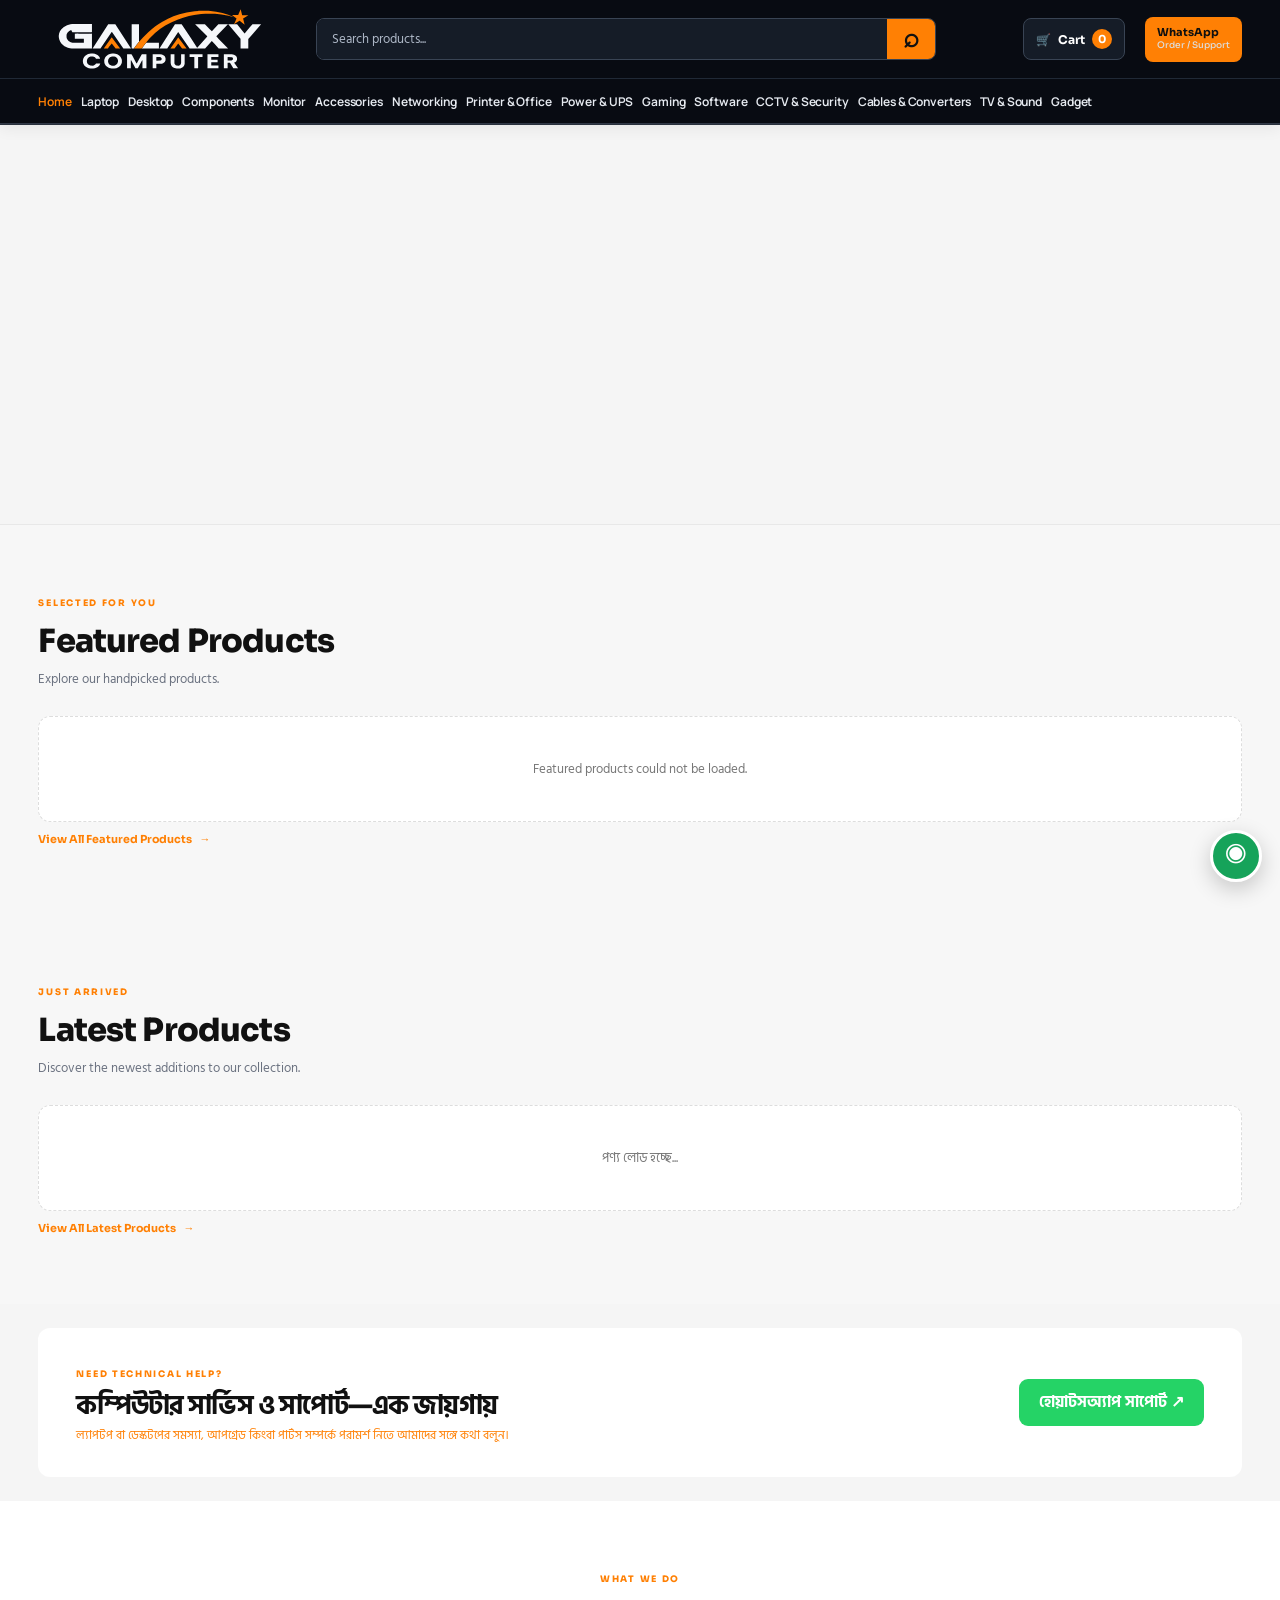
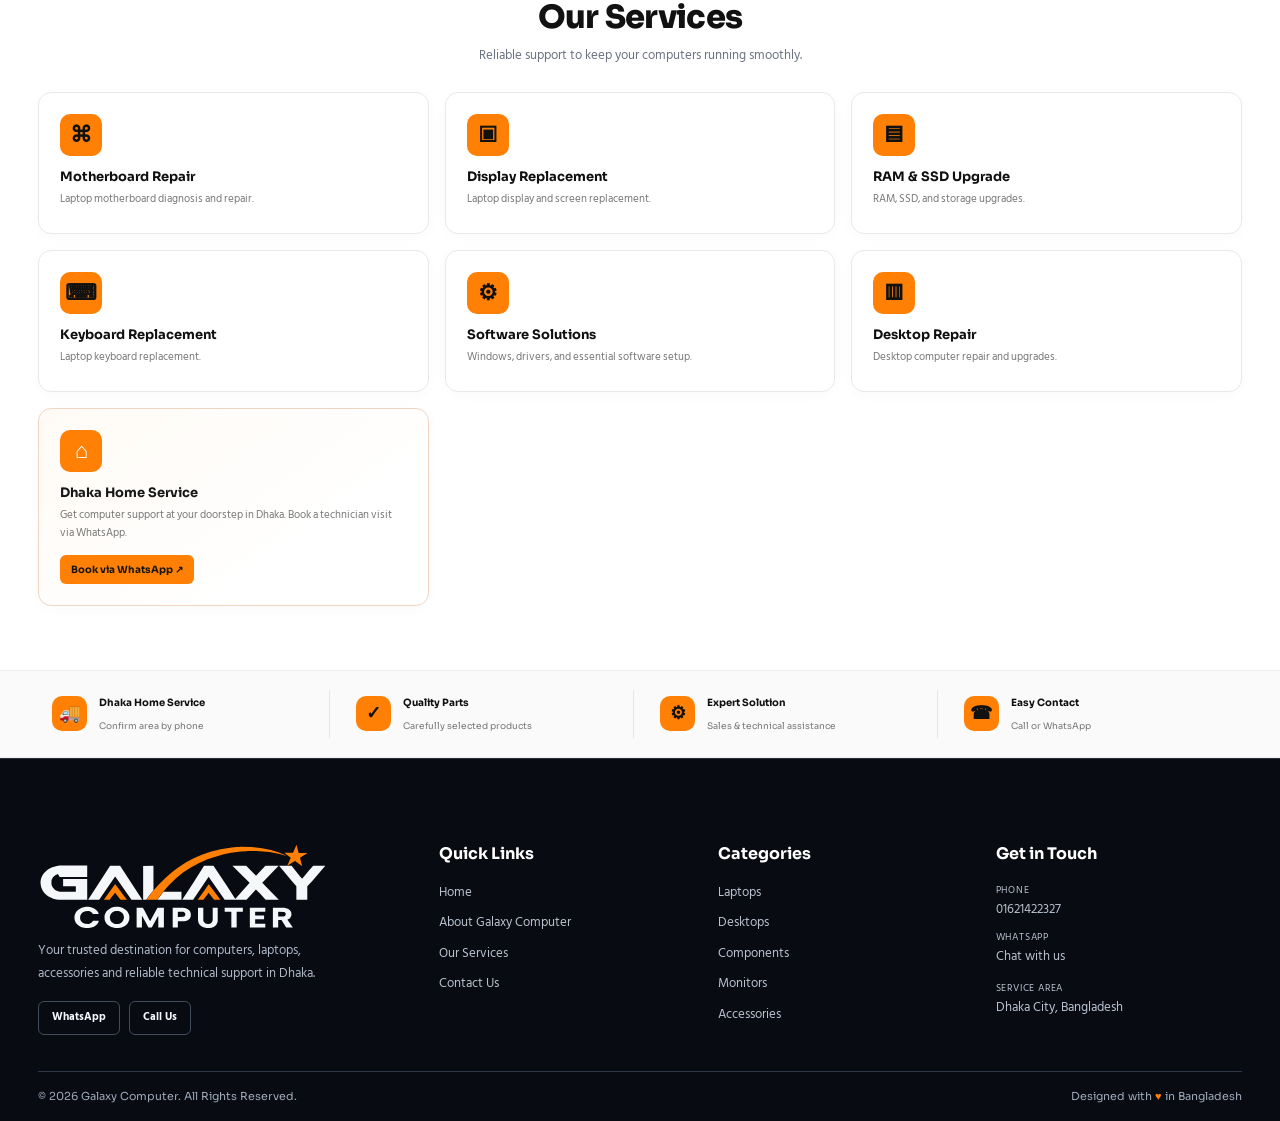
<file: index.html>
<!doctype html>
<html lang="bn">
<head>
  <meta charset="utf-8">
  <meta name="viewport" content="width=device-width, initial-scale=1">
  <meta name="description" content="Galaxy Computer — Laptop, desktop, computer parts, accessories, repair and IT support in Dhaka, Bangladesh.">
  <meta name="theme-color" content="#080B12">
  <meta name="robots" content="index,follow">
  <title>Galaxy Computer | Computer, Laptop & IT Solutions</title>
  <link rel="icon" href="logo-mark.svg" type="image/svg+xml">
  <link rel="manifest" href="manifest.webmanifest">
  <link rel="preconnect" href="https://fonts.googleapis.com">
  <link rel="preconnect" href="https://fonts.gstatic.com" crossorigin>
  <link href="https://fonts.googleapis.com/css2?family=Hind+Siliguri:wght@400;500;600;700&family=Sora:wght@400;500;600;700;800&family=Manrope:wght@500;600;700;800&display=swap" rel="stylesheet">
  <link rel="preload" as="image" href="hero-banner.webp"><link rel="stylesheet" href="styles.css?v=20261129-black-header-footer-3">
</head>
<body>
  <div class="topbar">
    <div class="container topbar-inner">
      <span><i>▣</i> ঢাকা সিটিতে হোম সার্ভিস সুবিধা</span>
      <span><i>✓</i> মানসম্মত পার্টস ও নির্ভরযোগ্য সাপোর্ট</span>
      <span><i>☎</i> <a href="tel:01621422327">01621422327</a></span>
      <button id="languageBtn" class="lang-btn" type="button" aria-label="Switch language">বাংলা</button>
    </div>
  </div>

  <header class="site-header">
    <div class="container header-main">
      <a class="brand" href="#home" aria-label="Galaxy Computer home">
        <img class="brand-full-wordmark" src="galaxy-wordmark-white.svg?v=20261129-dark-brand-1" alt="GALAXY COMPUTER & TECHNOLOGY">
      </a>
      <form class="search-form" id="productSearchForm" role="search">
        <input id="productSearch" type="search" placeholder="পণ্য খুঁজুন..." aria-label="Search products">
        <button type="submit" aria-label="Search">⌕</button>
      </form>
      <div class="header-actions">
        <button class="cart-trigger" id="openCart" type="button" aria-haspopup="dialog" aria-controls="cartDialog">
          <span aria-hidden="true">🛒</span><span data-bn="কার্ট" data-en="Cart">কার্ট</span><b id="cartCount">0</b>
        </button>
        <a class="header-contact" href="tel:01621422327"><span class="action-icon">☎</span><span><small>Call us</small><b>01621422327</b></span></a>
        <a class="header-whatsapp" href="https://wa.me/8801621422327?text=আসসালামু%20আলাইকুম,%20Galaxy%20Computer" target="_blank" rel="noopener"><span>WhatsApp</span><b>Order / Support</b></a>
      </div>
      <button class="menu-toggle" type="button" aria-label="Open menu" aria-controls="primaryNav" aria-expanded="false">☰</button>
    </div>
    <nav class="main-nav" id="primaryNav">
      <div class="container nav-inner">
        <button class="category-open-btn" id="openCategories" type="button">☰ <span data-bn="সব ক্যাটাগরি" data-en="All Categories">সব ক্যাটাগরি</span> <b>⌄</b></button>
        <div class="nav-links">
          <a class="active" href="#home">Home</a>
          <a href="#products" data-nav-category="laptop">Laptop</a>
          <a href="#products" data-nav-category="desktop">Desktop</a>
          <a href="#products" data-nav-category="components">Components</a>
          <a href="#products" data-nav-category="monitor">Monitor</a>
          <a href="#products" data-nav-category="accessories">Accessories</a>
          <a href="#products" data-nav-category="networking">Networking</a>
          <a href="#products" data-nav-category="printer">Printer &amp; Office</a>
          <a href="#products" data-nav-category="power">Power &amp; UPS</a>
          <a href="#products" data-nav-category="gaming">Gaming</a>
          <a href="#products" data-nav-category="software">Software</a>
          <a href="#products" data-nav-category="cctv">CCTV &amp; Security</a>
          <a href="#products" data-nav-category="cables">Cables &amp; Converters</a>
          <a href="#products" data-nav-category="tv">TV &amp; Sound</a>
          <a href="#products" data-nav-category="gadget">Gadget</a>
        </div>
      </div>
    </nav>
  </header>

  <div class="category-overlay" id="categoryOverlay"></div>
  <aside class="category-drawer" id="categoryDrawer" aria-label="Product categories" aria-hidden="true">
    <div class="category-head"><h3>Product Categories</h3><button id="closeCategories" type="button" aria-label="Close categories">×</button></div>
    <input type="search" id="categorySearch" placeholder="Search categories..." aria-label="Search categories">
    <div id="categoryList">
      <div class="category-group"><button class="category-item" type="button">Laptop <span>+</span></button><div class="category-submenu"><a href="#products">New Laptop</a><a href="#products">Used Laptop</a><a href="#products">Gaming Laptop</a></div></div>
      <div class="category-group"><button class="category-item" type="button">Desktop <span>+</span></button><div class="category-submenu"><a href="#products">Branded Desktop</a><a href="#products">Custom PC</a><a href="#products">Gaming PC</a></div></div>
      <div class="category-group"><button class="category-item" type="button">Components <span>+</span></button><div class="category-submenu">
        <div class="category-nested-group"><button class="category-item category-nested-item" type="button">Processor <span>+</span></button><div class="category-submenu category-nested-submenu"><a href="#products" data-filter="Intel">Intel</a><a href="#products" data-filter="AMD">AMD</a></div></div>
        <div class="category-nested-group"><button class="category-item category-nested-item" type="button">CPU Cooler <span>+</span></button><div class="category-submenu category-nested-submenu"><a href="#products" data-filter="Cooler Master">Cooler Master</a><a href="#products" data-filter="DeepCool">DeepCool</a><a href="#products" data-filter="Corsair">Corsair</a><a href="#products" data-filter="Thermaltake">Thermaltake</a><a href="#products" data-filter="NZXT">NZXT</a><a href="#products" data-filter="Noctua">Noctua</a><a href="#products" data-filter="ARCTIC">ARCTIC</a><a href="#products" data-filter="ID-COOLING">ID-COOLING</a><a href="#products" data-filter="Lian Li">Lian Li</a><a href="#products" data-filter="Antec">Antec</a><a href="#products" data-filter="ASUS">ASUS</a><a href="#products" data-filter="MSI">MSI</a></div></div>
        <div class="category-nested-group"><button class="category-item category-nested-item" type="button">Motherboard <span>+</span></button><div class="category-submenu category-nested-submenu"><a href="#products" data-filter="ASUS">ASUS</a><a href="#products" data-filter="Gigabyte">Gigabyte</a><a href="#products" data-filter="MSI">MSI</a><a href="#products" data-filter="ASRock">ASRock</a><a href="#products" data-filter="Biostar">Biostar</a><a href="#products" data-filter="Colorful">Colorful</a><a href="#products" data-filter="Maxsun">Maxsun</a><a href="#products" data-filter="NZXT">NZXT</a><a href="#products" data-filter="Supermicro">Supermicro</a><a href="#products" data-filter="EVGA">EVGA</a><a href="#products" data-filter="Intel">Intel</a></div></div>
        <div class="category-nested-group"><button class="category-item category-nested-item" type="button">Graphics Card <span>+</span></button><div class="category-submenu category-nested-submenu"><a href="#products" data-filter="ASUS">ASUS</a><a href="#products" data-filter="Gigabyte">Gigabyte</a><a href="#products" data-filter="MSI">MSI</a><a href="#products" data-filter="Zotac">Zotac</a><a href="#products" data-filter="Sapphire">Sapphire</a><a href="#products" data-filter="PowerColor">PowerColor</a><a href="#products" data-filter="XFX">XFX</a><a href="#products" data-filter="Colorful">Colorful</a><a href="#products" data-filter="Palit">Palit</a><a href="#products" data-filter="Gainward">Gainward</a><a href="#products" data-filter="Inno3D">Inno3D</a><a href="#products" data-filter="PNY">PNY</a><a href="#products" data-filter="Galax">Galax</a></div></div>
        <div class="category-nested-group"><button class="category-item category-nested-item" type="button">RAM (Desktop) <span>+</span></button><div class="category-submenu category-nested-submenu"><a href="#products" data-filter="Kingston">Kingston</a><a href="#products" data-filter="Corsair">Corsair</a><a href="#products" data-filter="ADATA">ADATA</a><a href="#products" data-filter="XPG">XPG</a><a href="#products" data-filter="TeamGroup">TeamGroup</a><a href="#products" data-filter="G.Skill">G.Skill</a><a href="#products" data-filter="Transcend">Transcend</a><a href="#products" data-filter="Lexar">Lexar</a><a href="#products" data-filter="Samsung">Samsung</a><a href="#products" data-filter="Crucial">Crucial</a><a href="#products" data-filter="Apacer">Apacer</a><a href="#products" data-filter="TwinMOS">TwinMOS</a><a href="#products" data-filter="Patriot">Patriot</a></div></div>
        <div class="category-nested-group"><button class="category-item category-nested-item" type="button">RAM (Laptop) <span>+</span></button><div class="category-submenu category-nested-submenu"><a href="#products" data-filter="Kingston">Kingston</a><a href="#products" data-filter="Crucial">Crucial</a><a href="#products" data-filter="Samsung">Samsung</a><a href="#products" data-filter="SK hynix">SK hynix</a><a href="#products" data-filter="ADATA">ADATA</a><a href="#products" data-filter="Transcend">Transcend</a><a href="#products" data-filter="TeamGroup">TeamGroup</a><a href="#products" data-filter="Lexar">Lexar</a><a href="#products" data-filter="Apacer">Apacer</a></div></div>
        <div class="category-nested-group"><button class="category-item category-nested-item" type="button">Power Supply <span>+</span></button><div class="category-submenu category-nested-submenu"><a href="#products" data-filter="Corsair">Corsair</a><a href="#products" data-filter="Cooler Master">Cooler Master</a><a href="#products" data-filter="DeepCool">DeepCool</a><a href="#products" data-filter="Antec">Antec</a><a href="#products" data-filter="Thermaltake">Thermaltake</a><a href="#products" data-filter="ASUS">ASUS</a><a href="#products" data-filter="Gigabyte">Gigabyte</a><a href="#products" data-filter="MSI">MSI</a><a href="#products" data-filter="FSP">FSP</a><a href="#products" data-filter="XPG">XPG</a><a href="#products" data-filter="SilverStone">SilverStone</a><a href="#products" data-filter="Seasonic">Seasonic</a><a href="#products" data-filter="Gamdias">Gamdias</a><a href="#products" data-filter="1stPlayer">1stPlayer</a></div></div>
        <div class="category-nested-group"><button class="category-item category-nested-item" type="button">Hard Disk Drive <span>+</span></button><div class="category-submenu category-nested-submenu"><a href="#products" data-filter="Western Digital">Western Digital</a><a href="#products" data-filter="WD">WD</a><a href="#products" data-filter="Seagate">Seagate</a><a href="#products" data-filter="Toshiba">Toshiba</a><a href="#products" data-filter="Synology">Synology</a></div></div>
        <div class="category-nested-group"><button class="category-item category-nested-item" type="button">Portable Hard Disk Drive <span>+</span></button><div class="category-submenu category-nested-submenu"><a href="#products" data-filter="Western Digital">Western Digital</a><a href="#products" data-filter="WD">WD</a><a href="#products" data-filter="Seagate">Seagate</a><a href="#products" data-filter="Toshiba">Toshiba</a><a href="#products" data-filter="Transcend">Transcend</a><a href="#products" data-filter="ADATA">ADATA</a></div></div>
        <div class="category-nested-group"><button class="category-item category-nested-item" type="button">SSD <span>+</span></button><div class="category-submenu category-nested-submenu"><a href="#products" data-filter="Samsung">Samsung</a><a href="#products" data-filter="Western Digital">Western Digital</a><a href="#products" data-filter="WD">WD</a><a href="#products" data-filter="Kingston">Kingston</a><a href="#products" data-filter="Crucial">Crucial</a><a href="#products" data-filter="ADATA">ADATA</a><a href="#products" data-filter="XPG">XPG</a><a href="#products" data-filter="Transcend">Transcend</a><a href="#products" data-filter="Lexar">Lexar</a><a href="#products" data-filter="TeamGroup">TeamGroup</a><a href="#products" data-filter="Apacer">Apacer</a><a href="#products" data-filter="Gigabyte">Gigabyte</a><a href="#products" data-filter="MSI">MSI</a><a href="#products" data-filter="PNY">PNY</a><a href="#products" data-filter="Hikvision">Hikvision</a></div></div>
        <div class="category-nested-group"><button class="category-item category-nested-item" type="button">Portable SSD <span>+</span></button><div class="category-submenu category-nested-submenu"><a href="#products" data-filter="Samsung">Samsung</a><a href="#products" data-filter="Kingston">Kingston</a><a href="#products" data-filter="SanDisk">SanDisk</a><a href="#products" data-filter="Western Digital">Western Digital</a><a href="#products" data-filter="WD">WD</a><a href="#products" data-filter="Crucial">Crucial</a><a href="#products" data-filter="ADATA">ADATA</a><a href="#products" data-filter="Transcend">Transcend</a><a href="#products" data-filter="Lexar">Lexar</a></div></div>
        <div class="category-nested-group"><button class="category-item category-nested-item" type="button">Casing <span>+</span></button><div class="category-submenu category-nested-submenu"><a href="#products" data-filter="Corsair">Corsair</a><a href="#products" data-filter="Cooler Master">Cooler Master</a><a href="#products" data-filter="DeepCool">DeepCool</a><a href="#products" data-filter="Antec">Antec</a><a href="#products" data-filter="Thermaltake">Thermaltake</a><a href="#products" data-filter="NZXT">NZXT</a><a href="#products" data-filter="Lian Li">Lian Li</a><a href="#products" data-filter="ASUS">ASUS</a><a href="#products" data-filter="Gigabyte">Gigabyte</a><a href="#products" data-filter="MSI">MSI</a><a href="#products" data-filter="XPG">XPG</a><a href="#products" data-filter="Gamdias">Gamdias</a><a href="#products" data-filter="Value-Top">Value-Top</a><a href="#products" data-filter="Golden Field">Golden Field</a><a href="#products" data-filter="1stPlayer">1stPlayer</a></div></div>
        <div class="category-nested-group"><button class="category-item category-nested-item" type="button">Casing Cooler <span>+</span></button><div class="category-submenu category-nested-submenu"><a href="#products" data-filter="Cooler Master">Cooler Master</a><a href="#products" data-filter="DeepCool">DeepCool</a><a href="#products" data-filter="Corsair">Corsair</a><a href="#products" data-filter="Thermaltake">Thermaltake</a><a href="#products" data-filter="Noctua">Noctua</a><a href="#products" data-filter="ARCTIC">ARCTIC</a><a href="#products" data-filter="ID-COOLING">ID-COOLING</a><a href="#products" data-filter="Lian Li">Lian Li</a><a href="#products" data-filter="Antec">Antec</a></div></div>
        <div class="category-nested-group"><button class="category-item category-nested-item" type="button">Optical Disk Drive <span>+</span></button><div class="category-submenu category-nested-submenu"><a href="#products" data-filter="ASUS">ASUS</a><a href="#products" data-filter="LG">LG</a><a href="#products" data-filter="Lite-On">Lite-On</a><a href="#products" data-filter="HP">HP</a><a href="#products" data-filter="Dell">Dell</a></div></div>
        <div class="category-nested-group"><button class="category-item category-nested-item" type="button">Vertical GPU Holder <span>+</span></button><div class="category-submenu category-nested-submenu"><a href="#products" data-filter="Cooler Master">Cooler Master</a><a href="#products" data-filter="Lian Li">Lian Li</a><a href="#products" data-filter="Thermaltake">Thermaltake</a><a href="#products" data-filter="Antec">Antec</a><a href="#products" data-filter="Phanteks">Phanteks</a></div></div>
        <div class="category-nested-group"><button class="category-item category-nested-item" type="button">Water / Liquid Cooling <span>+</span></button><div class="category-submenu category-nested-submenu"><a href="#products" data-filter="Corsair">Corsair</a><a href="#products" data-filter="Cooler Master">Cooler Master</a><a href="#products" data-filter="DeepCool">DeepCool</a><a href="#products" data-filter="NZXT">NZXT</a><a href="#products" data-filter="Thermaltake">Thermaltake</a><a href="#products" data-filter="ASUS">ASUS</a><a href="#products" data-filter="Lian Li">Lian Li</a><a href="#products" data-filter="Antec">Antec</a><a href="#products" data-filter="ARCTIC">ARCTIC</a><a href="#products" data-filter="ID-COOLING">ID-COOLING</a></div></div>
      </div></div>
      <div class="category-group"><button class="category-item" type="button">Monitor <span>+</span></button><div class="category-submenu"><a href="#products">Samsung</a><a href="#products">LG</a><a href="#products">Dell</a><a href="#products">HP</a><a href="#products">ASUS</a><a href="#products">Acer</a><a href="#products">MSI</a><a href="#products">AOC</a><a href="#products">ViewSonic</a><a href="#products">BenQ</a><a href="#products">Philips</a><a href="#products">Gigabyte</a></div></div>
      <div class="category-group"><button class="category-item" type="button">Accessories <span>+</span></button><div class="category-submenu">
        <div class="category-nested-group"><button class="category-item category-nested-item" type="button">Keyboard <span>+</span></button><div class="category-submenu category-nested-submenu"><a href="#products">Logitech</a><a href="#products">A4Tech</a><a href="#products">Rapoo</a><a href="#products">Razer</a><a href="#products">Corsair</a><a href="#products">Fantech</a><a href="#products">Redragon</a><a href="#products">Aula</a><a href="#products">Dareu</a><a href="#products">Havit</a><a href="#products">HP</a><a href="#products">Dell</a><a href="#products">Lenovo</a><a href="#products">ASUS</a><a href="#products">Microsoft</a><a href="#products">Royal Kludge</a><a href="#products">Keychron</a><a href="#products">Akko</a></div></div>
        <div class="category-nested-group"><button class="category-item category-nested-item" type="button">Mouse <span>+</span></button><div class="category-submenu category-nested-submenu"><a href="#products">Logitech</a><a href="#products">A4Tech</a><a href="#products">Rapoo</a><a href="#products">Razer</a><a href="#products">Corsair</a><a href="#products">Fantech</a><a href="#products">Redragon</a><a href="#products">Aula</a><a href="#products">Dareu</a><a href="#products">Havit</a><a href="#products">HP</a><a href="#products">Dell</a><a href="#products">Lenovo</a><a href="#products">ASUS</a><a href="#products">Microsoft</a><a href="#products">SteelSeries</a><a href="#products">HyperX</a><a href="#products">Glorious</a><a href="#products">Cooler Master</a></div></div>
        <div class="category-nested-group"><button class="category-item category-nested-item" type="button">Keyboard &amp; Mouse Combo <span>+</span></button><div class="category-submenu category-nested-submenu"><a href="#products">Logitech</a><a href="#products">A4Tech</a><a href="#products">Rapoo</a><a href="#products">Fantech</a><a href="#products">Havit</a><a href="#products">Redragon</a><a href="#products">HP</a><a href="#products">Dell</a><a href="#products">Lenovo</a><a href="#products">Genius</a></div></div>
        <a href="#products">Mouse Pad</a><a href="#products">Laptop Charger</a><a href="#products">Laptop Battery</a><a href="#products">Laptop Bag</a><a href="#products">Cooling Pad</a>
      </div></div>
      <div class="category-group"><button class="category-item" type="button">Networking <span>+</span></button><div class="category-submenu"><a href="#products">Router</a><a href="#products">WiFi Adapter</a><a href="#products">LAN Cable</a></div></div>
      <div class="category-group"><button class="category-item" type="button">Printer &amp; Office <span>+</span></button><div class="category-submenu"><a href="#products">Printer</a><a href="#products">Scanner</a><a href="#products">Projector</a></div></div>
      <div class="category-group"><button class="category-item" type="button">Power &amp; UPS <span>+</span></button><div class="category-submenu"><a href="#products">UPS</a><a href="#products">IPS</a><a href="#products">Power Bank</a></div></div>
      <div class="category-group"><button class="category-item" type="button">Gaming <span>+</span></button><div class="category-submenu"><a href="#products">Gaming Laptop</a><a href="#products">Gaming Desktop</a><a href="#products">Gaming Monitor</a><a href="#products">Gaming Keyboard</a><a href="#products">Gaming Mouse</a><a href="#products">Gaming Headset</a><a href="#products">Gaming Chair</a><a href="#products">Game Controller</a></div></div>
      <div class="category-group"><button class="category-item" type="button">Software <span>+</span></button><div class="category-submenu"><a href="#products">Operating System</a><a href="#products">Antivirus</a><a href="#products">Office Software</a><a href="#products">Utility Software</a></div></div>
      <div class="category-group"><button class="category-item" type="button">CCTV &amp; Security <span>+</span></button><div class="category-submenu"><a href="#products">IP Camera</a><a href="#products">CCTV Camera</a><a href="#products">DVR</a><a href="#products">NVR</a><a href="#products">Security Accessories</a></div></div>
      <div class="category-group"><button class="category-item" type="button">Cables &amp; Converters <span>+</span></button><div class="category-submenu"><a href="#products">HDMI Cable</a><a href="#products">DisplayPort Cable</a><a href="#products">VGA Cable</a><a href="#products">USB Cable</a><a href="#products">Type-C Cable</a><a href="#products">Converter</a><a href="#products">Adapter</a></div></div>
      <div class="category-group"><button class="category-item" type="button">TV &amp; Sound <span>+</span></button><div class="category-submenu"><a href="#products">Smart TV</a><a href="#products">LED TV</a><a href="#products">Android TV</a><a href="#products">Soundbar</a><a href="#products">Home Theater</a><a href="#products">Bluetooth Speaker</a><a href="#products">Portable Speaker</a><a href="#products">Subwoofer</a><a href="#products">Microphone</a><a href="#products">Headphone</a><a href="#products">Earbuds</a></div></div>
      <div class="category-group"><button class="category-item" type="button">Gadget <span>+</span></button><div class="category-submenu"><a href="#products">Smart Watch</a><a href="#products">Fitness Band</a><a href="#products">Power Bank</a><a href="#products">Mobile Accessories</a><a href="#products">Charger</a><a href="#products">Wireless Charger</a><a href="#products">USB Hub</a><a href="#products">Card Reader</a><a href="#products">Bluetooth Adapter</a><a href="#products">Webcam</a><a href="#products">Gaming Gadget</a><a href="#products">Smart Home</a></div></div>
    </div>
  </aside>

  <main>
    <section class="category-shortcuts" aria-label="Popular categories">
      <div class="container category-grid">
        <a href="#products" class="category-tile" data-category="laptop"><span class="category-icon">▱</span><b>Laptops</b></a>
        <a href="#products" class="category-tile" data-category="desktop"><span class="category-icon">▣</span><b>Desktops</b></a>
        <a href="#products" class="category-tile" data-category="monitor"><span class="category-icon">▭</span><b>Monitors</b></a>
        <a href="#products" class="category-tile" data-category="processor"><span class="category-icon">▦</span><b>Processors</b></a>
        <a href="#products" class="category-tile" data-category="ram"><span class="category-icon">▤</span><b>RAM</b></a>
        <a href="#products" class="category-tile" data-category="ssd"><span class="category-icon">▰</span><b>SSD</b></a>
        <a href="#products" class="category-tile" data-category="graphics"><span class="category-icon">▧</span><b>Graphics Card</b></a>
        <a href="#products" class="category-tile" data-category="accessories"><span class="category-icon">⌘</span><b>Accessories</b></a>
        <a href="#products" class="category-tile" data-category="software"><span class="category-icon">▩</span><b>Software</b></a>
      </div>
    </section>

    <section class="hero" id="home">
      <div class="cover-slides" id="coverSlides" aria-label="Featured promotions"></div>
      <div class="container hero-content">
        <div class="hero-copy">
          <span class="hero-kicker"><i></i><span>TRUSTED IT SOLUTION</span></span>
          <h1 data-bn="আপনার প্রযুক্তির নির্ভরযোগ্য ঠিকানা" data-en="Smart Technology. Reliable Solutions.">আপনার প্রযুক্তির নির্ভরযোগ্য ঠিকানা</h1>
          <p data-bn="ল্যাপটপ, ডেস্কটপ, কম্পিউটার পার্টস ও নির্ভরযোগ্য IT সলিউশন—সবকিছু এক জায়গায়।" data-en="Laptops, desktops, genuine computer parts and expert IT support — all in one place.">ল্যাপটপ, ডেস্কটপ, কম্পিউটার পার্টস ও নির্ভরযোগ্য IT সলিউশন—সবকিছু এক জায়গায়।</p>
          <div class="hero-points"><span data-bn="✓ আসল পণ্য" data-en="✓ Genuine Products">✓ আসল পণ্য</span><span data-bn="✓ দক্ষ সহায়তা" data-en="✓ Expert Support">✓ দক্ষ সহায়তা</span><span data-bn="✓ ঢাকা সিটিতে হোম সার্ভিস" data-en="✓ Dhaka Home Service">✓ ঢাকা সিটিতে হোম সার্ভিস</span></div>
          <div class="hero-actions">
            <a class="btn btn-primary" href="#products" data-bn="পণ্য দেখুন" data-en="Explore Products">পণ্য দেখুন</a>
            <a class="hero-secondary-link" href="https://wa.me/8801621422327?text=আসসালামু%20আলাইকুম,%20Galaxy%20Computer-এর%20IT%20সমাধান%20সম্পর্কে%20জানতে%20চাই" target="_blank" rel="noopener"><span class="hero-chat-icon">↗</span><span data-bn="পরামর্শ নিন" data-en="Talk to an Expert">পরামর্শ নিন</span></a>
          </div>
        </div>
      </div>
      <div class="hero-dots" id="coverSlideDots" aria-label="Cover photo navigation"></div>
    </section>

    <section class="seasonal-offer-section" id="seasonalOffer" hidden aria-label="Seasonal offer"></section>

    <section class="section products-section featured-products-section" id="featured-products">
      <div class="container">
        <div class="section-heading">
          <span class="eyebrow">SELECTED FOR YOU</span>
          <h2>Featured Products</h2>
          <p>Explore our handpicked products.</p>
        </div>
        <div class="product-grid" id="featuredProductsGrid" aria-live="polite" aria-busy="true"><div class="product-loading">পণ্য লোড হচ্ছে...</div></div>
        <a class="collection-view-all" href="index.html?collection=featured#products">View All Featured Products <span>→</span></a>
      </div>
    </section>

    <section class="section products-section merchandising-section" id="latest-products">
      <div class="container"><div class="section-heading"><span class="eyebrow">JUST ARRIVED</span><h2>Latest Products</h2><p>Discover the newest additions to our collection.</p></div><div class="product-grid" id="latestProductsGrid" aria-live="polite"><div class="product-loading">পণ্য লোড হচ্ছে...</div></div><a class="collection-view-all" href="index.html?collection=latest#products">View All Latest Products <span>→</span></a></div>
    </section>
    <section class="section products-section merchandising-section flash-sale-section" id="flash-sale-products" hidden>
      <div class="container"><div class="section-heading"><span class="eyebrow">LIMITED-TIME DEALS</span><h2>Flash Sale</h2><p>Special prices on selected products.</p><a class="collection-view-all" href="index.html?collection=flash-sale#products">View All Flash Sale <span>→</span></a></div><div class="product-grid" id="flashSaleProductsGrid" aria-live="polite"></div></div>
    </section>

    <section class="section products-section" id="products" hidden>
      <div class="container">
        <div class="section-heading section-heading-row">
          <div><span class="eyebrow">SHOP BY COLLECTION</span><h2 data-bn="All Products" data-en="All Products">All Products</h2><p data-bn="আমাদের সব উপলব্ধ পণ্য ও কম্পিউটার এক্সেসরিজ দেখুন।" data-en="Browse all available products and computer accessories.">আমাদের সব উপলব্ধ পণ্য ও কম্পিউটার এক্সেসরিজ দেখুন।</p></div>
          <a class="text-link" href="#contact" data-bn="পণ্য খুঁজে পাচ্ছেন না? যোগাযোগ করুন →" data-en="Can't find a product? Contact us →">পণ্য খুঁজে পাচ্ছেন না? যোগাযোগ করুন →</a>
        </div>
        <section class="category-landing" id="categoryLanding" aria-live="polite" hidden><nav class="category-breadcrumb" aria-label="Breadcrumb"><a href="#home">Home</a><span>›</span><strong id="categoryBreadcrumbName"></strong></nav><h1 id="categoryLandingTitle"></h1><p class="category-landing-description" id="categoryLandingDescription"></p><div class="category-brand-chips" id="categoryBrandChips"></div></section><div class="product-toolbar">
          <span id="productCount" role="status" aria-live="polite" aria-atomic="true">পণ্য লোড হচ্ছে...</span>
          <div class="product-toolbar-left"><button type="button" id="mobileFilterOpen" aria-expanded="false"><svg class="filter-button-icon" viewBox="0 0 24 24" aria-hidden="true" focusable="false"><path d="M4 6h16M7 12h10m-7 6h4" fill="none" stroke="currentColor" stroke-width="2" stroke-linecap="round"/><path d="M7 4v4m10 2v4m-5 2v4" fill="none" stroke="currentColor" stroke-width="2" stroke-linecap="round"/></svg><span>Filter</span></button><button type="button" id="clearProductSearch" class="clear-filter" hidden>Clear filters ×</button></div>
          <div class="product-toolbar-controls">
            <label class="toolbar-select-label">Show <select id="productLimit" aria-label="Products per page"><option value="20">20</option><option value="40">40</option><option value="all">All</option></select></label>
            <label class="toolbar-select-label">Sort by <select id="productSort" aria-label="Sort products"><option value="newest">Default</option><option value="price-asc">Price: Low to High</option><option value="price-desc">Price: High to Low</option><option value="name-asc">Name: A to Z</option></select></label><select id="productCategoryFilter" aria-label="Filter by category"><option value="">All categories</option></select>
          </div>
        </div>
        <div class="catalog-layout">
          <aside class="catalog-filters" aria-label="Product filters">
            <div class="catalog-filter-heading"><h3>Filter Products</h3><button type="button" id="mobileFilterToggle" aria-expanded="false" aria-label="Close filters">×</button></div>
            <div id="catalogFilterBody">
              <section class="filter-group"><h4>Price Range</h4><div class="price-range-sliders"><label for="filterMinRange">Min: <strong id="filterMinRangeValue">৳ 0</strong></label><input id="filterMinRange" type="range" min="0" max="200000" step="100" value="0" aria-label="Minimum price slider"><label for="filterMaxRange">Max: <strong id="filterMaxRangeValue">৳ 200000</strong></label><input id="filterMaxRange" type="range" min="0" max="200000" step="100" value="200000" aria-label="Maximum price slider"></div><div class="price-filter-inputs"><input id="filterMinPrice" type="number" min="0" placeholder="Min ৳" aria-label="Minimum price"><input id="filterMaxPrice" type="number" min="0" placeholder="Max ৳" aria-label="Maximum price"></div></section>
              <section class="filter-group"><h4>Availability</h4><label><input type="checkbox" class="stock-filter" value="available_on_order"> Available on Order</label><label><input type="checkbox" class="stock-filter" value="out_of_stock"> Out of Stock</label><label><input type="checkbox" class="stock-filter" value="price_on_request"> Price on Request</label></section>
              <div id="dynamicBrandFilters"></div><div id="dynamicSpecFilters"></div>
            </div>
          </aside>
          <div class="catalog-results"><div class="product-grid" id="productGrid" aria-live="polite" aria-busy="true"><div class="product-loading">পণ্য লোড হচ্ছে...</div></div><section class="category-help" id="categoryHelp" hidden><div class="category-help-heading"><span class="eyebrow">SMART BUYING</span><h2 id="categoryGuideTitle"></h2><p id="categoryGuideIntro"></p></div><div class="category-guide-grid" id="categoryGuideCards"></div><div class="category-faq" id="categoryFaq"></div><div class="category-related" id="categoryRelated"></div></section></div>
        </div>
      </div>
    </section>

    <section class="service-promo">
      <div class="container service-promo-inner">
        <div><span class="eyebrow">NEED TECHNICAL HELP?</span><h2 data-bn="কম্পিউটার সার্ভিস ও সাপোর্ট—এক জায়গায়" data-en="Computer Service & Support, All in One Place">কম্পিউটার সার্ভিস ও সাপোর্ট—এক জায়গায়</h2><p data-bn="ল্যাপটপ বা ডেস্কটপের সমস্যা, আপগ্রেড কিংবা পার্টস সম্পর্কে পরামর্শ নিতে আমাদের সঙ্গে কথা বলুন।" data-en="Talk to us about laptop or desktop issues, upgrades, and computer parts.">ল্যাপটপ বা ডেস্কটপের সমস্যা, আপগ্রেড কিংবা পার্টস সম্পর্কে পরামর্শ নিতে আমাদের সঙ্গে কথা বলুন।</p></div>
        <a class="btn btn-primary" href="https://wa.me/8801621422327?text=আসসালামু%20আলাইকুম,%20কম্পিউটার%20সার্ভিস%20সম্পর্কে%20জানতে%20চাই" target="_blank" rel="noopener" data-bn="হোয়াটসঅ্যাপ সাপোর্ট ↗" data-en="WhatsApp Support ↗">হোয়াটসঅ্যাপ সাপোর্ট ↗</a>
      </div>
    </section>

    <section class="section services-section" id="services">
      <div class="container">
        <div class="section-heading"><span class="eyebrow">WHAT WE DO</span><h2 data-bn="আমাদের সার্ভিসসমূহ" data-en="Our Services">আমাদের সার্ভিসসমূহ</h2><p data-bn="আপনার কম্পিউটারের সমস্যা সমাধানে নির্ভরযোগ্য সেবা।" data-en="Reliable support to keep your computers running smoothly.">আপনার কম্পিউটারের সমস্যা সমাধানে নির্ভরযোগ্য সেবা।</p></div>
        <div class="service-grid" id="serviceGrid">
          <article class="service-card"><span class="service-icon">⌘</span><h3>Motherboard Repair</h3><p data-bn="ল্যাপটপ মাদারবোর্ড ডায়াগনোসিস ও রিপেয়ার।" data-en="Laptop motherboard diagnosis and repair.">ল্যাপটপ মাদারবোর্ড ডায়াগনোসিস ও রিপেয়ার।</p></article>
          <article class="service-card"><span class="service-icon">▣</span><h3>Display Replacement</h3><p data-bn="ল্যাপটপ ডিসপ্লে ও স্ক্রিন পরিবর্তন।" data-en="Laptop display and screen replacement.">ল্যাপটপ ডিসপ্লে ও স্ক্রিন পরিবর্তন।</p></article>
          <article class="service-card"><span class="service-icon">▤</span><h3>RAM &amp; SSD Upgrade</h3><p data-bn="RAM, SSD ও স্টোরেজ আপগ্রেড।" data-en="RAM, SSD, and storage upgrades.">RAM, SSD ও স্টোরেজ আপগ্রেড।</p></article>
          <article class="service-card"><span class="service-icon">⌨</span><h3>Keyboard Replacement</h3><p data-bn="ল্যাপটপ কিবোর্ড রিপ্লেসমেন্ট।" data-en="Laptop keyboard replacement.">ল্যাপটপ কিবোর্ড রিপ্লেসমেন্ট।</p></article>
          <article class="service-card"><span class="service-icon">⚙</span><h3>Software Solutions</h3><p data-bn="Windows, ড্রাইভার ও প্রয়োজনীয় সফটওয়্যার সেটআপ।" data-en="Windows, drivers, and essential software setup.">Windows, ড্রাইভার ও প্রয়োজনীয় সফটওয়্যার সেটআপ।</p></article>
          <article class="service-card"><span class="service-icon">▥</span><h3>Desktop Repair</h3><p data-bn="ডেস্কটপ কম্পিউটার সার্ভিস ও আপগ্রেড।" data-en="Desktop computer repair and upgrades.">ডেস্কটপ কম্পিউটার সার্ভিস ও আপগ্রেড।</p></article>
          <article class="service-card service-home-booking">
            <span class="service-icon" aria-hidden="true">⌂</span>
            <h3 data-bn="ঢাকায় হোম সার্ভিস" data-en="Dhaka Home Service">ঢাকায় হোম সার্ভিস</h3>
            <p data-bn="ঢাকা সিটিতে আপনার বাসায় কম্পিউটার সার্ভিস নিতে টেকনিশিয়ান ভিজিট বুক করুন।" data-en="Get computer support at your doorstep in Dhaka. Book a technician visit via WhatsApp.">ঢাকা সিটিতে আপনার বাসায় কম্পিউটার সার্ভিস নিতে টেকনিশিয়ান ভিজিট বুক করুন।</p>
            <a class="service-home-booking-link" href="https://wa.me/8801621422327?text=আসসালামু%20আলাইকুম,%20আমি%20ঢাকায়%20হোম%20সার্ভিস%20বুক%20করতে%20চাই" target="_blank" rel="noopener" data-bn="WhatsApp-এ বুক করুন ↗" data-en="Book via WhatsApp ↗">WhatsApp-এ বুক করুন ↗</a>
          </article>
        </div>
      </div>
    </section>

  </main>



  <dialog class="cart-dialog" id="cartDialog" aria-labelledby="cartTitle">
    <div class="cart-panel">
      <div class="cart-heading"><div><span class="eyebrow">GALAXY COMPUTER</span><h2 id="cartTitle">Shopping Cart</h2></div><button id="closeCart" class="cart-close" type="button" aria-label="Close cart">×</button></div>
      <div id="cartItems" class="cart-items" aria-live="polite"><p class="cart-empty">Your cart is empty.</p></div>
      <div class="cart-summary"><span>Subtotal</span><strong id="cartSubtotal">৳ 0</strong></div>
      <p class="cart-note">Choose how you would prefer to pay. Galaxy Computer will confirm distributor stock, final price and delivery charge before requesting any payment.</p>
      <form id="checkoutForm" class="checkout-form">
        <h3>Checkout details</h3>
        <label for="customerName">Full name</label><input id="customerName" name="name" autocomplete="name" required maxlength="80" placeholder="Your name">
        <label for="customerPhone">Phone number</label><input id="customerPhone" name="phone" type="tel" inputmode="tel" autocomplete="tel" required pattern="(?:\+?88)?01[3-9][0-9]{8}" maxlength="14" title="Enter a valid Bangladesh mobile number, e.g. 01XXXXXXXXX or +8801XXXXXXXXX." placeholder="01XXXXXXXXX">
        <label for="customerAddress">Delivery address</label><textarea id="customerAddress" name="address" autocomplete="street-address" required maxlength="400" rows="2" placeholder="House, road, area, city"></textarea>
        <label for="paymentMethod">Preferred payment method *</label>
        <select id="paymentMethod" name="payment_method" required>
          <option value="">Select payment method</option>
          <option value="bkash">bKash (Pay after price confirmation)</option>
          <option value="nagad">Nagad (Pay after price confirmation)</option>
          <option value="cod">Cash on Delivery (Pay after receiving the product)</option>
        </select>
        <label for="customerNote">Order note (optional)</label><textarea id="customerNote" name="note" maxlength="300" rows="2" placeholder="Any additional information"></textarea>
        <button class="btn btn-primary checkout-submit" type="submit">অর্ডার জমা দিন</button>
      </form>
      <section id="orderSuccess" class="order-success" hidden aria-live="polite">
        <div class="order-success-icon" aria-hidden="true">✓</div>
        <h3 data-bn="অর্ডার সফল হয়েছে!" data-en="ORDER SUCCESSFUL!">অর্ডার সফল হয়েছে!</h3>
        <p data-bn="আপনার অর্ডারটি আমরা পেয়েছি। নিচে আপনার Order ID দেওয়া হলো।" data-en="We have received your order. Your Order ID is below.">আপনার অর্ডারটি আমরা পেয়েছি। নিচে আপনার Order ID দেওয়া হলো।</p>
        <div class="order-id-label">ORDER ID</div>
        <strong id="customerOrderId" class="customer-order-id"></strong>
        <button id="copyOrderId" class="btn btn-primary" type="button" data-bn="Order ID কপি করুন" data-en="Copy Order ID">Order ID কপি করুন</button>
        <p id="orderCopyMessage" class="order-copy-message" role="status"></p>
        <p id="orderSuccessSummary" class="order-success-summary"></p>
        <p class="cart-note" data-bn="এই Order ID-টি সংরক্ষণ করুন। অর্ডার সম্পর্কে যোগাযোগের সময় এটি প্রয়োজন হবে। Galaxy Computer থেকে শিগগিরই যোগাযোগ করা হবে।" data-en="Please keep this Order ID. You may need it when contacting Galaxy Computer about your order. We will contact you shortly.">এই Order ID-টি সংরক্ষণ করুন। অর্ডার সম্পর্কে যোগাযোগের সময় এটি প্রয়োজন হবে। Galaxy Computer থেকে শিগগিরই যোগাযোগ করা হবে।</p>
      </section>
    </div>
  </dialog>




    <section class="benefit-strip">
      <div class="container benefit-grid">
        <div><span class="benefit-icon">🚚</span><b>Dhaka Home Service</b><small>Confirm area by phone</small></div>
        <div><span class="benefit-icon">✓</span><b>Quality Parts</b><small>Carefully selected products</small></div>
        <div><span class="benefit-icon">⚙</span><b>Expert Solution</b><small>Sales &amp; technical assistance</small></div>
        <div><span class="benefit-icon">☎</span><b>Easy Contact</b><small>Call or WhatsApp</small></div>
      </div>
    </section>
<footer class="footer">
    <div class="container footer-main">
      <div class="footer-brand">
        <a class="brand brand-footer footer-brand-lockup" href="#home" aria-label="Galaxy Computer">
          <img class="footer-full-wordmark" src="galaxy-wordmark-white.svg?v=20261129-dark-brand-1" alt="GALAXY COMPUTER & TECHNOLOGY">
        </a>
        <p class="footer-brand-copy">Your trusted destination for computers, laptops, accessories and reliable technical support in Dhaka.</p>
        <div class="footer-social-links" aria-label="Contact channels">
          <a href="https://wa.me/8801621422327" target="_blank" rel="noopener">WhatsApp</a>
          <a href="tel:01621422327">Call Us</a>
        </div>
      </div>
      <div class="footer-col"><h3>Quick Links</h3><a href="#home">Home</a><a href="about.html">About Galaxy Computer</a><a href="#services">Our Services</a><a href="https://wa.me/8801621422327?text=আসসালামু%20আলাইকুম,%20Galaxy%20Computer-এর%20সাথে%20যোগাযোগ%20করতে%20চাই" target="_blank" rel="noopener">Contact Us</a></div>
      <div class="footer-col"><h3>Categories</h3><a href="#products">Laptops</a><a href="#products">Desktops</a><a href="#products">Components</a><a href="#products">Monitors</a><a href="#products">Accessories</a></div>
      <div class="footer-col footer-contact-col"><h3>Get in Touch</h3><a href="tel:01621422327"><span class="footer-contact-label">Phone</span>01621422327</a><a href="https://wa.me/8801621422327" target="_blank" rel="noopener"><span class="footer-contact-label">WhatsApp</span>Chat with us</a><span class="footer-location"><span class="footer-contact-label">Service Area</span>Dhaka City, Bangladesh</span></div>
    </div>
    <div class="container footer-bottom"><span>© <span id="year"></span> Galaxy Computer. All Rights Reserved.</span><span>Designed with <b>♥</b> in Bangladesh</span></div>
  </footer>

  <a class="floating-wa" href="https://wa.me/8801621422327?text=আসসালামু%20আলাইকুম,%20Galaxy%20Computer" target="_blank" rel="noopener" aria-label="Chat on WhatsApp">◉</a>
  <script src="script.js?v=20261129-dhaka-home-service-card-1"></script>
  <script src="merchandising.js?v=20261127-responsive-cover-fit-v1"></script>
</body>
</html>
</file>
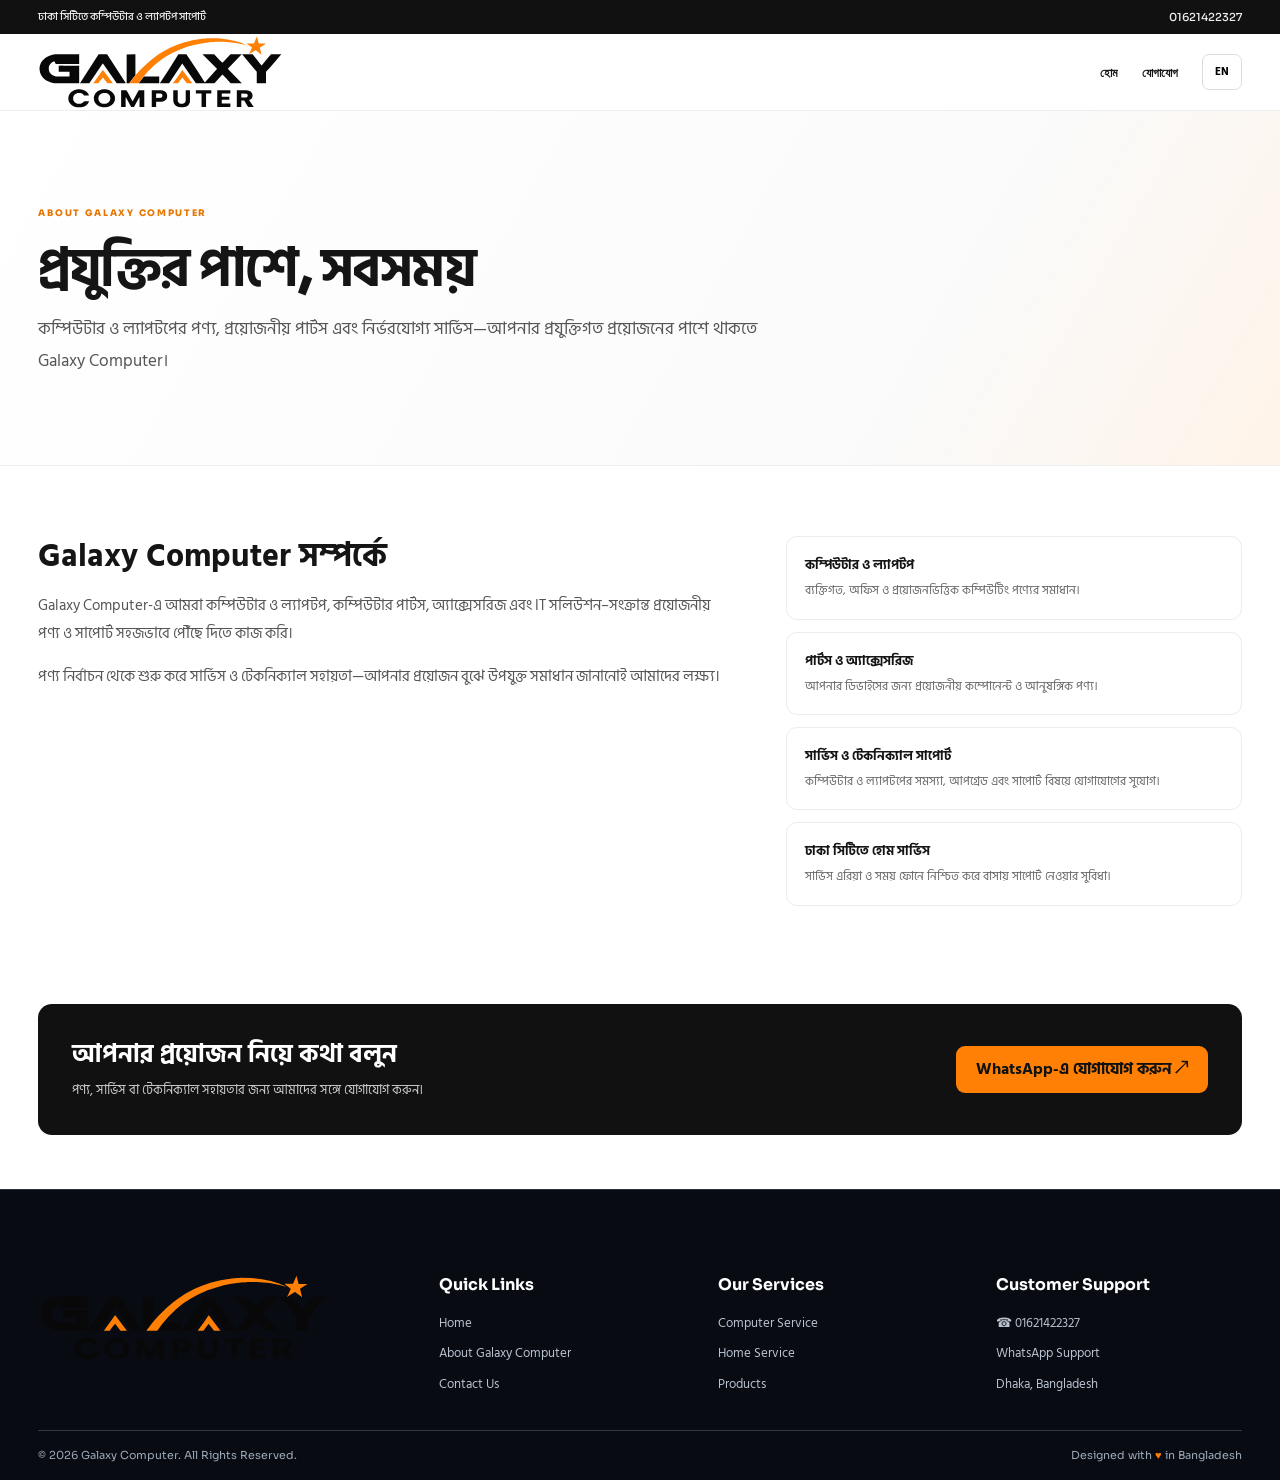
<file: about.html>
<!doctype html>
<html lang="bn">
<head>
  <meta charset="utf-8">
  <meta name="viewport" content="width=device-width, initial-scale=1">
  <meta name="description" content="Learn about Galaxy Computer — computer and laptop products, parts, servicing and IT support in Dhaka, Bangladesh.">
  <meta name="theme-color" content="#FFFFFF">
  <title>About Galaxy Computer | Computer &amp; IT Solutions in Dhaka</title>
  <link rel="icon" href="logo-mark.svg" type="image/svg+xml">
  <link rel="preconnect" href="https://fonts.googleapis.com">
  <link rel="preconnect" href="https://fonts.gstatic.com" crossorigin>
  <link href="https://fonts.googleapis.com/css2?family=Hind+Siliguri:wght@400;500;600;700&family=Sora:wght@400;500;600;700;800&family=Manrope:wght@500;600;700;800&display=swap" rel="stylesheet">
  <link rel="stylesheet" href="styles.css?v=20261129-about-page-1">
  <style>
    .about-page{background:#fff;color:#151515}
    .about-page .about-topbar{background:#111;color:#eee;font:500 11px var(--font-brand),var(--font-bn),sans-serif}
    .about-page .about-topbar .container{min-height:34px;display:flex;align-items:center;justify-content:space-between;gap:12px}
    .about-page .about-header{background:#fff;border-bottom:1px solid #eee}
    .about-page .about-header-inner{min-height:76px;display:flex;align-items:center;justify-content:space-between;gap:20px}
    .about-page .about-logo{display:block;width:clamp(175px,24vw,245px);line-height:0}
    .about-page .about-logo img{display:block;width:100%;height:auto}
    .about-page .about-nav{display:flex;align-items:center;gap:24px;font:700 12px var(--font-brand),sans-serif}
    .about-page .about-nav a:hover{color:#ff8004}
    .about-page .language-button{border:1px solid #ddd;border-radius:7px;background:#fff;padding:8px 12px;font:700 11px var(--font-bn),sans-serif;cursor:pointer}
    .about-page .about-hero{padding:clamp(48px,7vw,88px) 0;background:linear-gradient(120deg,#fff 0%,#fafafa 72%,#fff4e9 100%);border-bottom:1px solid #eee}
    .about-page .about-hero .eyebrow{color:#e87500}
    .about-page .about-hero h1{max-width:780px;margin:13px 0 15px;font:800 clamp(32px,5vw,54px)/1.16 var(--font-brand),var(--font-bn),sans-serif;letter-spacing:-1.5px}
    .about-page .about-hero p{max-width:720px;margin:0;color:#555;font:400 clamp(15px,1.5vw,17px)/1.85 var(--font-bn),var(--font-brand),sans-serif}
    .about-page .about-content{padding:clamp(38px,6vw,70px) 0}
    .about-page .about-content-grid{display:grid;grid-template-columns:1.2fr .8fr;gap:clamp(24px,5vw,64px);align-items:start}
    .about-page .about-copy h2{margin:0 0 14px;font:800 clamp(23px,3vw,32px)/1.3 var(--font-bn),var(--font-brand),sans-serif}
    .about-page .about-copy p{margin:0 0 14px;color:#555;font:400 15px/1.9 var(--font-bn),sans-serif}
    .about-page .about-points{display:grid;gap:12px}
    .about-page .about-point{padding:17px 18px;border:1px solid #ececec;border-radius:11px;background:#fff}
    .about-page .about-point strong{display:block;margin-bottom:5px;font:700 13px var(--font-brand),var(--font-bn),sans-serif}
    .about-page .about-point span{display:block;color:#666;font:400 12px/1.7 var(--font-bn),sans-serif}
    .about-page .about-cta{padding:28px 0 54px}
    .about-page .about-cta-inner{display:flex;align-items:center;justify-content:space-between;gap:22px;padding:clamp(22px,4vw,34px);border-radius:14px;background:#111;color:#fff}
    .about-page .about-cta h2{margin:0 0 7px;font:700 clamp(19px,2.6vw,25px)/1.35 var(--font-bn),var(--font-brand),sans-serif}
    .about-page .about-cta p{margin:0;color:#ccc;font:400 13px/1.7 var(--font-bn),sans-serif}
    .about-page .about-cta .btn{flex:0 0 auto;background:#ff8004;color:#111}
    @media(max-width:700px){
      .about-page .about-topbar .container{justify-content:center;text-align:center}
      .about-page .about-header-inner{min-height:66px}
      .about-page .about-logo{width:clamp(155px,48vw,205px)}
      .about-page .about-nav{gap:12px;font-size:11px}
      .about-page .about-content-grid{grid-template-columns:1fr;gap:22px}
      .about-page .about-cta-inner{align-items:flex-start;flex-direction:column}
    }
    @media(max-width:390px){.about-page .about-nav{gap:9px}.about-page .about-nav a{font-size:10px}.about-page .language-button{padding:7px 9px}}
  </style>
</head>
<body class="about-page">
  <div class="about-topbar"><div class="container"><span data-bn="ঢাকা সিটিতে কম্পিউটার ও ল্যাপটপ সাপোর্ট" data-en="Computer and laptop support across Dhaka City">ঢাকা সিটিতে কম্পিউটার ও ল্যাপটপ সাপোর্ট</span><span>01621422327</span></div></div>
  <header class="about-header"><div class="container about-header-inner">
    <a class="about-logo" href="index.html" aria-label="Galaxy Computer home"><img src="galaxy-wordmark.svg?v=20261128-wordmark-only-1" alt="GALAXY COMPUTER &amp; TECHNOLOGY"></a>
    <nav class="about-nav" aria-label="Main navigation"><a href="index.html" data-bn="হোম" data-en="Home">হোম</a><a href="index.html#contact" data-bn="যোগাযোগ" data-en="Contact">যোগাযোগ</a><button class="language-button" id="languageBtn" type="button" aria-label="Switch language">EN</button></nav>
  </div></header>
  <main>
    <section class="about-hero"><div class="container">
      <span class="eyebrow">ABOUT GALAXY COMPUTER</span>
      <h1 data-bn="প্রযুক্তির পাশে, সবসময়" data-en="Your IT Partner, Always">প্রযুক্তির পাশে, সবসময়</h1>
      <p data-bn="কম্পিউটার ও ল্যাপটপের পণ্য, প্রয়োজনীয় পার্টস এবং নির্ভরযোগ্য সার্ভিস—আপনার প্রযুক্তিগত প্রয়োজনের পাশে থাকতে Galaxy Computer।" data-en="Computer and laptop products, essential parts, and dependable service — Galaxy Computer is here to support your technology needs.">কম্পিউটার ও ল্যাপটপের পণ্য, প্রয়োজনীয় পার্টস এবং নির্ভরযোগ্য সার্ভিস—আপনার প্রযুক্তিগত প্রয়োজনের পাশে থাকতে Galaxy Computer।</p>
    </div></section>
    <section class="about-content"><div class="container about-content-grid">
      <div class="about-copy">
        <h2 data-bn="Galaxy Computer সম্পর্কে" data-en="Who We Are">Galaxy Computer সম্পর্কে</h2>
        <p data-bn="Galaxy Computer-এ আমরা কম্পিউটার ও ল্যাপটপ, কম্পিউটার পার্টস, অ্যাক্সেসরিজ এবং IT সলিউশন–সংক্রান্ত প্রয়োজনীয় পণ্য ও সাপোর্ট সহজভাবে পৌঁছে দিতে কাজ করি।" data-en="At Galaxy Computer, we help customers with computer and laptop products, computer parts, accessories, and related IT solutions.">Galaxy Computer-এ আমরা কম্পিউটার ও ল্যাপটপ, কম্পিউটার পার্টস, অ্যাক্সেসরিজ এবং IT সলিউশন–সংক্রান্ত প্রয়োজনীয় পণ্য ও সাপোর্ট সহজভাবে পৌঁছে দিতে কাজ করি।</p>
        <p data-bn="পণ্য নির্বাচন থেকে শুরু করে সার্ভিস ও টেকনিক্যাল সহায়তা—আপনার প্রয়োজন বুঝে উপযুক্ত সমাধান জানানোই আমাদের লক্ষ্য।" data-en="From choosing the right product to service and technical assistance, our goal is to help you find a solution that fits your needs.">পণ্য নির্বাচন থেকে শুরু করে সার্ভিস ও টেকনিক্যাল সহায়তা—আপনার প্রয়োজন বুঝে উপযুক্ত সমাধান জানানোই আমাদের লক্ষ্য।</p>
      </div>
      <div class="about-points">
        <div class="about-point"><strong data-bn="কম্পিউটার ও ল্যাপটপ" data-en="Computers &amp; Laptops">কম্পিউটার ও ল্যাপটপ</strong><span data-bn="ব্যক্তিগত, অফিস ও প্রয়োজনভিত্তিক কম্পিউটিং পণ্যের সমাধান।" data-en="Solutions for personal, office, and everyday computing needs.">ব্যক্তিগত, অফিস ও প্রয়োজনভিত্তিক কম্পিউটিং পণ্যের সমাধান।</span></div>
        <div class="about-point"><strong data-bn="পার্টস ও অ্যাক্সেসরিজ" data-en="Parts &amp; Accessories">পার্টস ও অ্যাক্সেসরিজ</strong><span data-bn="আপনার ডিভাইসের জন্য প্রয়োজনীয় কম্পোনেন্ট ও আনুষঙ্গিক পণ্য।" data-en="Components and accessories for your devices and setup.">আপনার ডিভাইসের জন্য প্রয়োজনীয় কম্পোনেন্ট ও আনুষঙ্গিক পণ্য।</span></div>
        <div class="about-point"><strong data-bn="সার্ভিস ও টেকনিক্যাল সাপোর্ট" data-en="Service &amp; Technical Support">সার্ভিস ও টেকনিক্যাল সাপোর্ট</strong><span data-bn="কম্পিউটার ও ল্যাপটপের সমস্যা, আপগ্রেড এবং সাপোর্ট বিষয়ে যোগাযোগের সুযোগ।" data-en="Get in touch for computer and laptop troubleshooting, upgrades, and support.">কম্পিউটার ও ল্যাপটপের সমস্যা, আপগ্রেড এবং সাপোর্ট বিষয়ে যোগাযোগের সুযোগ।</span></div>
        <div class="about-point"><strong data-bn="ঢাকা সিটিতে হোম সার্ভিস" data-en="Home Service in Dhaka City">ঢাকা সিটিতে হোম সার্ভিস</strong><span data-bn="সার্ভিস এরিয়া ও সময় ফোনে নিশ্চিত করে বাসায় সাপোর্ট নেওয়ার সুবিধা।" data-en="Home support is available with service area and appointment time confirmed by phone.">সার্ভিস এরিয়া ও সময় ফোনে নিশ্চিত করে বাসায় সাপোর্ট নেওয়ার সুবিধা।</span></div>
      </div>
    </div></section>
    <section class="about-cta"><div class="container"><div class="about-cta-inner">
      <div><h2 data-bn="আপনার প্রয়োজন নিয়ে কথা বলুন" data-en="Let's Talk About What You Need">আপনার প্রয়োজন নিয়ে কথা বলুন</h2><p data-bn="পণ্য, সার্ভিস বা টেকনিক্যাল সহায়তার জন্য আমাদের সঙ্গে যোগাযোগ করুন।" data-en="Contact us for products, services, or technical assistance.">পণ্য, সার্ভিস বা টেকনিক্যাল সহায়তার জন্য আমাদের সঙ্গে যোগাযোগ করুন।</p></div>
      <a class="btn" href="https://wa.me/8801621422327?text=আসসালামু%20আলাইকুম,%20Galaxy%20Computer" target="_blank" rel="noopener" data-bn="WhatsApp-এ যোগাযোগ করুন ↗" data-en="Contact on WhatsApp ↗">WhatsApp-এ যোগাযোগ করুন ↗</a>
    </div></div></section>
  </main>
  <footer class="footer"><div class="container footer-main">
    <div class="footer-brand"><a class="brand brand-footer footer-brand-lockup" href="index.html" aria-label="Galaxy Computer"><img class="footer-full-wordmark" src="galaxy-wordmark.svg?v=20261128-wordmark-only-1" alt="GALAXY COMPUTER &amp; TECHNOLOGY"></a></div>
    <div class="footer-col"><h3>Quick Links</h3><a href="index.html">Home</a><a href="about.html">About Galaxy Computer</a><a href="index.html#contact">Contact Us</a></div>
    <div class="footer-col"><h3>Our Services</h3><a href="index.html#services">Computer Service</a><a href="index.html#services">Home Service</a><a href="index.html#products">Products</a></div>
    <div class="footer-col footer-contact"><h3>Customer Support</h3><a href="tel:01621422327">☎ 01621422327</a><a href="https://wa.me/8801621422327" target="_blank" rel="noopener">WhatsApp Support</a><span>Dhaka, Bangladesh</span></div>
  </div><div class="container footer-bottom"><span>© <span id="year"></span> Galaxy Computer. All Rights Reserved.</span><span>Designed with <b>♥</b> in Bangladesh</span></div></footer>
  <script>
    let english=false;
    const languageButton=document.getElementById('languageBtn');
    function setLanguage(){document.documentElement.lang=english?'en':'bn';document.querySelectorAll('[data-bn][data-en]').forEach(el=>{el.textContent=english?el.dataset.en:el.dataset.bn;});languageButton.textContent=english?'বাংলা':'EN';}
    languageButton.addEventListener('click',()=>{english=!english;setLanguage();});
    document.getElementById('year').textContent=new Date().getFullYear();
  </script>
</body>
</html>
</file>
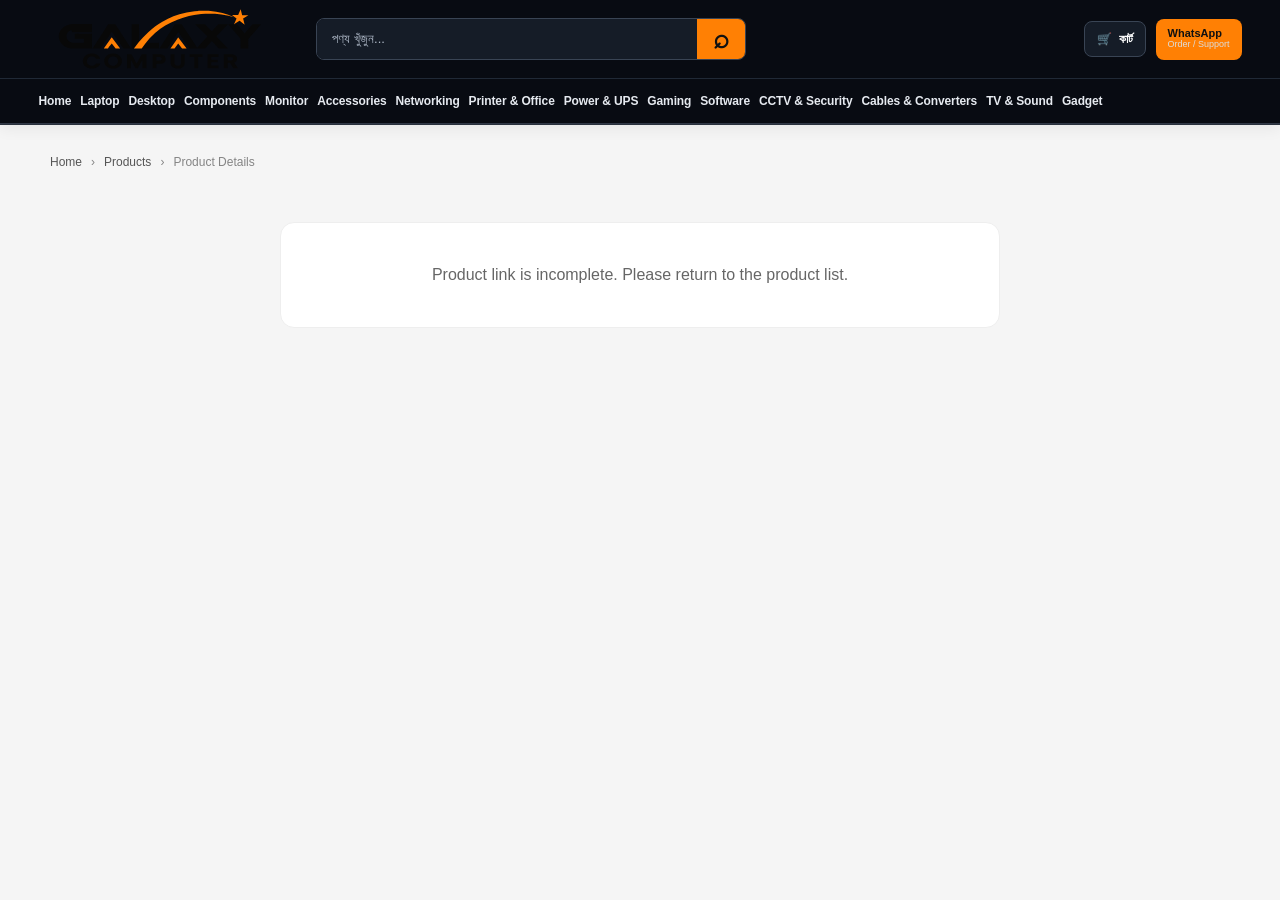
<file: product.html>
<!doctype html>
<html lang="en">
<head>
  <meta charset="utf-8">
  <meta name="viewport" content="width=device-width, initial-scale=1">
  <meta name="theme-color" content="#101010">
  <meta name="description" content="Product details from Galaxy Computer — Trusted IT Solution.">
  <title>Product Details | Galaxy Computer</title>
  <link rel="icon" href="logo-mark.png">
  <link rel="stylesheet" href="styles.css?v=20261126-product-layout-2">
</head>
<body class="product-page">
  <header class="site-header">
    <div class="container header-main">
      <a class="brand" href="index.html#home" aria-label="Galaxy Computer home">
        <img class="brand-full-wordmark" src="galaxy-wordmark.svg?v=20261128-wordmark-only-1" alt="GALAXY COMPUTER &amp; TECHNOLOGY">
      </a>
      <form class="search-form" action="index.html#products" method="get" role="search">
        <input type="search" name="search" placeholder="পণ্য খুঁজুন..." aria-label="Search products">
        <button type="submit" aria-label="Search">⌕</button>
      </form>
      <div class="header-actions">
        <a class="cart-trigger" href="index.html#products"><span aria-hidden="true">🛒</span><span>কার্ট</span></a>
        <a class="header-contact" href="tel:01621422327"><span class="action-icon">☎</span><span><small>Call us</small><b>01621422327</b></span></a>
        <a class="header-whatsapp" href="https://wa.me/8801621422327?text=আসসালামু%20আলাইকুম,%20Galaxy%20Computer" target="_blank" rel="noopener"><span>WhatsApp</span><b>Order / Support</b></a>
      </div>
      <button class="menu-toggle" type="button" aria-label="Open menu" aria-controls="productPrimaryNav" aria-expanded="false">☰</button>
    </div>
    <nav class="main-nav" id="productPrimaryNav">
      <div class="container nav-inner">
        <a class="category-open-btn product-mobile-categories" href="index.html#products">☰ <span>All Categories</span> <b>›</b></a>
        <div class="nav-links">
          <a href="index.html#home">Home</a>
          <a href="index.html#products" data-nav-category="Laptop">Laptop</a>
          <a href="index.html#products" data-nav-category="Desktop">Desktop</a>
          <a href="index.html#products" data-nav-category="Components">Components</a>
          <a href="index.html#products" data-nav-category="Monitor">Monitor</a>
          <a href="index.html#products" data-nav-category="Accessories">Accessories</a>
          <a href="index.html#products" data-nav-category="Networking">Networking</a>
          <a href="index.html#products" data-nav-category="Printer &amp; Office">Printer &amp; Office</a>
          <a href="index.html#products" data-nav-category="Power &amp; UPS">Power &amp; UPS</a>
          <a href="index.html#products" data-nav-category="Gaming">Gaming</a>
          <a href="index.html#products" data-nav-category="Software">Software</a>
          <a href="index.html#products" data-nav-category="CCTV &amp; Security">CCTV &amp; Security</a>
          <a href="index.html#products" data-nav-category="Cables &amp; Converters">Cables &amp; Converters</a>
          <a href="index.html#products" data-nav-category="TV &amp; Sound">TV &amp; Sound</a>
          <a href="index.html#products" data-nav-category="Gadget">Gadget</a>
        </div>
      </div>
    </nav>
  </header>
  <div class="product-category-source" hidden>
    <div id="categoryList">
      <div class="category-group"><button class="category-item" type="button">Laptop <span>+</span></button><div class="category-submenu"><a href="index.html#products">New Laptop</a><a href="index.html#products">Used Laptop</a><a href="index.html#products">Gaming Laptop</a></div></div>
      <div class="category-group"><button class="category-item" type="button">Desktop <span>+</span></button><div class="category-submenu"><a href="index.html#products">Branded Desktop</a><a href="index.html#products">Custom PC</a><a href="index.html#products">Gaming PC</a></div></div>
      <div class="category-group"><button class="category-item" type="button">Components <span>+</span></button><div class="category-submenu">
        <div class="category-nested-group"><button class="category-item category-nested-item" type="button">Processor <span>+</span></button><div class="category-submenu category-nested-submenu"><a href="index.html#products" data-filter="Intel">Intel</a><a href="index.html#products" data-filter="AMD">AMD</a></div></div>
        <div class="category-nested-group"><button class="category-item category-nested-item" type="button">CPU Cooler <span>+</span></button><div class="category-submenu category-nested-submenu"><a href="index.html#products" data-filter="Cooler Master">Cooler Master</a><a href="index.html#products" data-filter="DeepCool">DeepCool</a><a href="index.html#products" data-filter="Corsair">Corsair</a><a href="index.html#products" data-filter="Thermaltake">Thermaltake</a><a href="index.html#products" data-filter="NZXT">NZXT</a><a href="index.html#products" data-filter="Noctua">Noctua</a><a href="index.html#products" data-filter="ARCTIC">ARCTIC</a><a href="index.html#products" data-filter="ID-COOLING">ID-COOLING</a><a href="index.html#products" data-filter="Lian Li">Lian Li</a><a href="index.html#products" data-filter="Antec">Antec</a><a href="index.html#products" data-filter="ASUS">ASUS</a><a href="index.html#products" data-filter="MSI">MSI</a></div></div>
        <div class="category-nested-group"><button class="category-item category-nested-item" type="button">Motherboard <span>+</span></button><div class="category-submenu category-nested-submenu"><a href="index.html#products" data-filter="ASUS">ASUS</a><a href="index.html#products" data-filter="Gigabyte">Gigabyte</a><a href="index.html#products" data-filter="MSI">MSI</a><a href="index.html#products" data-filter="ASRock">ASRock</a><a href="index.html#products" data-filter="Biostar">Biostar</a><a href="index.html#products" data-filter="Colorful">Colorful</a><a href="index.html#products" data-filter="Maxsun">Maxsun</a><a href="index.html#products" data-filter="NZXT">NZXT</a><a href="index.html#products" data-filter="Supermicro">Supermicro</a><a href="index.html#products" data-filter="EVGA">EVGA</a><a href="index.html#products" data-filter="Intel">Intel</a></div></div>
        <div class="category-nested-group"><button class="category-item category-nested-item" type="button">Graphics Card <span>+</span></button><div class="category-submenu category-nested-submenu"><a href="index.html#products" data-filter="ASUS">ASUS</a><a href="index.html#products" data-filter="Gigabyte">Gigabyte</a><a href="index.html#products" data-filter="MSI">MSI</a><a href="index.html#products" data-filter="Zotac">Zotac</a><a href="index.html#products" data-filter="Sapphire">Sapphire</a><a href="index.html#products" data-filter="PowerColor">PowerColor</a><a href="index.html#products" data-filter="XFX">XFX</a><a href="index.html#products" data-filter="Colorful">Colorful</a><a href="index.html#products" data-filter="Palit">Palit</a><a href="index.html#products" data-filter="Gainward">Gainward</a><a href="index.html#products" data-filter="Inno3D">Inno3D</a><a href="index.html#products" data-filter="PNY">PNY</a><a href="index.html#products" data-filter="Galax">Galax</a></div></div>
        <div class="category-nested-group"><button class="category-item category-nested-item" type="button">RAM (Desktop) <span>+</span></button><div class="category-submenu category-nested-submenu"><a href="index.html#products" data-filter="Kingston">Kingston</a><a href="index.html#products" data-filter="Corsair">Corsair</a><a href="index.html#products" data-filter="ADATA">ADATA</a><a href="index.html#products" data-filter="XPG">XPG</a><a href="index.html#products" data-filter="TeamGroup">TeamGroup</a><a href="index.html#products" data-filter="G.Skill">G.Skill</a><a href="index.html#products" data-filter="Transcend">Transcend</a><a href="index.html#products" data-filter="Lexar">Lexar</a><a href="index.html#products" data-filter="Samsung">Samsung</a><a href="index.html#products" data-filter="Crucial">Crucial</a><a href="index.html#products" data-filter="Apacer">Apacer</a><a href="index.html#products" data-filter="TwinMOS">TwinMOS</a><a href="index.html#products" data-filter="Patriot">Patriot</a></div></div>
        <div class="category-nested-group"><button class="category-item category-nested-item" type="button">RAM (Laptop) <span>+</span></button><div class="category-submenu category-nested-submenu"><a href="index.html#products" data-filter="Kingston">Kingston</a><a href="index.html#products" data-filter="Crucial">Crucial</a><a href="index.html#products" data-filter="Samsung">Samsung</a><a href="index.html#products" data-filter="SK hynix">SK hynix</a><a href="index.html#products" data-filter="ADATA">ADATA</a><a href="index.html#products" data-filter="Transcend">Transcend</a><a href="index.html#products" data-filter="TeamGroup">TeamGroup</a><a href="index.html#products" data-filter="Lexar">Lexar</a><a href="index.html#products" data-filter="Apacer">Apacer</a></div></div>
        <div class="category-nested-group"><button class="category-item category-nested-item" type="button">Power Supply <span>+</span></button><div class="category-submenu category-nested-submenu"><a href="index.html#products" data-filter="Corsair">Corsair</a><a href="index.html#products" data-filter="Cooler Master">Cooler Master</a><a href="index.html#products" data-filter="DeepCool">DeepCool</a><a href="index.html#products" data-filter="Antec">Antec</a><a href="index.html#products" data-filter="Thermaltake">Thermaltake</a><a href="index.html#products" data-filter="ASUS">ASUS</a><a href="index.html#products" data-filter="Gigabyte">Gigabyte</a><a href="index.html#products" data-filter="MSI">MSI</a><a href="index.html#products" data-filter="FSP">FSP</a><a href="index.html#products" data-filter="XPG">XPG</a><a href="index.html#products" data-filter="SilverStone">SilverStone</a><a href="index.html#products" data-filter="Seasonic">Seasonic</a><a href="index.html#products" data-filter="Gamdias">Gamdias</a><a href="index.html#products" data-filter="1stPlayer">1stPlayer</a></div></div>
        <div class="category-nested-group"><button class="category-item category-nested-item" type="button">Hard Disk Drive <span>+</span></button><div class="category-submenu category-nested-submenu"><a href="index.html#products" data-filter="Western Digital">Western Digital</a><a href="index.html#products" data-filter="WD">WD</a><a href="index.html#products" data-filter="Seagate">Seagate</a><a href="index.html#products" data-filter="Toshiba">Toshiba</a><a href="index.html#products" data-filter="Synology">Synology</a></div></div>
        <div class="category-nested-group"><button class="category-item category-nested-item" type="button">Portable Hard Disk Drive <span>+</span></button><div class="category-submenu category-nested-submenu"><a href="index.html#products" data-filter="Western Digital">Western Digital</a><a href="index.html#products" data-filter="WD">WD</a><a href="index.html#products" data-filter="Seagate">Seagate</a><a href="index.html#products" data-filter="Toshiba">Toshiba</a><a href="index.html#products" data-filter="Transcend">Transcend</a><a href="index.html#products" data-filter="ADATA">ADATA</a></div></div>
        <div class="category-nested-group"><button class="category-item category-nested-item" type="button">SSD <span>+</span></button><div class="category-submenu category-nested-submenu"><a href="index.html#products" data-filter="Samsung">Samsung</a><a href="index.html#products" data-filter="Western Digital">Western Digital</a><a href="index.html#products" data-filter="WD">WD</a><a href="index.html#products" data-filter="Kingston">Kingston</a><a href="index.html#products" data-filter="Crucial">Crucial</a><a href="index.html#products" data-filter="ADATA">ADATA</a><a href="index.html#products" data-filter="XPG">XPG</a><a href="index.html#products" data-filter="Transcend">Transcend</a><a href="index.html#products" data-filter="Lexar">Lexar</a><a href="index.html#products" data-filter="TeamGroup">TeamGroup</a><a href="index.html#products" data-filter="Apacer">Apacer</a><a href="index.html#products" data-filter="Gigabyte">Gigabyte</a><a href="index.html#products" data-filter="MSI">MSI</a><a href="index.html#products" data-filter="PNY">PNY</a><a href="index.html#products" data-filter="Hikvision">Hikvision</a></div></div>
        <div class="category-nested-group"><button class="category-item category-nested-item" type="button">Portable SSD <span>+</span></button><div class="category-submenu category-nested-submenu"><a href="index.html#products" data-filter="Samsung">Samsung</a><a href="index.html#products" data-filter="Kingston">Kingston</a><a href="index.html#products" data-filter="SanDisk">SanDisk</a><a href="index.html#products" data-filter="Western Digital">Western Digital</a><a href="index.html#products" data-filter="WD">WD</a><a href="index.html#products" data-filter="Crucial">Crucial</a><a href="index.html#products" data-filter="ADATA">ADATA</a><a href="index.html#products" data-filter="Transcend">Transcend</a><a href="index.html#products" data-filter="Lexar">Lexar</a></div></div>
        <div class="category-nested-group"><button class="category-item category-nested-item" type="button">Casing <span>+</span></button><div class="category-submenu category-nested-submenu"><a href="index.html#products" data-filter="Corsair">Corsair</a><a href="index.html#products" data-filter="Cooler Master">Cooler Master</a><a href="index.html#products" data-filter="DeepCool">DeepCool</a><a href="index.html#products" data-filter="Antec">Antec</a><a href="index.html#products" data-filter="Thermaltake">Thermaltake</a><a href="index.html#products" data-filter="NZXT">NZXT</a><a href="index.html#products" data-filter="Lian Li">Lian Li</a><a href="index.html#products" data-filter="ASUS">ASUS</a><a href="index.html#products" data-filter="Gigabyte">Gigabyte</a><a href="index.html#products" data-filter="MSI">MSI</a><a href="index.html#products" data-filter="XPG">XPG</a><a href="index.html#products" data-filter="Gamdias">Gamdias</a><a href="index.html#products" data-filter="Value-Top">Value-Top</a><a href="index.html#products" data-filter="Golden Field">Golden Field</a><a href="index.html#products" data-filter="1stPlayer">1stPlayer</a></div></div>
        <div class="category-nested-group"><button class="category-item category-nested-item" type="button">Casing Cooler <span>+</span></button><div class="category-submenu category-nested-submenu"><a href="index.html#products" data-filter="Cooler Master">Cooler Master</a><a href="index.html#products" data-filter="DeepCool">DeepCool</a><a href="index.html#products" data-filter="Corsair">Corsair</a><a href="index.html#products" data-filter="Thermaltake">Thermaltake</a><a href="index.html#products" data-filter="Noctua">Noctua</a><a href="index.html#products" data-filter="ARCTIC">ARCTIC</a><a href="index.html#products" data-filter="ID-COOLING">ID-COOLING</a><a href="index.html#products" data-filter="Lian Li">Lian Li</a><a href="index.html#products" data-filter="Antec">Antec</a></div></div>
        <div class="category-nested-group"><button class="category-item category-nested-item" type="button">Optical Disk Drive <span>+</span></button><div class="category-submenu category-nested-submenu"><a href="index.html#products" data-filter="ASUS">ASUS</a><a href="index.html#products" data-filter="LG">LG</a><a href="index.html#products" data-filter="Lite-On">Lite-On</a><a href="index.html#products" data-filter="HP">HP</a><a href="index.html#products" data-filter="Dell">Dell</a></div></div>
        <div class="category-nested-group"><button class="category-item category-nested-item" type="button">Vertical GPU Holder <span>+</span></button><div class="category-submenu category-nested-submenu"><a href="index.html#products" data-filter="Cooler Master">Cooler Master</a><a href="index.html#products" data-filter="Lian Li">Lian Li</a><a href="index.html#products" data-filter="Thermaltake">Thermaltake</a><a href="index.html#products" data-filter="Antec">Antec</a><a href="index.html#products" data-filter="Phanteks">Phanteks</a></div></div>
        <div class="category-nested-group"><button class="category-item category-nested-item" type="button">Water / Liquid Cooling <span>+</span></button><div class="category-submenu category-nested-submenu"><a href="index.html#products" data-filter="Corsair">Corsair</a><a href="index.html#products" data-filter="Cooler Master">Cooler Master</a><a href="index.html#products" data-filter="DeepCool">DeepCool</a><a href="index.html#products" data-filter="NZXT">NZXT</a><a href="index.html#products" data-filter="Thermaltake">Thermaltake</a><a href="index.html#products" data-filter="ASUS">ASUS</a><a href="index.html#products" data-filter="Lian Li">Lian Li</a><a href="index.html#products" data-filter="Antec">Antec</a><a href="index.html#products" data-filter="ARCTIC">ARCTIC</a><a href="index.html#products" data-filter="ID-COOLING">ID-COOLING</a></div></div>
      </div></div>
      <div class="category-group"><button class="category-item" type="button">Monitor <span>+</span></button><div class="category-submenu"><a href="index.html#products">Samsung</a><a href="index.html#products">LG</a><a href="index.html#products">Dell</a><a href="index.html#products">HP</a><a href="index.html#products">ASUS</a><a href="index.html#products">Acer</a><a href="index.html#products">MSI</a><a href="index.html#products">AOC</a><a href="index.html#products">ViewSonic</a><a href="index.html#products">BenQ</a><a href="index.html#products">Philips</a><a href="index.html#products">Gigabyte</a></div></div>
      <div class="category-group"><button class="category-item" type="button">Accessories <span>+</span></button><div class="category-submenu">
        <div class="category-nested-group"><button class="category-item category-nested-item" type="button">Keyboard <span>+</span></button><div class="category-submenu category-nested-submenu"><a href="index.html#products">Logitech</a><a href="index.html#products">A4Tech</a><a href="index.html#products">Rapoo</a><a href="index.html#products">Razer</a><a href="index.html#products">Corsair</a><a href="index.html#products">Fantech</a><a href="index.html#products">Redragon</a><a href="index.html#products">Aula</a><a href="index.html#products">Dareu</a><a href="index.html#products">Havit</a><a href="index.html#products">HP</a><a href="index.html#products">Dell</a><a href="index.html#products">Lenovo</a><a href="index.html#products">ASUS</a><a href="index.html#products">Microsoft</a><a href="index.html#products">Royal Kludge</a><a href="index.html#products">Keychron</a><a href="index.html#products">Akko</a></div></div>
        <div class="category-nested-group"><button class="category-item category-nested-item" type="button">Mouse <span>+</span></button><div class="category-submenu category-nested-submenu"><a href="index.html#products">Logitech</a><a href="index.html#products">A4Tech</a><a href="index.html#products">Rapoo</a><a href="index.html#products">Razer</a><a href="index.html#products">Corsair</a><a href="index.html#products">Fantech</a><a href="index.html#products">Redragon</a><a href="index.html#products">Aula</a><a href="index.html#products">Dareu</a><a href="index.html#products">Havit</a><a href="index.html#products">HP</a><a href="index.html#products">Dell</a><a href="index.html#products">Lenovo</a><a href="index.html#products">ASUS</a><a href="index.html#products">Microsoft</a><a href="index.html#products">SteelSeries</a><a href="index.html#products">HyperX</a><a href="index.html#products">Glorious</a><a href="index.html#products">Cooler Master</a></div></div>
        <div class="category-nested-group"><button class="category-item category-nested-item" type="button">Keyboard &amp; Mouse Combo <span>+</span></button><div class="category-submenu category-nested-submenu"><a href="index.html#products">Logitech</a><a href="index.html#products">A4Tech</a><a href="index.html#products">Rapoo</a><a href="index.html#products">Fantech</a><a href="index.html#products">Havit</a><a href="index.html#products">Redragon</a><a href="index.html#products">HP</a><a href="index.html#products">Dell</a><a href="index.html#products">Lenovo</a><a href="index.html#products">Genius</a></div></div>
        <a href="index.html#products">Mouse Pad</a><a href="index.html#products">Laptop Charger</a><a href="index.html#products">Laptop Battery</a><a href="index.html#products">Laptop Bag</a><a href="index.html#products">Cooling Pad</a>
      </div></div>
      <div class="category-group"><button class="category-item" type="button">Networking <span>+</span></button><div class="category-submenu"><a href="index.html#products">Router</a><a href="index.html#products">WiFi Adapter</a><a href="index.html#products">LAN Cable</a></div></div>
      <div class="category-group"><button class="category-item" type="button">Printer &amp; Office <span>+</span></button><div class="category-submenu"><a href="index.html#products">Printer</a><a href="index.html#products">Scanner</a><a href="index.html#products">Projector</a></div></div>
      <div class="category-group"><button class="category-item" type="button">Power &amp; UPS <span>+</span></button><div class="category-submenu"><a href="index.html#products">UPS</a><a href="index.html#products">IPS</a><a href="index.html#products">Power Bank</a></div></div>
      <div class="category-group"><button class="category-item" type="button">Gaming <span>+</span></button><div class="category-submenu"><a href="index.html#products">Gaming Laptop</a><a href="index.html#products">Gaming Desktop</a><a href="index.html#products">Gaming Monitor</a><a href="index.html#products">Gaming Keyboard</a><a href="index.html#products">Gaming Mouse</a><a href="index.html#products">Gaming Headset</a><a href="index.html#products">Gaming Chair</a><a href="index.html#products">Game Controller</a></div></div>
      <div class="category-group"><button class="category-item" type="button">Software <span>+</span></button><div class="category-submenu"><a href="index.html#products">Operating System</a><a href="index.html#products">Antivirus</a><a href="index.html#products">Office Software</a><a href="index.html#products">Utility Software</a></div></div>
      <div class="category-group"><button class="category-item" type="button">CCTV &amp; Security <span>+</span></button><div class="category-submenu"><a href="index.html#products">IP Camera</a><a href="index.html#products">CCTV Camera</a><a href="index.html#products">DVR</a><a href="index.html#products">NVR</a><a href="index.html#products">Security Accessories</a></div></div>
      <div class="category-group"><button class="category-item" type="button">Cables &amp; Converters <span>+</span></button><div class="category-submenu"><a href="index.html#products">HDMI Cable</a><a href="index.html#products">DisplayPort Cable</a><a href="index.html#products">VGA Cable</a><a href="index.html#products">USB Cable</a><a href="index.html#products">Type-C Cable</a><a href="index.html#products">Converter</a><a href="index.html#products">Adapter</a></div></div>
      <div class="category-group"><button class="category-item" type="button">TV &amp; Sound <span>+</span></button><div class="category-submenu"><a href="index.html#products">Smart TV</a><a href="index.html#products">LED TV</a><a href="index.html#products">Android TV</a><a href="index.html#products">Soundbar</a><a href="index.html#products">Home Theater</a><a href="index.html#products">Bluetooth Speaker</a><a href="index.html#products">Portable Speaker</a><a href="index.html#products">Subwoofer</a><a href="index.html#products">Microphone</a><a href="index.html#products">Headphone</a><a href="index.html#products">Earbuds</a></div></div>
      <div class="category-group"><button class="category-item" type="button">Gadget <span>+</span></button><div class="category-submenu"><a href="index.html#products">Smart Watch</a><a href="index.html#products">Fitness Band</a><a href="index.html#products">Power Bank</a><a href="index.html#products">Mobile Accessories</a><a href="index.html#products">Charger</a><a href="index.html#products">Wireless Charger</a><a href="index.html#products">USB Hub</a><a href="index.html#products">Card Reader</a><a href="index.html#products">Bluetooth Adapter</a><a href="index.html#products">Webcam</a><a href="index.html#products">Gaming Gadget</a><a href="index.html#products">Smart Home</a></div></div>
    </div>
  </div>
  <main class="container product-page-main">
    <p class="product-page-breadcrumb"><a href="index.html">Home</a> <span>›</span> <a href="index.html#products">Products</a> <span>›</span> Product Details</p>
    <div id="productPageContent" class="product-page-message" role="status" aria-live="polite">Loading product details...</div>
  </main>
  <script src="product-nav.js"></script>
  <script src="product-page.js?v=20261126-product-layout-2"></script>
</body>
</html>
</file>
<file: styles.css>
:root{--orange:#FF8004;--orange-dark:#FF8004;--ink:#111;--muted:#667085;--line:#e7e7e7;--soft:#f5f5f5;--white:#fff;--black:#111;--font-brand:'Sora',sans-serif;--font-bn:'Hind Siliguri',sans-serif}
*{box-sizing:border-box}
html{scroll-behavior:smooth;scroll-padding-top:145px}
body{margin:0;background:#fff;color:var(--ink);font-family:var(--font-bn),Arial,sans-serif;line-height:1.55}
a{color:inherit;text-decoration:none}
button,input{font:inherit}
button{cursor:pointer}
.container{width:min(1440px,94%);margin-inline:auto}
/* utility strip */
.topbar{background:#111;color:#f7f7f7;font:500 11px var(--font-brand),var(--font-bn),sans-serif}
.topbar-inner{min-height:31px;display:flex;align-items:center;justify-content:space-between;gap:14px}
.topbar i{font-style:normal;color:var(--orange);font-weight:800;margin-right:6px}
.topbar a{font-weight:700;color:#fff}
.lang-btn{border:0;background:transparent;color:#fff;font:700 11px var(--font-brand);padding:5px 7px}
/* header */
.site-header{position:sticky;top:0;z-index:30;background:#fff;box-shadow:0 3px 15px #00000012}
.header-main{min-height:78px;display:flex;align-items:center;gap:28px}
.brand{display:flex;align-items:center;gap:10px;flex:none;min-width:205px}
.brand-mark{width:47px;height:51px;object-fit:contain}
.brand-copy{display:flex;flex-direction:column;line-height:1.03;color:#080808;font-family:var(--font-brand),sans-serif;letter-spacing:-.8px}
.brand-copy strong{font-size:22px;font-weight:800}
.brand-copy b{font-size:17px;font-weight:700;letter-spacing:-.45px}
.search-form{height:42px;display:flex;flex:1;max-width:620px;border:1px solid #d5d5d5;border-radius:10px;overflow:hidden;box-shadow:inset 0 1px 3px #00000008}
.search-form:focus-within{border-color:var(--orange);box-shadow:0 0 0 3px #FF80041c}
.search-form input{min-width:0;flex:1;border:0;outline:0;padding:0 15px;color:#222;font-size:13px;background:#fff}
.search-form button{width:48px;border:0;background:var(--orange);color:#fff;font-size:27px;line-height:1}
.header-actions{margin-left:auto;display:flex;align-items:center;gap:20px}
.header-contact{display:flex;align-items:center;gap:8px}
.action-icon{font-size:23px;color:#111}
.header-contact small,.header-contact b{display:block;font:600 10px var(--font-brand),sans-serif}
.header-contact b{font-size:12px}
.header-whatsapp{background:#111;color:#fff;border-radius:8px;padding:8px 12px;display:flex;flex-direction:column;line-height:1.3;border-bottom:3px solid var(--orange)}
.header-whatsapp span{font:700 11px var(--font-brand)}
.header-whatsapp b{font:500 9px var(--font-brand);color:#ddd}
.menu-toggle{display:none;border:0;background:transparent;font-size:25px;color:#111}
.main-nav{background:#111;color:#fff}
.nav-inner{display:flex;align-items:center;gap:12px;min-height:43px}
.category-open-btn{align-self:stretch;min-width:185px;border:0;border-radius:0 0 8px 8px;background:var(--orange);color:#111;font-weight:800;padding:0 17px;text-align:left}
.category-open-btn b{float:right;font-size:17px}
.nav-links{display:flex;align-items:center;justify-content:space-around;gap:clamp(12px,2.1vw,34px);flex:1}
.nav-links a{font:600 11px var(--font-brand),var(--font-bn),sans-serif;padding:13px 3px;white-space:nowrap;transition:color .2s}
.nav-links a:hover,.nav-links a.active{color:var(--orange)}
/* buttons */
.btn{display:inline-flex;align-items:center;justify-content:center;gap:8px;padding:11px 20px;border-radius:9px;font-weight:700;transition:transform .2s,background .2s}
.btn:hover{transform:translateY(-2px)}
.btn-primary{background:var(--orange);color:#111;box-shadow:0 6px 16px #FF800444}
.btn-primary:hover{background:#FF8004}
.btn-light{background:#fff;color:#111;margin-top:12px}
/* hero */
.hero{position:relative;min-height:330px;overflow:hidden;background:#f8f8f8 url('hero-banner.webp') center center/cover no-repeat;border-bottom:1px solid #eee}
.hero-content{min-height:330px;display:flex;align-items:center}
.hero-copy{width:min(51%,600px);padding:35px 0 45px}
.hero-kicker{font:800 10px var(--font-brand);letter-spacing:1.7px;color:#292929}
.hero-kicker i{display:inline-block;width:20px;height:3px;background:var(--orange);vertical-align:middle;margin-right:7px}
.hero h1{font:800 clamp(29px,3.5vw,47px)/1.18 var(--font-brand),var(--font-bn),sans-serif;letter-spacing:-1.5px;margin:12px 0;color:#101010;max-width:560px}
.hero h1 span{color:var(--orange)}
.hero-copy p{font-size:15px;max-width:475px;color:#343434;margin:0 0 15px}
.hero-points{display:flex;flex-wrap:wrap;gap:15px;margin:18px 0 21px;font:600 10px var(--font-brand),sans-serif;color:#282828}
.hero-points span::first-letter{color:var(--orange)}
.hero-dots{position:absolute;bottom:12px;left:50%;display:flex;gap:7px}
.hero-dots span{width:7px;height:7px;border-radius:50%;background:#aaa}
.hero-dots .selected{width:22px;border-radius:8px;background:var(--orange)}
/* category shortcut row */
.category-shortcuts{padding:14px 0 18px;background:#fff}
.category-grid{display:grid;grid-template-columns:repeat(9,minmax(0,1fr));gap:10px}
.category-tile{min-height:91px;border:1px solid #e9e9e9;border-radius:12px;display:flex;flex-direction:column;align-items:center;justify-content:center;gap:4px;background:#fff;box-shadow:0 3px 10px #0000000b;transition:.2s}
.category-tile:hover{border-color:#FF8004;box-shadow:0 7px 18px #FF80041c;transform:translateY(-3px)}
.category-icon{font:700 29px var(--font-brand);color:#171717;line-height:1.15;text-shadow:2px 2px 0 #FF8004}
.category-tile b{font:700 10px var(--font-brand),var(--font-bn),sans-serif;text-align:center}
/* trust strip */
.benefit-strip{border-block:1px solid #eee;background:#fafafa}
.benefit-grid{display:grid;grid-template-columns:repeat(4,1fr);padding:15px 0;gap:12px}
.benefit-grid>div{display:grid;grid-template-columns:37px 1fr;grid-template-rows:auto auto;column-gap:10px;align-items:center;border-right:1px solid #e5e5e5;padding:0 14px}
.benefit-grid>div:last-child{border:0}
.benefit-icon{grid-row:1/3;width:35px;height:35px;display:grid;place-items:center;border-radius:10px;background:#FF8004;color:#111;font-size:18px;font-weight:800}
.benefit-grid b{font:700 10px var(--font-brand),var(--font-bn),sans-serif}
.benefit-grid small{font:400 9px var(--font-brand),var(--font-bn),sans-serif;color:#777}
/* sections */
.section{padding:54px 0}
.products-section{background:#f7f7f7}
.products-section.has-category-context > .container > .section-heading{display:none}
.products-section.has-category-context .product-toolbar{margin-top:0}
.products-section.has-category-context #productCount{font-weight:700;color:#111;font-size:12px}
.products-section.has-category-context #productCategoryFilter{display:none}
.section-heading{margin-bottom:22px}
.section-heading h2,.service-promo h2,.home-service h2,.about-grid h2,.contact-grid h2{font:800 clamp(24px,2.5vw,32px)/1.25 var(--font-brand),var(--font-bn),sans-serif;margin:7px 0;color:#111;letter-spacing:-.7px}
.section-heading p,.about-grid p,.contact-grid p{color:#6b7280;margin:0;font-size:13px}
.eyebrow{font:800 9px var(--font-brand);letter-spacing:1.7px;color:#FF8004}
.section-heading-row{display:flex;align-items:end;justify-content:space-between;gap:20px}
.text-link{font-size:11px;color:#FF8004;font-weight:700;white-space:nowrap}
.product-toolbar{display:flex;align-items:center;justify-content:space-between;min-height:24px;margin:0 0 10px;color:#777;font-size:11px}
.clear-filter{border:0;background:transparent;color:#FF8004;font-size:11px;font-weight:700}
.product-grid{display:grid;grid-template-columns:repeat(5,minmax(0,1fr));gap:13px}
.product-card{background:#fff;border:1px solid #e7e7e7;border-radius:12px;padding:11px;min-width:0;display:flex;flex-direction:column;box-shadow:0 3px 12px #00000009;transition:transform .2s,box-shadow .2s}
.product-card:hover{transform:translateY(-4px);box-shadow:0 10px 24px #00000012}
.product-image-wrap{height:145px;display:grid;place-items:center;background:#fff;border-radius:8px;overflow:hidden;margin-bottom:9px}
.product-card img{width:100%;height:100%;object-fit:contain}
.product-placeholder{font-size:55px;color:#c4c4c4}
.product-card h3{font:700 12px/1.4 var(--font-brand),var(--font-bn),sans-serif;margin:0 0 5px;color:#181818;min-height:34px}
.product-card p{font-size:10px;line-height:1.5;color:#777;margin:0 0 8px;flex:1}
.product-card-specs{margin:5px 0 9px;padding-left:15px;color:#626262;font:400 10px/1.45 var(--font-brand),var(--font-bn),sans-serif}
.product-card-specs li{margin:0 0 4px;overflow-wrap:anywhere}
.product-price{font:800 13px var(--font-brand),sans-serif;color:#FF8004;margin:0 0 9px}
.product-card a{display:block;text-align:center;border-radius:7px;background:var(--orange);color:#111;font:700 10px var(--font-brand),var(--font-bn),sans-serif;padding:9px 6px}
.product-card a:hover{background:#FF8004}
.product-loading,.product-empty{grid-column:1/-1;text-align:center;padding:42px 16px;background:#fff;border:1px dashed #ddd;border-radius:12px;color:#777;font-size:13px}
/* orange service promo */
.service-promo{background:#FF8004;padding:27px 0;color:#111}
.service-promo-inner{display:flex;align-items:center;justify-content:space-between;gap:25px}
.service-promo .eyebrow{color:#FF8004}
.service-promo h2{font-size:clamp(20px,2.2vw,27px);margin:4px 0}
.service-promo p{margin:0;color:#FF8004;font-size:12px;max-width:700px}
.service-promo .btn{background:#111;color:#fff;white-space:nowrap;box-shadow:none}
/* services */
.services-section{background:#fff}
.services-section .section-heading{text-align:center;max-width:620px;margin-inline:auto}
.service-grid{display:grid;grid-template-columns:repeat(3,1fr);gap:14px}
.service-card{background:#fff;border:1px solid #e9e9e9;border-radius:12px;padding:20px;transition:.2s}
.service-card:hover{border-color:#FF8004;box-shadow:0 8px 20px #0000000c;transform:translateY(-3px)}
.service-icon{width:42px;height:42px;display:grid;place-items:center;border-radius:10px;background:#FF8004;color:#111;font:700 22px var(--font-brand)}
.service-card h3{font:700 13px var(--font-brand),sans-serif;margin:12px 0 5px}
.service-card p{font-size:11px;color:#777;margin:0}
/* home service */
.home-service{background:transparent;color:#fff;padding:24px 0;overflow:visible;position:relative}
.home-service-inner::after{content:"";position:absolute;right:-70px;top:-110px;width:360px;height:360px;border:1px solid #FF800455;border-radius:50%;box-shadow:0 0 0 28px #FF800410,0 0 0 56px #FF800409;pointer-events:none;z-index:0}
.home-service-inner{display:flex;align-items:center;justify-content:space-between;gap:30px;position:relative;z-index:1;background:#111;border-radius:12px;padding:45px 38px;overflow:hidden}
.home-service-inner>div:first-child{max-width:740px}
.home-service h2{color:#fff;margin:8px 0}
.home-service p{color:#d2d2d2;font-size:13px;max-width:660px;margin:0}
.service-orbit{width:145px;height:145px;flex:none;border:2px solid var(--orange);border-radius:50%;display:flex;flex-direction:column;align-items:center;justify-content:center;color:var(--orange);font:700 10px var(--font-brand);letter-spacing:3px;box-shadow:0 0 0 12px #FF800412}
.service-orbit b{font:800 45px var(--font-brand);color:#fff;letter-spacing:-3px}
/* about */
.about-section{background:#fafafa}
.about-grid{display:grid;grid-template-columns:1.3fr .7fr;align-items:center;gap:55px}
.about-grid p{font-size:13px;max-width:720px;line-height:1.8}
.about-card{background:#fff;border:1px solid #eee;border-radius:16px;padding:24px;display:grid;grid-template-columns:65px 1fr;grid-template-rows:auto auto auto;align-items:center;column-gap:12px;box-shadow:0 6px 22px #00000008}
.about-card img{grid-row:1/4;width:65px;height:70px;object-fit:contain}
.about-card strong,.about-card b{font:800 19px var(--font-brand);line-height:1.15}
.about-card b{font-size:15px}
.about-card span{font:700 8px var(--font-brand);letter-spacing:1.4px;color:#FF8004;margin-top:5px}
/* contact */
.contact-section{background:#fff;padding:50px 0}
.contact-grid{display:grid;grid-template-columns:1fr 1fr;gap:35px;align-items:center}
.contact-grid p{font-size:13px}
.contact-box{border:1px solid #e8e8e8;border-radius:13px;padding:8px 20px;background:#fafafa}
.contact-box>a,.contact-box>div{display:flex;justify-content:space-between;gap:14px;padding:13px 0;border-bottom:1px solid #e9e9e9}
.contact-box>*:last-child{border:0}
.contact-box span{font-size:11px;color:#777}
.contact-box b{font:700 11px var(--font-brand),sans-serif;color:#111}
/* footer */
.footer{background:#111;color:#fff;padding:34px 0 0}
.footer-main{display:grid;grid-template-columns:1.4fr .8fr .8fr 1.1fr;gap:30px;padding-bottom:27px}
.brand-footer{min-width:0;gap:10px}
.brand-footer .brand-copy{color:#fff}
.brand-footer .brand-mark{width:49px;height:52px}
.footer-brand p{color:#c4c4c4;font-size:10px;margin:10px 0 0}
.footer-col{display:flex;flex-direction:column;gap:8px}
.footer-col h3{font:700 12px var(--font-brand);margin:2px 0 5px;color:#fff}
.footer-col a,.footer-col span{font-size:10px;color:#c9c9c9}
.footer-col a:hover{color:var(--orange)}
.footer-bottom{border-top:1px solid #393939;min-height:43px;display:flex;align-items:center;justify-content:space-between;gap:12px;color:#aaa;font:10px var(--font-brand),var(--font-bn),sans-serif}
.footer-bottom b{color:var(--orange)}
.floating-wa{position:fixed;right:18px;bottom:18px;width:52px;height:52px;border-radius:50%;display:grid;place-items:center;background:#16a35a;color:#fff;font-size:27px;box-shadow:0 7px 22px #0003;z-index:40;border:3px solid #fff}
/* category drawer */
.category-overlay{position:fixed;inset:0;background:#0008;opacity:0;visibility:hidden;transition:.2s;z-index:49}
.category-overlay.active{opacity:1;visibility:visible}
.category-drawer{position:fixed;z-index:50;top:0;left:0;width:min(360px,88vw);height:100dvh;background:#fff;box-shadow:12px 0 40px #0002;transform:translateX(-105%);transition:transform .25s;padding:18px;overflow:auto}
.category-drawer.active{transform:translateX(0)}
.category-head{display:flex;align-items:center;justify-content:space-between;margin-bottom:15px}
.category-head h3{font:800 17px var(--font-brand);margin:0}
.category-head button{border:0;background:#f2f2f2;border-radius:8px;width:34px;height:34px;font-size:22px}
#categorySearch{width:100%;border:1px solid #ddd;border-radius:8px;padding:11px 12px;margin-bottom:13px;outline-color:var(--orange)}
.category-group{border-bottom:1px solid #eee}
.category-item{width:100%;border:0;background:#fff;text-align:left;padding:12px 5px;font:600 12px var(--font-brand);display:flex;justify-content:space-between}
.category-item span{color:#FF8004;font-size:16px}
.category-submenu{display:none;padding:0 0 10px 13px;gap:8px;flex-wrap:wrap}
.category-submenu.open{display:flex}
.category-submenu a{font-size:11px;color:#666;background:#f6f6f6;border-radius:6px;padding:6px 9px}
.category-submenu a:hover{background:#FF8004;color:#111}
/* responsive */
@media(max-width:1050px){.header-main{gap:15px}.brand{min-width:180px}.header-actions{gap:10px}.category-grid{grid-template-columns:repeat(5,1fr)}.product-grid{grid-template-columns:repeat(4,1fr)}.nav-links{gap:14px}}
@media(max-width:760px){html{scroll-padding-top:110px}.topbar-inner{min-height:29px}.topbar-inner>span:nth-child(2){display:none}.header-main{min-height:70px;gap:10px;flex-wrap:wrap}.brand{min-width:0;margin-right:auto}.brand-mark{width:39px;height:43px}.brand-copy strong{font-size:18px}.brand-copy b{font-size:14px}.search-form{order:5;max-width:none;flex-basis:100%;margin:0 0 10px;height:39px}.header-actions{margin-left:0}.header-contact{display:none}.header-whatsapp{padding:7px 9px}.menu-toggle{display:block}.main-nav .nav-inner{display:block}.category-open-btn{height:39px;width:100%;border-radius:0;text-align:left}.nav-links{display:none;flex-direction:column;align-items:stretch;gap:0;padding:8px 0 12px}.nav-links.open{display:flex}.nav-links a{padding:10px 4px;border-bottom:1px solid #303030}.hero{min-height:380px;background-position:57% center}.hero-content{min-height:380px;align-items:flex-start}.hero-copy{width:76%;padding:40px 0 55px}.hero h1{font-size:clamp(25px,6vw,36px);letter-spacing:-1px}.hero-copy p{font-size:12px;max-width:330px}.hero-points{font-size:9px;gap:9px}.category-grid{grid-template-columns:repeat(3,1fr);gap:8px}.category-tile{min-height:79px}.benefit-grid{grid-template-columns:repeat(2,1fr);gap:13px}.benefit-grid>div{border:0;padding:0 5px}.section{padding:42px 0}.section-heading-row{align-items:flex-start;flex-direction:column}.text-link{white-space:normal}.product-grid{grid-template-columns:repeat(2,minmax(0,1fr));gap:9px}.product-image-wrap{height:115px}.product-card{padding:9px}.product-card h3{font-size:10px;min-height:30px}.product-card p{font-size:9px}.product-card a{font-size:9px}.service-promo-inner{align-items:flex-start;flex-direction:column;gap:14px}.service-grid{grid-template-columns:repeat(2,1fr);gap:9px}.service-card{padding:14px}.service-card h3{font-size:11px}.service-card p{font-size:10px}.home-service-inner{align-items:flex-start}.service-orbit{width:100px;height:100px}.service-orbit b{font-size:32px}.about-grid,.contact-grid{grid-template-columns:1fr;gap:22px}.footer-main{grid-template-columns:repeat(2,1fr);gap:25px 18px}.footer-brand{grid-column:1/-1}.footer-bottom{flex-direction:column;align-items:flex-start;justify-content:center;padding:12px 0}.contact-box>a,.contact-box>div{flex-direction:column;gap:4px}}
@media(max-width:420px){.topbar-inner>span:first-child{font-size:9px}.topbar-inner>span:nth-child(3){font-size:9px}.hero{background-position:60% center}.hero-copy{width:83%}.hero h1{font-size:25px}.hero-points{max-width:250px}.category-grid{grid-template-columns:repeat(3,1fr)}.benefit-grid{grid-template-columns:1fr 1fr}.service-grid{grid-template-columns:1fr 1fr}.home-service-inner{flex-direction:column}.service-orbit{display:none}.footer-main{gap:20px 12px}}
@media(prefers-reduced-motion:reduce){*,*::before,*::after{scroll-behavior:auto!important;transition:none!important}}
.managed-service-image{width:100%;height:110px;object-fit:cover;border-radius:8px;margin-bottom:8px}


/* Galaxy Computer homepage refinement — black, white & signature orange */
:root{--orange:#FF8004;--orange-dark:#FF8004;--ink:#101010;--line:#e8e8e8}
::selection{background:#FF8004;color:#111}
.brand{gap:11px}
.brand-mark{width:49px;height:52px}
.brand-copy{letter-spacing:-.9px}
.brand-copy strong{font-family:'Sora',sans-serif;font-weight:800;letter-spacing:-1.15px}
.brand-copy b{font-family:'Sora',sans-serif;font-weight:700;letter-spacing:-.55px}
.search-form{border-color:#d9d9d9;border-radius:8px}
.search-form button{background:var(--orange);color:#111;font-weight:800}
.category-open-btn{background:var(--orange);color:#111;font-family:'Sora',sans-serif}
.nav-links a{transition:color .18s ease}
.hero{background-color:#f4f4f4;background-position:center;background-size:cover}
.hero::before{content:"";position:absolute;inset:0;pointer-events:none;background:linear-gradient(90deg,rgba(255,255,255,.97) 0%,rgba(255,255,255,.91) 36%,rgba(255,255,255,.25) 64%,rgba(255,255,255,0) 100%)}
.hero-content{position:relative;z-index:1}
.hero-copy{width:min(53%,640px)}
.hero h1{max-width:610px;text-wrap:balance}
.hero h1 span{color:#FF8004}
.hero .btn-primary{background:var(--orange);color:#111}
.category-tile{border-color:#ededed;box-shadow:0 4px 14px #1111110b}
.category-icon{color:#111;text-shadow:2px 2px 0 #FF8004}
.benefit-grid>div{border-color:#e6e6e6}
.benefit-icon{background:#FF8004;color:#111}
.products-section{background:#f7f7f7}
.product-card{border-color:#e8e8e8;box-shadow:0 3px 13px #1111110a}
.product-card:hover{border-color:#FF8004;box-shadow:0 10px 24px #11111112}
.product-card a{background:var(--orange);color:#111}
.product-price{color:#FF8004}
.service-promo{background:#FF8004}
.service-promo .btn{background:#111;color:#fff}
.service-card{box-shadow:0 3px 14px #11111106}
.service-card:hover{border-color:#FF8004}
.home-service{background:#101010}
.home-service .eyebrow{color:#FF8004}
.about-section{background:#f7f7f7}
.about-card{border-color:#e9e9e9}
.footer{background:#101010}
.footer-bottom{border-color:#343434}
.floating-wa{box-shadow:0 7px 22px #0003}
@media(max-width:760px){
  .hero::before{background:linear-gradient(90deg,rgba(255,255,255,.97) 0%,rgba(255,255,255,.89) 55%,rgba(255,255,255,.48) 100%)}
  .hero-copy{width:84%}
  .brand-mark{width:41px;height:44px}
  .brand-copy strong{font-size:18px}
  .brand-copy b{font-size:14px}
}
@media(prefers-reduced-motion:reduce){.category-tile,.product-card,.service-card,.btn{transition:none}}

/* Footer logo contrast: preserve the original black-and-orange mark on dark footer */
/* Footer: show the complete white-and-orange Galaxy symbol clearly */
.brand-footer{position:relative;display:inline-flex;align-items:center;min-height:125px}
.brand-footer::after{content:none!important;display:none!important}
.footer-brand .footer-full-logo{display:block!important;width:125px;height:125px;max-width:100%;object-fit:contain;filter:none}
@media(max-width:760px){.footer-brand .footer-full-logo{width:112px;height:112px}}
/* Product details and mobile product-card usability */
.product-details-btn{
  width:100%;margin:0 0 7px;padding:8px 6px;border:1px solid #FF8004;
  border-radius:7px;background:#fff;color:#111;font:700 10px var(--font-brand),var(--font-bn),sans-serif;
}
.product-details-btn:hover{background:#FF8004;border-color:var(--orange)}
.product-dialog{width:min(720px,calc(100% - 28px));max-width:720px;border:0;border-radius:16px;padding:0;box-shadow:0 22px 80px #0005}
.product-dialog::backdrop{background:#0009;backdrop-filter:blur(3px)}
.product-dialog-panel{position:relative;padding:26px;background:#fff;border-radius:16px}
.product-dialog-close{position:absolute;right:12px;top:10px;width:34px;height:34px;border:0;border-radius:50%;background:#f1f1f1;font-size:24px;line-height:1}
.product-dialog-layout{display:grid;grid-template-columns:minmax(0,1fr) minmax(0,1fr);gap:25px;align-items:center;padding-top:12px}
.product-dialog-image{width:100%;height:270px;object-fit:contain;background:#fafafa;border-radius:12px}
.product-dialog-details h2{font:800 21px/1.35 var(--font-brand),var(--font-bn),sans-serif;margin:0 35px 12px 0}
.product-dialog-category{display:inline-block;padding:5px 9px;background:#FF8004;border-radius:20px;color:#111;font-size:11px}
.product-dialog-details p{font-size:13px;line-height:1.7;color:#626262;white-space:pre-line}
.product-dialog-price{display:block;color:#FF8004;font:800 19px var(--font-brand);margin:14px 0}
.product-dialog-ask{margin-top:6px}
@media(max-width:600px){
 .product-dialog-panel{padding:18px}
 .product-dialog-layout{grid-template-columns:1fr;gap:14px}
 .product-dialog-image{height:180px}
 .product-dialog-details h2{font-size:17px}
 .product-dialog-details p{font-size:12px}
 .product-card{padding:8px}
 .product-image-wrap{height:125px}
 .product-card h3{font-size:11px;line-height:1.45;min-height:34px}
 .product-card p{font-size:10px}
 .product-price{font-size:12px}
 .product-card a,.product-details-btn{font-size:10px;padding:9px 5px}
}


/* E-commerce cart and checkout */
.cart-trigger{display:inline-flex;align-items:center;gap:7px;border:1px solid #e6e6e6;background:#fff;color:#111;border-radius:8px;padding:10px 12px;font:700 12px var(--font-brand),sans-serif;cursor:pointer;white-space:nowrap}
.cart-trigger b{display:inline-grid;place-items:center;min-width:20px;height:20px;padding:0 5px;border-radius:20px;background:var(--orange);font-size:11px}
.cart-add-btn{width:100%;margin:0 0 7px;padding:9px 6px;border:0;border-radius:7px;background:#111;color:#fff;font:700 10px var(--font-brand),var(--font-bn),sans-serif;cursor:pointer}
.cart-add-btn:hover{background:#333}
.cart-dialog{width:min(560px,calc(100% - 24px));max-width:560px;max-height:min(90vh,850px);padding:0;border:0;border-radius:16px;box-shadow:0 24px 80px #0005}
.cart-dialog::backdrop{background:#0009;backdrop-filter:blur(3px)}
.cart-panel{padding:24px;background:#fff;border-radius:16px;max-height:90vh;overflow:auto}
.cart-heading{display:flex;justify-content:space-between;align-items:center;border-bottom:1px solid #eee;padding-bottom:14px}
.cart-heading h2{font:800 22px var(--font-brand),sans-serif;margin:5px 0 0}
.cart-close{width:36px;height:36px;border:0;border-radius:50%;background:#f1f1f1;font-size:24px;cursor:pointer}
.cart-items{display:grid;gap:10px;padding:14px 0}
.cart-empty{padding:20px;text-align:center;color:#777}
.cart-item{display:grid;grid-template-columns:1fr auto;gap:6px 12px;padding:12px;border:1px solid #eee;border-radius:10px}
.cart-item>strong{font-size:13px}
.cart-item-price{font-size:12px;font-weight:700;color:#FF8004}
.cart-quantity{display:flex;align-items:center;gap:10px;grid-column:1/-1}
.cart-quantity button{border:1px solid #ddd;border-radius:6px;background:#fff;min-width:30px;height:30px;cursor:pointer}
.cart-quantity .cart-remove{margin-left:auto;border:0;color:#b42318;width:auto;padding:0 8px}
.cart-summary{display:flex;justify-content:space-between;padding:13px 0;border-top:1px solid #eee;font-size:15px}
.cart-summary strong{color:#FF8004}
.cart-note{font-size:11px;line-height:1.6;color:#777;margin:0 0 15px}
.checkout-form{display:grid;gap:8px;border-top:1px solid #eee;padding-top:15px}
.checkout-form h3{font:700 16px var(--font-brand),var(--font-bn),sans-serif;margin:0 0 4px}
.checkout-form label{font-size:12px;font-weight:700;margin-top:4px}
.checkout-form input,.checkout-form textarea{width:100%;padding:11px;border:1px solid #ddd;border-radius:8px;font:13px var(--font-brand),var(--font-bn),sans-serif;resize:vertical}
.checkout-form input:focus,.checkout-form textarea:focus{outline:2px solid #FF8004;border-color:#FF8004}
.checkout-submit{width:100%;margin-top:8px;border:0;cursor:pointer}
.checkout-submit:disabled{opacity:.45;cursor:not-allowed}
@media(max-width:760px){
 .header-actions{gap:8px}
 .cart-trigger{padding:8px;font-size:10px}
}
@media(max-width:480px){
 .header-main{flex-wrap:wrap}
 .header-actions{margin-left:auto}
 .cart-trigger{padding:7px 8px}
 .cart-trigger>span:nth-child(2){display:none}
 .cart-panel{padding:16px}
 .cart-heading h2{font-size:19px}
}

.product-toolbar-controls{display:flex;align-items:center;gap:8px;flex-wrap:wrap}
.product-toolbar-controls select{min-width:145px;max-width:190px;border:1px solid #dedede;border-radius:7px;background:#fff;color:#222;padding:8px 10px;font:500 10px var(--font-brand),var(--font-bn),sans-serif;outline-color:var(--orange)}
@media(max-width:600px){.product-toolbar{align-items:flex-start;gap:9px;flex-direction:column}.product-toolbar-controls{width:100%}.product-toolbar-controls select{flex:1;min-width:0;max-width:none}.product-toolbar-controls .clear-filter{white-space:nowrap}}


/* Use the standalone scalable Galaxy Computer artwork */
.brand{gap:10px}
.brand-wordmark{display:block;width:145px;height:auto;max-width:none;object-fit:contain}
.brand-footer .brand-wordmark{width:155px}
@media(max-width:760px){
 .brand{gap:8px}
 .brand-wordmark{width:120px}
 .brand-footer .brand-wordmark{width:135px}
}


/* Hero section — refined Galaxy Computer brand experience */
.hero{
  min-height:420px;
  background-color:#f3f3f3;
  background-position:center right;
  border-bottom:1px solid #e8e8e8;
}
.hero-content{min-height:420px}
.hero::before{
  background:
    radial-gradient(ellipse at 4% 50%,rgba(255,255,255,.55) 0%,rgba(255,255,255,0) 62%),
    linear-gradient(90deg,rgba(255,255,255,.99) 0%,rgba(255,255,255,.96) 34%,rgba(255,255,255,.68) 57%,rgba(255,255,255,.06) 100%);
}
.hero-copy{width:min(56%,680px);padding:48px 0 58px}
.hero-kicker{
  display:inline-flex;align-items:center;gap:8px;
  padding:8px 13px;border:1px solid #FF8004;border-radius:999px;
  background:rgba(255,255,255,.82);color:#242424;
  font:800 10px var(--font-brand);letter-spacing:1.55px;
  box-shadow:0 4px 16px #11100008;
}
.hero-kicker i{width:7px;height:7px;border-radius:50%;margin:0;background:#FF8004;box-shadow:0 0 0 4px #FF800422}
.hero h1{font-size:clamp(34px,4.1vw,54px);line-height:1.14;letter-spacing:-1.7px;margin:19px 0 14px}
.hero-copy p{font-size:16px;line-height:1.8;max-width:510px;color:#454545}
.hero-points{gap:17px;margin:22px 0 25px;font-size:11px}
.hero-points span{display:inline-flex;align-items:center;gap:5px}
.hero-points span::first-letter{color:#FF8004}
.hero-actions{display:flex;align-items:center;gap:22px;flex-wrap:wrap}
.hero .btn-primary{min-height:48px;padding:0 24px;border-radius:8px;font:800 12px var(--font-brand);box-shadow:0 8px 22px #FF800433;transition:transform .2s,box-shadow .2s,background .2s}
.hero .btn-primary:hover{transform:translateY(-3px);box-shadow:0 12px 26px #FF800440;background:#FF8004}
.hero-secondary-link{display:inline-flex;align-items:center;gap:9px;font:700 12px var(--font-brand),var(--font-bn),sans-serif;color:#191919;transition:color .2s}
.hero-secondary-link:hover{color:#FF8004}
.hero-chat-icon{display:grid;place-items:center;width:34px;height:34px;border:1px solid #e5e5e5;border-radius:50%;background:#fff;font-size:16px;box-shadow:0 3px 10px #1110000d}
.hero-dots{bottom:17px}
.hero-dots span{background:#b8b8b8}
.hero-dots .selected{background:#FF8004}
@media(max-width:760px){
  .hero,.hero-content{min-height:400px}
  .hero{background-position:60% center}
  .hero::before{background:linear-gradient(90deg,rgba(255,255,255,.98) 0%,rgba(255,255,255,.94) 58%,rgba(255,255,255,.73) 100%)}
  .hero-copy{width:88%;padding:42px 0 58px}
  .hero-kicker{font-size:9px;padding:7px 11px}
  .hero h1{font-size:clamp(29px,7.2vw,39px);letter-spacing:-1.1px;margin:16px 0 12px}
  .hero-copy p{font-size:13px;line-height:1.7;max-width:390px}
  .hero-points{gap:9px 13px;margin:17px 0 22px;font-size:9px}
  .hero-actions{gap:14px}
  .hero .btn-primary{min-height:44px;padding:0 17px;font-size:11px}
  .hero-secondary-link{font-size:10px}
}
@media(max-width:420px){
  .hero,.hero-content{min-height:390px}
  .hero-copy{width:92%;padding-top:36px}
  .hero h1{font-size:28px}
  .hero-points{max-width:100%}
}


/* Compact mobile header: keep brand, cart, WhatsApp and menu on one row */
@media(max-width:480px){
  .header-main{gap:8px;min-height:64px;flex-wrap:wrap}
  .brand{gap:7px;min-width:0}
  .brand-mark{width:34px;height:38px}
  .brand-wordmark{width:108px}
  .header-actions{gap:6px;flex:0 0 auto;margin-left:auto}
  .cart-trigger{min-height:38px;padding:7px 8px}
  .header-whatsapp{padding:7px 8px;min-height:38px;justify-content:center}
  .header-whatsapp b{display:none}
  .menu-toggle{width:34px;height:38px;padding:0;display:grid;place-items:center;font-size:23px;flex:0 0 34px}
  .search-form{margin-bottom:9px}
}
@media(max-width:360px){
  .brand-wordmark{width:98px}
  .header-main{gap:6px}
  .header-actions{gap:5px}
  .header-whatsapp{padding-inline:7px}
}


/* Mobile product actions and checkout ergonomics */
@media(max-width:600px){
  .product-card{min-width:0;gap:0}
  .product-card h3{overflow-wrap:anywhere}
  .product-card p{display:-webkit-box;-webkit-box-orient:vertical;-webkit-line-clamp:3;overflow:hidden}
  .cart-add-btn,.product-details-btn,.product-card a{
    min-height:42px;display:flex;align-items:center;justify-content:center;
    line-height:1.35;font-size:10px;padding:9px 6px;
  }
  .product-card .product-price{min-height:20px}
  .cart-dialog{width:calc(100% - 16px);max-height:92dvh;margin:auto;overflow:hidden}
  .cart-panel{max-height:92dvh;padding:15px;overflow-y:auto;overscroll-behavior:contain}
  .cart-heading{position:sticky;top:-15px;z-index:2;background:#fff;padding:2px 0 12px}
  .cart-items{gap:8px;padding:12px 0}
  .cart-item{padding:10px;gap:7px}
  .cart-quantity{gap:12px}
  .cart-quantity button{min-width:40px;height:40px;font-size:17px}
  .cart-quantity .cart-remove{min-width:64px;font-size:12px}
  .checkout-form{gap:7px}
  .checkout-form input,.checkout-form textarea{font-size:16px;padding:12px}
  .checkout-submit{min-height:48px;font-size:12px;padding:12px}
}
@media(max-width:360px){
  .product-grid{gap:7px}
  .product-card{padding:7px}
  .product-image-wrap{height:105px}
  .product-card h3{font-size:10px}
  .cart-panel{padding:12px}
}


/* Homepage spacing, consistency and keyboard-access polish */
:root{--section-space:clamp(42px,5vw,66px)}
.section{padding-block:var(--section-space)}
.category-shortcuts{padding-block:18px 22px}
.category-tile{min-height:98px;padding:10px 6px}
.category-tile:focus-visible,.btn:focus-visible,.hero-secondary-link:focus-visible,.text-link:focus-visible,.nav-links a:focus-visible,.footer a:focus-visible{outline:3px solid #FF8004;outline-offset:3px}
.benefit-grid{padding-block:19px}
.benefit-grid>div{min-height:48px}
.section-heading{margin-bottom:25px}
.section-heading h2,.service-promo h2,.home-service h2,.about-grid h2,.contact-grid h2{letter-spacing:-.85px}
.section-heading p,.about-grid p,.contact-grid p{line-height:1.75}
.product-toolbar{gap:12px}
.product-card{border-radius:13px;padding:12px}
.product-image-wrap{background:linear-gradient(180deg,#fff 0%,#fcfcfc 100%)}
.service-grid{gap:16px}
.service-card{min-height:142px;padding:21px;border-radius:13px}
.service-card p{line-height:1.7}
.service-icon{width:42px;height:42px;display:grid;place-items:center;border-radius:10px;background:#FF8004;color:#111;font:700 22px var(--font-brand)}
.home-service{padding-block:24px}
.home-service-inner{padding-block:54px}
.about-grid{gap:clamp(28px,5vw,70px)}
.about-card{min-height:145px}
.contact-section{padding-block:var(--section-space)}
.contact-box{padding-inline:22px}
.contact-box>a,.contact-box>div{min-height:53px;align-items:center}
.footer{padding-top:40px}
.footer-main{gap:clamp(18px,3vw,38px);padding-bottom:32px}
.footer-col{gap:10px}
.footer-col a,.footer-col span{line-height:1.6}
@media(max-width:760px){
  .category-shortcuts{padding-block:12px 16px}
  .category-tile{min-height:80px;padding:8px 4px}
  .benefit-grid{padding-block:15px}
  .section{padding-block:40px}
  .section-heading{margin-bottom:19px}
  .service-grid{gap:10px}
  .service-card{min-height:132px;padding:14px}
  .home-service{padding-block:18px}
  .home-service-inner{padding:38px 22px}
  .about-card{min-height:125px;padding:18px}
  .contact-box{padding-inline:14px}
  .contact-box>a,.contact-box>div{align-items:flex-start;min-height:0;padding-block:12px}
  .footer{padding-top:30px}
  .footer-main{gap:22px 16px;padding-bottom:24px}
}
@media(max-width:420px){
  .section{padding-block:34px}
  .section-heading h2,.service-promo h2,.home-service h2,.about-grid h2,.contact-grid h2{letter-spacing:-.55px}
  .service-card{min-height:125px;padding:12px}
  .service-card h3{line-height:1.4}
  .footer-main{gap:19px 12px}
}


/* Product cards link to a dedicated full product page */
.product-main-link{display:block;color:inherit;text-decoration:none;border-radius:9px}
.product-main-link:focus-visible{outline:3px solid var(--orange-dark);outline-offset:3px}
.product-main-link .product-image-wrap{cursor:pointer;aspect-ratio:1.35/1;height:auto;min-height:125px}
.product-main-link h3{cursor:pointer;transition:color .18s ease}
.product-main-link:hover h3{color:var(--orange-dark)}
.product-details-btn{width:100%;min-height:40px;margin:0;padding:9px 7px;border:1px solid #FF8004;border-radius:7px;background:#fff;color:#171717;font:700 10px var(--font-brand),var(--font-bn),sans-serif;cursor:pointer}
.product-details-btn:hover{background:#FF8004;border-color:var(--orange-dark)}
.product-card .cart-add-btn{margin:0 0 8px;color:#111;background:#FF8004;border:1px solid #FF8004;box-shadow:0 3px 9px #FF800426;}
.product-page{min-height:100vh;background:#f7f7f7}
.product-page-header{background:#101010;color:#fff;padding:14px 0}
.product-page-header-inner{display:flex;align-items:center;justify-content:space-between;gap:16px}
.product-page-header .brand{color:#fff;text-decoration:none}
.product-page-header .brand-mark{width:42px;height:44px}
.product-page-header .brand-copy strong,.product-page-header .brand-copy b{display:block}
.product-page-header .brand-copy strong{font:800 19px var(--font-brand)}
.product-page-header .brand-copy b{font:700 14px var(--font-brand)}
.product-page-back{color:#fff;text-decoration:none;border:1px solid #555;border-radius:8px;padding:9px 13px;font:600 12px var(--font-brand),sans-serif}
.product-page-back:hover{border-color:var(--orange);color:#FF8004}
.product-page-main{padding:clamp(24px,5vw,54px) 0}
.product-page-breadcrumb{font-size:12px;color:#777;margin:0 0 18px}
.product-page-card{display:grid;grid-template-columns:minmax(0,1fr) minmax(0,1fr);gap:clamp(22px,4vw,48px);align-items:center;background:#fff;border:1px solid #e9e9e9;border-radius:18px;padding:clamp(18px,4vw,38px);box-shadow:0 8px 28px #1111110a}
.product-page-image-wrap{display:grid;place-items:center;min-height:300px;background:#fafafa;border-radius:13px;padding:18px}
.product-page-image{width:100%;height:clamp(240px,34vw,430px);object-fit:contain}
.product-page-category{display:inline-block;padding:6px 11px;border-radius:30px;background:#FF8004;color:#111;font-size:11px;font-weight:700;margin-bottom:12px}
.product-page-title{font:800 clamp(22px,3vw,32px)/1.3 var(--font-brand),var(--font-bn),sans-serif;color:#151515;margin:0 0 15px}
.product-page-price{display:block;color:#FF8004;font:800 clamp(22px,3vw,28px) var(--font-brand),sans-serif;margin:18px 0}
.product-page-description{font:400 14px/1.85 var(--font-brand),var(--font-bn),sans-serif;color:#626262;white-space:pre-line}
.product-page-actions{display:flex;flex-wrap:wrap;gap:10px;margin-top:24px}
.product-page-actions a{display:inline-flex;align-items:center;justify-content:center;min-height:46px;padding:12px 20px;border-radius:8px;text-decoration:none;font:700 12px var(--font-brand),var(--font-bn),sans-serif}
.product-page-contact{background:var(--orange);color:#111}
.product-page-back-link{background:#111;color:#fff}
.product-page-message{background:#fff;border:1px solid #eee;border-radius:14px;padding:40px;text-align:center;color:#666}
@media(max-width:680px){
 .product-main-link .product-image-wrap{min-height:105px}
 .product-page-header .brand-mark{width:36px;height:38px}
 .product-page-header .brand-copy strong{font-size:16px}
 .product-page-header .brand-copy b{font-size:12px}
 .product-page-card{grid-template-columns:1fr;gap:20px;padding:16px;border-radius:13px}
 .product-page-image-wrap{min-height:190px}
 .product-page-image{height:230px}
 .product-page-title{font-size:22px}
 .product-page-description{font-size:13px}
 .product-page-actions{display:grid;grid-template-columns:1fr 1fr}
 .product-page-actions a{padding:11px 9px}
}

/* Keep the clickable product image/title area visually neutral */
.product-card .product-main-link{background:transparent;color:inherit;text-align:left;padding:0;font:inherit;border-radius:9px}
.product-card .product-main-link:hover{background:transparent}


/* Rich, Star Tech-inspired product detail layout */
.product-page{background:#f5f5f5;color:#171717}
.product-page-header{border-bottom:3px solid var(--orange)}
.product-page-main{max-width:1180px}
.product-page-breadcrumb{display:flex;align-items:center;gap:9px;margin-bottom:20px;color:#858585}
.product-page-breadcrumb a{color:#555;text-decoration:none}
.product-page-breadcrumb a:hover{color:var(--orange-dark)}
.product-detail-layout{display:grid;gap:20px}
.product-detail-top{display:grid;grid-template-columns:minmax(0,1.05fr) minmax(0,.95fr);gap:clamp(22px,4vw,46px);align-items:center;background:#fff;border:1px solid #e8e8e8;border-radius:14px;padding:clamp(18px,3vw,34px)}
.product-detail-gallery{min-height:340px;display:grid;place-items:center;padding:22px;background:#fafafa;border:1px solid #eee;border-radius:10px}
.product-detail-main-image{display:block;width:100%;height:clamp(260px,34vw,420px);object-fit:contain}
.product-detail-summary{align-self:center}
.product-page-title{font:800 clamp(23px,3vw,34px)/1.35 var(--font-brand),var(--font-bn),sans-serif;margin:7px 0 12px}
.product-detail-meta{font:500 11px var(--font-brand),sans-serif;color:#888;margin:0 0 12px}
.product-page-price{font:800 clamp(24px,3vw,32px) var(--font-brand),sans-serif;color:#FF8004;display:block;margin:17px 0 8px}
.product-detail-note{font:400 12px/1.7 var(--font-brand),var(--font-bn),sans-serif;color:#777;margin:0}
.product-page-actions{margin-top:22px}
.product-page-actions a{font-size:12px;min-height:48px}
.product-page-contact{background:#FF8004;color:#111}
.product-page-contact:hover{background:#FF8004}
.product-detail-tabs{display:flex;gap:0;overflow-x:auto;background:#fff;border:1px solid #e8e8e8;border-radius:10px;padding:0 14px;position:sticky;top:0;z-index:5}
.product-detail-tabs a{white-space:nowrap;padding:16px 19px;border-bottom:3px solid transparent;color:#555;text-decoration:none;font:700 12px var(--font-brand),sans-serif}
.product-detail-tabs a:hover,.product-detail-tabs a:focus{color:#FF8004;border-bottom-color:#FF8004}
.product-detail-lower{display:grid;gap:16px}
.product-info-section{background:#fff;border:1px solid #e8e8e8;border-radius:12px;overflow:hidden;scroll-margin-top:72px}
.product-info-section>h2{font:800 17px var(--font-brand),var(--font-bn),sans-serif;margin:0;padding:17px 22px;border-bottom:1px solid #eee;border-left:4px solid var(--orange)}
.product-overview-copy{padding:19px 22px}
.product-overview-copy p{font:400 13px/1.9 var(--font-brand),var(--font-bn),sans-serif;color:#555;white-space:pre-line;margin:0}
.product-spec-table{padding:7px 22px 17px}
.product-spec-row{display:grid;grid-template-columns:minmax(140px,.38fr) minmax(0,1fr);gap:16px;padding:13px 10px;border-bottom:1px solid #eee;font:400 12px/1.7 var(--font-brand),var(--font-bn),sans-serif}
.product-spec-row:last-child{border-bottom:0}
.product-spec-row strong{color:#555;font-weight:700}
.product-spec-row span{color:#222;overflow-wrap:anywhere}
.product-detail-muted{font:400 12px/1.8 var(--font-brand),var(--font-bn),sans-serif;color:#777;padding:10px 0}
.product-detail-help{display:flex;align-items:center;justify-content:space-between;gap:18px;padding:22px 25px;background:#171717;color:#fff;border-radius:12px}
.product-detail-help h2{font:700 17px var(--font-brand),sans-serif;margin:0 0 7px}
.product-detail-help p{font:400 12px/1.7 var(--font-brand),var(--font-bn),sans-serif;color:#ccc;margin:0}
.product-detail-help>a{flex:0 0 auto;background:var(--orange);color:#111;text-decoration:none;padding:13px 18px;border-radius:7px;font:700 11px var(--font-brand),sans-serif}
.product-page-message{max-width:720px;margin:50px auto}
@media(max-width:700px){
 .product-detail-top{grid-template-columns:1fr;gap:19px;padding:14px}
 .product-detail-gallery{min-height:210px;padding:12px}
 .product-detail-main-image{height:245px}
 .product-detail-summary{padding:0 4px 5px}
 .product-page-title{font-size:22px}
 .product-page-actions{display:grid;grid-template-columns:1fr 1fr}
 .product-page-actions a{padding:11px 8px;text-align:center}
 .product-detail-tabs{top:0;padding:0 5px}
 .product-detail-tabs a{padding:14px 13px;font-size:11px}
 .product-info-section>h2{font-size:15px;padding:15px 16px}
 .product-overview-copy{padding:16px}
 .product-spec-table{padding:5px 13px 12px}
 .product-spec-row{grid-template-columns:minmax(105px,.42fr) minmax(0,1fr);gap:10px;padding:11px 5px;font-size:11px}
 .product-detail-help{align-items:stretch;flex-direction:column;padding:19px}
 .product-detail-help>a{text-align:center}
}


/* Final product detail refinement: clearer hierarchy and mobile-first layout */
.product-page-header-inner{min-height:54px}
.product-page-main{width:min(1180px,calc(100% - 40px))}
.product-detail-top{grid-template-columns:minmax(0,1.08fr) minmax(320px,.92fr);gap:clamp(26px,4.5vw,56px);padding:clamp(22px,3.4vw,42px);box-shadow:0 12px 34px #1717170a}
.product-detail-gallery{min-height:370px;background:linear-gradient(145deg,#fff 0%,#f7f7f7 100%);border-color:#ededed}
.product-detail-main-image{max-width:100%;max-height:430px}
.product-detail-summary{max-width:510px}
.product-page-category{display:inline-block;padding:6px 11px;border-radius:30px;background:#FF8004;color:#111;font-size:11px;font-weight:700;margin-bottom:12px}
.product-page-title{overflow-wrap:anywhere}
.product-page-price{letter-spacing:-.5px}
.product-page-actions{display:flex;align-items:center;gap:11px}
.product-page-actions a{min-width:170px}
.product-page-contact{box-shadow:0 7px 18px #FF800430}
.product-page-back-link{border:1px solid #e3e3e3}
.product-detail-tabs{box-shadow:0 5px 18px #11100008}
.product-detail-tabs a{transition:color .18s,border-color .18s}
.product-info-section{box-shadow:0 5px 18px #11100006}
.product-spec-row:nth-child(odd){background:#fafafa}
.product-spec-row strong{text-transform:capitalize}
.product-detail-help{padding:26px 30px}
.product-detail-help>a{transition:background .18s,transform .18s}
.product-detail-help>a:hover{background:#FF8004;transform:translateY(-2px)}
.product-main-link .product-price{margin-top:9px}
.product-main-link{height:100%}
@media(max-width:700px){
 .product-page-main{width:calc(100% - 28px);padding-top:20px}
 .product-page-header{padding:10px 0}
 .product-page-header-inner{gap:10px}
 .product-page-back{padding:8px 10px;font-size:10px;white-space:nowrap}
 .product-detail-top{grid-template-columns:minmax(0,1fr);gap:18px;padding:13px}
 .product-detail-gallery{min-height:0;height:clamp(210px,62vw,290px);padding:10px}
 .product-detail-main-image{height:100%;max-height:270px}
 .product-detail-summary{padding:0 5px 6px;max-width:none}
 .product-page-title{font-size:21px;line-height:1.4}
 .product-page-price{font-size:25px;margin:13px 0 7px}
 .product-detail-note{font-size:11px}
 .product-page-actions{display:grid;grid-template-columns:minmax(0,1fr) minmax(0,1fr);gap:8px;margin-top:18px}
 .product-page-actions a{min-width:0;min-height:46px;padding:10px 7px;font-size:10px}
 .product-detail-tabs{position:sticky;top:0;z-index:5;margin-inline:-1px}
 .product-detail-tabs a{flex:1;text-align:center;padding:13px 10px;font-size:10px}
 .product-info-section>h2{font-size:14px}
 .product-spec-row{grid-template-columns:minmax(100px,.42fr) minmax(0,1fr);gap:9px;font-size:10px}
 .product-detail-help{padding:18px;gap:13px}
 .product-detail-help h2{font-size:15px}
 .product-detail-help p{font-size:11px}
 .product-detail-help>a{min-height:44px;display:grid;place-items:center}
}
@media(max-width:380px){
 .product-page-main{width:calc(100% - 22px)}
 .product-page-header .brand{gap:5px}
 .product-page-header .brand-mark{width:31px;height:34px}
 .product-page-header .brand-copy strong{font-size:14px}
 .product-page-header .brand-copy b{font-size:10px}
 .product-page-back{padding:7px 8px;font-size:9px}
 .product-detail-gallery{height:205px}
 .product-page-title{font-size:19px}
 .product-page-actions a{font-size:9px}
 .product-detail-tabs a{padding-inline:7px}
 .product-spec-row{grid-template-columns:minmax(88px,.4fr) minmax(0,1fr);font-size:9px}
}


/* Product page uses the same storefront header and navigation as the homepage */
.product-page .site-header{position:relative}
.product-page .header-main{min-height:78px}
.product-page .brand{flex:0 0 auto}
.product-page .search-form{flex:1;max-width:430px}
.product-page .header-actions{display:flex;align-items:center;gap:10px}
.product-page .header-actions .cart-trigger{text-decoration:none}
.product-page .category-open-btn{text-decoration:none}
.product-page .product-page-main{padding-top:28px}
.product-page .product-detail-top{scroll-margin-top:20px}
.product-page .product-page-contact{min-width:190px}
.product-page .product-page-actions{display:flex}
.product-page .product-page-actions .product-page-contact{width:auto}
@media(max-width:760px){
 .product-page .header-main{min-height:64px;gap:8px;flex-wrap:wrap}
 .product-page .brand-wordmark{width:108px}
 .product-page .search-form{order:3;flex:1 0 100%;max-width:none;margin:0 0 9px}
 .product-page .header-actions{gap:6px;margin-left:auto}
 .product-page .header-contact{display:none}
 .product-page .header-whatsapp{padding:7px 8px;min-height:38px}
 .product-page .header-whatsapp b{display:none}
 .product-page .cart-trigger{min-height:38px;padding:7px 8px}
 .product-page .main-nav .nav-inner{overflow-x:auto}
 .product-page .nav-links{gap:17px;white-space:nowrap}
 .product-page .category-open-btn{white-space:nowrap}
 .product-page .product-page-main{padding-top:18px}
 .product-page .product-page-actions{display:flex}
 .product-page .product-page-actions .product-page-contact{width:100%}
}
@media(max-width:380px){
 .product-page .brand-wordmark{width:98px}
 .product-page .header-actions{gap:4px}
 .product-page .header-whatsapp{display:none}
}


/* Category presentation: mobile shortcuts only; desktop gets one English category row */
@media(min-width:761px){
  .category-shortcuts{display:none}
  .category-open-btn{display:none}
  .nav-inner{gap:0;white-space:nowrap}
  .nav-links{display:flex;flex:1;justify-content:space-between;gap:clamp(5px,.8vw,13px);min-width:0;white-space:nowrap}
  .nav-links a{font:700 clamp(9px,.78vw,11px) 'Sora',sans-serif;padding:14px 2px;white-space:nowrap;letter-spacing:-.25px}
  .category-drawer,.category-overlay{display:none!important}
}
@media(max-width:760px){
  .category-shortcuts{display:block}
  .category-open-btn{display:block}
  .nav-links a{font-family:'Sora',sans-serif}
}


/* Star Tech-inspired responsive storefront header and category layout */
@media(min-width:761px){
  .main-nav{background:#fff;color:#151515;border-top:1px solid #eee;border-bottom:1px solid #e9e9e9}
  .nav-inner{min-height:44px}
  .nav-links a{color:#171717;font-size:clamp(9px,.76vw,11px);padding:14px 2px}
  .nav-links a:hover,.nav-links a.active{color:#FF8004}
  .category-shortcuts{display:none!important}
  .category-open-btn{display:none!important}
  .nav-links{justify-content:space-between;gap:clamp(5px,.8vw,13px)}
}
@media(max-width:760px){
  .site-header{position:relative}
  .header-main{min-height:64px;gap:8px;flex-wrap:wrap;padding-top:8px}
  .brand{min-width:0;gap:6px}
  .brand-mark{width:34px;height:38px}
  .brand-wordmark{width:112px}
  .header-actions{margin-left:auto;gap:6px}
  .header-contact,.header-whatsapp{display:none!important}
  .cart-trigger{min-height:38px;padding:7px 9px}
  .menu-toggle{display:grid;place-items:center;width:38px;height:38px;padding:0;border:0;background:#fff;color:#111;font-size:24px}
  .search-form{order:5;flex:1 0 100%;max-width:none;margin:0 0 10px;height:40px}
  .main-nav{background:#fff;border-top:1px solid #eee}
  .main-nav .nav-inner{display:block;min-height:0}
  .category-open-btn{display:block!important;width:100%;height:44px;min-width:0;border-radius:0;background:#f5f5f5;color:#171717;padding:0 14px;font-weight:800;border-bottom:1px solid #eee}
  .category-open-btn b{color:#FF8004}
  .nav-links{display:none!important}
  .category-shortcuts{display:block!important;padding:12px 0 15px;background:#fff}
  .category-grid{grid-template-columns:repeat(4,minmax(0,1fr));gap:7px}
  .category-tile{min-height:75px;border:0;border-radius:9px;box-shadow:none;padding:7px 3px}
  .category-tile:hover{transform:none;box-shadow:none;background:#FF8004}
  .category-icon{font-size:25px}
  .category-tile b{font-size:9px;line-height:1.25}
  .hero{min-height:300px;background-position:58% center}
  .hero-content{min-height:300px}
  .hero-copy{width:78%;padding:32px 0 45px}
  .hero h1{font-size:clamp(24px,6vw,34px)}
}
@media(max-width:380px){
  .brand-wordmark{width:100px}
  .header-main{gap:6px}
  .cart-trigger{padding-inline:7px}
  .category-grid{gap:4px}
}

@media(max-width:760px){
  .product-page .product-mobile-categories{display:flex!important;align-items:center;height:42px;width:100%;min-width:0;background:#f5f5f5;color:#171717;padding:0 14px;border-radius:0}
  .product-page .nav-links{display:none!important}
  .product-page .main-nav{background:#fff;border-top:1px solid #eee}
}
@media(min-width:761px){.product-mobile-categories{display:none!important}}


/* Desktop hero: preserve the mobile banner artwork without cropping */
@media(min-width:761px){
  .hero{
    min-height:420px;
    background-size:contain;
    background-position:right center;
    background-repeat:no-repeat;
    background-color:#f8f8f8;
  }
  .hero-content{min-height:420px}
  .hero::before{
    background:linear-gradient(90deg,rgba(255,255,255,.99) 0%,rgba(255,255,255,.95) 34%,rgba(255,255,255,.52) 52%,rgba(255,255,255,0) 72%);
  }
  .hero-points{display:none}
}


/* Keep all four trust benefits together in one row above the footer */
@media(min-width:761px){
  .benefit-strip{position:relative;display:block;clear:both;width:100%}
  .benefit-grid{grid-template-columns:repeat(4,minmax(0,1fr));}
  .benefit-grid>div{min-width:0}
}


/* Desktop navigation category hover dropdowns */
@media(min-width:761px){
  .nav-links{align-items:stretch}
  .nav-category{position:relative;display:flex;align-items:stretch}
  .nav-category>a{display:flex;align-items:center}
  .nav-category-dropdown{display:none;position:absolute;top:100%;left:0;z-index:80;min-width:205px;max-width:280px;padding:9px;background:#fff;border:1px solid #e8e8e8;border-top:3px solid var(--orange);border-radius:0 0 10px 10px;box-shadow:0 12px 28px #0002;gap:5px;flex-direction:column;flex-wrap:nowrap}
  .nav-category:hover .nav-category-dropdown,.nav-category:focus-within .nav-category-dropdown{display:flex}
  .nav-category-dropdown a{display:block!important;width:100%;padding:8px 10px!important;border-radius:6px;color:#333!important;font:500 11px var(--font-brand),var(--font-bn),sans-serif!important;white-space:normal!important}
  .nav-category-nested{position:relative;width:100%}
  .nav-category-dropdown .nav-category-type-link{position:relative;padding-right:22px!important}
  .nav-category-dropdown .nav-category-type-link:hover,.nav-category-nested:hover>.nav-category-type-link,.nav-category-nested:focus-within>.nav-category-type-link{background:#FF8004;color:#111!important}
  .nav-category-brand-dropdown{display:none;position:absolute;left:calc(100% + 3px);top:-9px;z-index:90;min-width:155px;max-width:220px;padding:8px;background:#fff;border:1px solid #e8e8e8;border-left:3px solid var(--orange);border-radius:0 8px 8px 0;box-shadow:0 12px 28px #0002;flex-direction:column;gap:4px}
  .nav-category-nested:hover>.nav-category-brand-dropdown,.nav-category-nested:focus-within>.nav-category-brand-dropdown{display:flex}
  .nav-category-brand-dropdown a:hover{background:#FF8004;color:#111!important}
  .nav-category-dropdown a:hover,.nav-category-dropdown a:focus{background:#FF8004;color:#111!important}
}


/* Refined Star-Tech-inspired product detail layout */
.product-detail-layout{gap:18px}
.product-detail-top{grid-template-columns:minmax(0,1.08fr) minmax(320px,.92fr);align-items:start;padding:clamp(20px,3vw,36px);gap:clamp(24px,4vw,48px)}
.product-detail-gallery{position:relative;min-height:360px;align-content:center;gap:12px;padding:18px}
.product-detail-main-image{height:clamp(270px,34vw,410px);max-height:410px}
.product-detail-thumbnails{display:flex;justify-content:center;gap:9px;flex-wrap:wrap}
.product-detail-thumbnail{width:62px;height:58px;padding:4px;border:1px solid #e5e5e5;border-radius:7px;background:#fff;cursor:pointer}
.product-detail-thumbnail.active,.product-detail-thumbnail:hover{border:2px solid var(--orange);padding:3px}
.product-detail-thumbnail img{width:100%;height:100%;object-fit:contain}
.product-detail-eyebrow{display:block;color:#888;font:700 10px var(--font-brand),sans-serif;letter-spacing:1.1px;margin-bottom:12px}
.product-detail-summary .product-page-category{display:inline-block;padding:6px 11px;border-radius:30px;background:#FF8004;color:#111;font-size:11px;font-weight:700;margin-bottom:12px}
.product-detail-quick-meta{display:grid;grid-template-columns:repeat(2,minmax(0,1fr));gap:8px;margin:18px 0}
.product-detail-meta-item{display:flex;flex-direction:column;gap:4px;padding:10px 12px;background:#fafafa;border:1px solid #eee;border-radius:7px;min-width:0}
.product-detail-meta-item span{font:500 10px var(--font-brand),sans-serif;color:#888}
.product-detail-meta-item strong{font:700 12px var(--font-brand),var(--font-bn),sans-serif;color:#222;overflow-wrap:anywhere}
.product-page-price{padding-top:13px;border-top:1px solid #eee}
.product-detail-note{font-size:11px}
.product-page-actions{display:grid;grid-template-columns:minmax(0,1fr) minmax(0,1fr);gap:10px}
.product-page-actions a{min-width:0;min-height:48px;padding:12px 10px;text-align:center}
.product-page-call{background:#fff;border:1px solid #ddd;color:#222;text-decoration:none;border-radius:8px;font:700 12px var(--font-brand),sans-serif}
.product-page-call:hover{border-color:var(--orange);color:#FF8004}
.product-detail-tabs{position:sticky;top:0;z-index:8}
.product-info-section>div{padding:18px 22px}
.product-overview-copy p{margin:0;color:#555;font:400 13px/1.9 var(--font-brand),var(--font-bn),sans-serif;white-space:pre-line}
.product-spec-table{padding:0!important}
.product-spec-row{display:grid;grid-template-columns:minmax(130px,.36fr) minmax(0,1fr);gap:16px;padding:13px 20px;border-bottom:1px solid #eee;font:400 12px/1.6 var(--font-brand),var(--font-bn),sans-serif}
.product-spec-row:last-child{border-bottom:0}
.product-spec-row strong{color:#555;font-weight:700}
.product-spec-row span{color:#333;overflow-wrap:anywhere}
@media(max-width:760px){
 .product-detail-top{grid-template-columns:minmax(0,1fr);gap:18px;padding:13px}
 .product-detail-gallery{min-height:0;height:auto;padding:12px;gap:10px}
 .product-detail-main-image{height:clamp(210px,62vw,290px)}
 .product-detail-summary{padding:0 4px 5px}
 .product-detail-eyebrow{font-size:9px;margin-bottom:8px}
 .product-detail-quick-meta{gap:7px;margin:13px 0}
 .product-detail-meta-item{padding:9px}
 .product-detail-meta-item strong{font-size:11px}
 .product-page-actions{display:grid;grid-template-columns:1fr 1fr;gap:8px;margin-top:17px}
 .product-page-actions a{width:auto;min-width:0;min-height:46px;font-size:10px;padding:10px 6px}
 .product-info-section>div{padding:14px 15px}
 .product-spec-row{grid-template-columns:minmax(95px,.38fr) minmax(0,1fr);gap:10px;padding:11px 14px;font-size:11px}
}


/* Direct Buy Now action beside WhatsApp order */
.product-page-buy-now{display:inline-flex;align-items:center;justify-content:center;min-width:170px;min-height:48px;padding:12px 18px;border:1px solid #171717;border-radius:8px;background:#171717;color:#fff;cursor:pointer;font:700 12px var(--font-brand),var(--font-bn),sans-serif;transition:background .18s,border-color .18s,transform .18s}
.product-page-buy-now:hover{background:#333;border-color:#333;transform:translateY(-1px)}
@media(max-width:760px){.product-page-buy-now{min-width:0;min-height:46px;padding:10px 6px;font-size:10px}}


/* Clearer product category labels and a single readable description section */
.product-page-category-wrap{display:flex;flex-wrap:wrap;align-items:center;gap:8px;margin:0 0 12px}
.product-page-category-wrap .product-page-category{display:inline-block;padding:6px 11px;border-radius:30px;background:#FF8004;color:#111;font-size:11px;font-weight:700;margin-bottom:12px}
.product-page-subcategory{display:inline-flex;align-items:center;padding:6px 11px;border:1px solid #FF8004;border-radius:30px;background:#FF8004;color:#111;font:700 11px var(--font-brand),var(--font-bn),sans-serif}
.product-description-copy{min-height:110px;padding:clamp(20px,3vw,30px);background:#fff}
.product-description-copy p{max-width:900px;color:#3f4650;font:400 15px/2 var(--font-brand),var(--font-bn),sans-serif;white-space:pre-wrap;overflow-wrap:anywhere;letter-spacing:.05px}
.product-description-copy p:empty{display:none}
@media(max-width:760px){
 .product-page-category-wrap{gap:6px;margin-bottom:10px}
 .product-page-subcategory{display:inline-flex;align-items:center;padding:6px 11px;border:1px solid #FF8004;border-radius:30px;background:#FF8004;color:#111;font:700 11px var(--font-brand),var(--font-bn),sans-serif}
 .product-description-copy{min-height:90px;padding:17px 16px}
 .product-description-copy p{font-size:13px;line-height:1.9}
}


/* Product details breadcrumb: Home / Product / Category / Subcategory */
.product-breadcrumb{display:flex;flex-wrap:wrap;align-items:center;gap:8px;margin:0 0 16px;color:#777;font:600 11px var(--font-brand),var(--font-bn),sans-serif}
.product-breadcrumb a{color:#777;text-decoration:none}
.product-breadcrumb a:hover{color:var(--orange)}
.product-breadcrumb-separator{color:#bbb}
@media(max-width:760px){.product-breadcrumb{gap:6px;margin-bottom:12px;font-size:10px}}


/* Main navigation: tighter spacing and stronger category labels */
@media(min-width:761px){
  .nav-links{gap:clamp(2px,.35vw,6px)}
  .nav-links a{font-weight:800;font-size:clamp(10px,.82vw,12px);letter-spacing:-.2px;padding-inline:1px}
}


/* Main navigation alignment: extra-compact, left-flowing category row */
@media(min-width:761px){
  .main-nav .nav-inner{justify-content:flex-start}
  .main-nav .nav-links{
    justify-content:flex-start;
    align-items:center;
    flex:0 1 auto;
    gap:clamp(5px,.65vw,9px);
    width:100%;
  }
  .main-nav .nav-links a{
    flex:0 0 auto;
    padding:13px 0;
    font-family:'Sora',var(--font-bn),sans-serif;
    font-size:12px;
    line-height:1.2;
    font-weight:800;
    letter-spacing:-.15px;
  }
}


/* Mobile homepage product titles: keep natural word wrapping */
@media(max-width:760px){
  .product-card h3{
    word-break:normal;
    overflow-wrap:break-word;
    hyphens:manual;
    line-height:1.45;
    min-height:3em;
  }
}


/* Mobile product cards: keep price on its own full-width line below the title */
@media(max-width:760px){
  .product-card .product-main-link{
    display:flex;
    flex-direction:column;
    align-items:stretch;
    width:100%;
    height:auto;
    min-width:0;
  }
  .product-card .product-main-link h3{display:block;width:100%;}
  .product-card .product-main-link .product-price{
    display:block;
    position:static;
    width:100%;
    margin:8px 0 10px;
    text-align:left;
    line-height:1.4;
    white-space:normal;
  }
}

/* Desktop alignment: home-service badge stays centered in its own right column */
@media(min-width:761px){
  .home-service-inner{
    display:grid;
    grid-template-columns:minmax(0,1fr) 180px;
    align-items:center;
    column-gap:clamp(28px,5vw,72px);
  }
  .home-service-inner>div:first-child{max-width:740px;min-width:0}
  .service-orbit{justify-self:center;align-self:center;margin:0}
  .about-card{
    width:max-content;
    max-width:100%;
    justify-self:center;
    grid-template-columns:64px max-content;
    column-gap:12px;
    padding:18px 20px;
  }
  .about-card img{width:64px;height:64px}
  .about-card strong{font-size:17px;line-height:1.12;white-space:nowrap}
  .about-card b{font-size:14px;line-height:1.12;white-space:nowrap}
  .about-card span{font-size:7px;letter-spacing:.65px;line-height:1.3;white-space:nowrap;margin-top:3px}
}

/* Refined desktop positioning for the two homepage feature sections */
@media(min-width:761px){
  .home-service-inner{
    grid-template-columns:minmax(0,1fr) minmax(220px, .28fr);
    column-gap:clamp(36px,5vw,76px);
  }
  .service-orbit{justify-self:end;margin-right:clamp(18px,2.5vw,42px)}
  .about-card{
    grid-template-columns:72px max-content;
    column-gap:14px;
    padding:18px 22px;
    min-height:132px;
  }
  .about-card img{width:72px;height:72px}
  .about-card strong{font-size:18px;line-height:1.12}
  .about-card b{font-size:15px;line-height:1.12}
  .about-card span{font-size:7px;letter-spacing:.7px;line-height:1.3;margin-top:4px}
}

/* Tighten vertical spacing in the About brand lockup */
.about-card{
  grid-template-rows:auto auto auto;
  row-gap:0;
  align-content:center;
}
.about-card strong,
.about-card b{
  line-height:1;
}
.about-card span{
  margin-top:1px;
  line-height:1.1;
}

/* Service card descriptions: preview two lines with an accessible read-more toggle */
.service-card .service-description-collapsed{
  display:-webkit-box;
  -webkit-box-orient:vertical;
  -webkit-line-clamp:2;
  line-clamp:2;
  overflow:hidden;
}
.service-card .service-description-expanded{
  display:block;
  overflow:visible;
}
.service-card .service-read-more{
  display:inline-block;
  margin-top:7px;
  padding:0;
  border:0;
  background:transparent;
  color:#FF8004;
  font:700 11px var(--font-brand),var(--font-bn),sans-serif;
  cursor:pointer;
}
.service-card .service-read-more:hover{text-decoration:underline}

/* Main category navigation: clean modern Manrope typography */
@media(min-width:761px){
  .main-nav .nav-links a{
    font-family:'Manrope',Arial,sans-serif;
    font-size:12px;
    font-weight:750;
    letter-spacing:-.3px;
  }
}

/* Match the cleaner reference navigation typography */
@media(min-width:761px){
  .main-nav .nav-links{
    gap:clamp(7px,.7vw,12px);
  }
  .main-nav .nav-links a{
    font-family:'Manrope',Arial,sans-serif;
    font-size:12px;
    font-weight:650;
    letter-spacing:-.12px;
    line-height:1.25;
  }
}

/* Admin product gallery upload previews */
.admin-gallery-preview{
  display:flex;
  flex-wrap:wrap;
  gap:10px;
  margin-top:10px;
}
.admin-gallery-thumb{
  display:flex;
  flex-direction:column;
  align-items:center;
  gap:6px;
  width:92px;
  padding:7px;
  border:1px solid #e5e7eb;
  border-radius:9px;
  background:#fff;
}
.admin-gallery-thumb img{
  display:block;
  width:76px;
  height:70px;
  object-fit:contain;
  border-radius:5px;
  background:#f8f8f8;
}
.admin-gallery-thumb small{
  width:100%;
  overflow:hidden;
  text-overflow:ellipsis;
  white-space:nowrap;
  text-align:center;
  font-size:10px;
}
.admin-gallery-thumb .btn{
  padding:5px 7px;
  min-height:26px;
  font-size:10px;
}

/* Use the full supplied logo in the footer without duplicate wordmark text */
.footer-brand .brand-footer{display:inline-flex;align-items:flex-start;max-width:100%;}
.footer-brand .footer-full-logo{display:block;width:220px;max-width:100%;height:auto;object-fit:contain;}
@media(max-width:760px){.footer-brand .footer-full-logo{width:112px;height:112px;}}

/* Unified Galaxy symbol-only identity */
.brand-mark{width:64px;height:64px;object-fit:contain;flex:0 0 auto}
.brand-wordmark{display:none!important}
.about-full-mark{display:block;width:190px;max-width:100%;height:auto;margin:0 auto;object-fit:contain}
.footer-brand .footer-full-logo{display:block!important;width:125px;height:125px;object-fit:contain;filter:none}
.brand-footer .brand-mark{filter:none}
@media(max-width:760px){.brand-mark{width:48px;height:48px}}

/* Final footer logo cleanup: disable all legacy pseudo-mark overlays */
.footer-brand .brand-footer::before,.footer-brand .brand-footer::after{content:none!important;display:none!important;background:none!important}
.footer-brand .footer-full-logo{width:125px!important;height:125px!important;object-fit:contain!important;filter:none!important}
@media(max-width:760px){.footer-brand .footer-full-logo{width:112px!important;height:112px!important}}

/* Footer brand lockup: symbol + GALAXY COMPUTER typography */
.footer-brand .footer-brand-lockup{display:flex!important;align-items:center!important;gap:12px!important;min-height:0!important;width:max-content;max-width:100%;}
.footer-brand .footer-symbol{display:block!important;width:62px!important;height:62px!important;object-fit:contain!important;flex:0 0 auto;}
.footer-brand .footer-wordmark{display:block!important;width:190px!important;height:auto!important;max-width:min(190px,calc(100vw - 110px));object-fit:contain!important;}
.footer-brand .brand-footer::before,.footer-brand .brand-footer::after{content:none!important;display:none!important;}
.footer-brand p{margin-top:9px!important;}
@media(max-width:760px){.footer-brand .footer-symbol{width:52px!important;height:52px!important}.footer-brand .footer-wordmark{width:165px!important;max-width:calc(100vw - 100px)}}

/* Header brand lockup: Galaxy symbol + GALAXY COMPUTER wordmark */
.header-main .brand{display:flex!important;align-items:center!important;gap:9px!important;flex:0 0 auto;}
.header-main .brand .brand-mark{display:block!important;width:48px!important;height:50px!important;object-fit:contain!important;}
.header-main .brand .brand-wordmark{display:block!important;width:158px!important;height:auto!important;max-width:none!important;object-fit:contain!important;}
@media(max-width:760px){.header-main .brand{gap:6px!important}.header-main .brand .brand-mark{width:38px!important;height:40px!important}.header-main .brand .brand-wordmark{width:112px!important;max-width:calc(100vw - 190px)!important}}


/* Nested product category menus */
.category-nested-group{display:block;flex:0 0 100%;min-width:0}
.category-submenu>.category-nested-group>.category-item{padding:8px 7px 8px 2px;font-size:11px;font-weight:700;color:#333;background:#FF8004;border-radius:5px}
.category-submenu.category-nested-submenu{padding:7px 0 9px 13px;gap:6px}
.category-submenu.category-nested-submenu.open{display:flex}
.category-submenu.category-nested-submenu a{font-size:10px;padding:5px 8px}
.category-nested-item span{margin-left:auto}

/* Correctly nest component types and brand lists inside the category drawer */
#categoryDrawer .category-submenu>.category-nested-group{display:block;width:100%;flex:0 0 100%;}
#categoryDrawer .category-submenu>.category-nested-group>.category-item{display:flex;width:100%;box-sizing:border-box;padding:10px 8px;background:#fff;text-align:left;color:#333;border-bottom:1px solid #f0f0f0;font-size:12px;font-weight:600;}
#categoryDrawer .category-submenu.category-nested-submenu{display:none;flex-direction:row;flex-wrap:wrap;padding:7px 0 10px 16px;gap:7px;}
#categoryDrawer .category-submenu.category-nested-submenu.open{display:flex;}
#categoryDrawer .category-submenu.category-nested-submenu a{display:inline-block;font-size:11px;padding:6px 9px;background:#f6f6f6;border-radius:6px;}


/* Force the logo-mark orange on the service promo strip */
.service-promo{background-color:#FF8004!important;background-image:none!important;}


/* Keep service section text within a neat readable width */
.service-promo-inner>div:first-child{
  flex:0 1 500px;
  width:100%;
  max-width:500px;
  min-width:0;
}
.service-promo h2,
.service-promo p{
  max-width:100%;
  overflow-wrap:anywhere;
}
/* Keep the home-service text layout at its original width */
@media(max-width:760px){
  .service-promo-inner>div:first-child,
}


/* Final override: only the home-service content card is dark */
.home-service{background:transparent!important;color:#fff!important;padding-block:24px!important;}
.home-service-inner{background:#111!important;border-radius:12px;padding:54px 38px!important;overflow:hidden;position:relative;}
.home-service-inner::after{z-index:0;pointer-events:none;}
.home-service-inner>div,.home-service-inner .service-orbit{position:relative;z-index:1;}
@media(max-width:760px){.home-service{padding-block:18px!important;}.home-service-inner{padding:38px 22px!important;}}


/* Match the home-service card treatment: orange only behind promo content */
.service-promo{background:#F5F5F5!important;background-image:none!important;padding:24px 0!important;color:#111;}
.service-promo-inner{background:#fff!important;border-radius:12px;padding:32px 38px!important;box-sizing:border-box;}
.service-promo-inner>div:first-child{flex:0 1 500px;width:100%;max-width:500px;min-width:0;}
.service-promo h2,.service-promo p{max-width:100%;overflow-wrap:break-word;}
@media(max-width:760px){.service-promo{padding:18px 0!important;}.service-promo-inner{padding:26px 22px!important;align-items:flex-start;flex-direction:column;gap:14px;}}


/* Fit the orange promo background tightly around its text and support button */
.service-promo-inner{width:min(1440px,94%)!important;max-width:none!important;margin-inline:auto!important;box-sizing:border-box!important;}
@media(max-width:760px){.service-promo-inner{width:100%!important;}}


/* WhatsApp brand color for the technical support button */
.service-promo .btn{background:#25D366!important;color:#fff!important;}
.service-promo .btn:hover{background:#1EBE5D!important;color:#fff!important;}


/* About section: keep its card within the homepage content width, with white side margins */
.about-section{background:#fff!important;}
.about-section .about-grid{
  width:min(1440px,94%);
  margin-inline:auto;
  box-sizing:border-box;
  background:#fafafa;
  border-radius:14px;
  padding:34px 0 34px 38px;
}
.about-section .about-card{
  justify-self:end;
  margin-right:0;
}
@media(max-width:760px){
  .about-section .about-grid{
    width:94%;
    padding:25px 20px;
    gap:24px;
  }
  .about-section .about-card{
    justify-self:stretch;
  }
}

.order-success{border-top:1px solid #eee;padding-top:22px;text-align:center}
.order-success[hidden]{display:none}
.order-success-icon{width:54px;height:54px;margin:0 auto 12px;border-radius:50%;display:grid;place-items:center;background:#e8f6ee;color:#187044;font-size:30px;font-weight:800}
.order-success h3{font:800 20px var(--font-brand),var(--font-bn),sans-serif;color:#187044;margin:0 0 8px}
.order-success>p{font-size:13px;line-height:1.65;color:#555}
.order-id-label{font-size:10px;font-weight:800;letter-spacing:1.5px;color:#777;margin-top:18px}
.customer-order-id{display:block;overflow-wrap:anywhere;font:800 15px var(--font-brand),sans-serif;letter-spacing:.3px;padding:12px 8px;margin:7px 0 12px;border:1px dashed #d8d8d8;border-radius:9px;background:#fafafa;color:#111}
.order-success .btn{width:100%;margin:0 0 8px}
.order-copy-message{min-height:18px;margin:0 0 8px!important;color:#187044!important;font-size:11px!important}
.order-success-summary{font-weight:700}


/* Product availability labels */
.product-stock-status{display:inline-flex;align-items:center;width:max-content;max-width:100%;margin:7px 0;padding:5px 9px;border-radius:5px;background:#e8f6ee;color:#187044;font:700 10px 'Sora',sans-serif;}
.product-stock-status.out_of_stock{background:#fff0f0;color:#b42318;}
.product-stock-status.price_on_request{background:#e8f6ee;color:#187044;}
.product-card .cart-add-btn:disabled,.product-page-buy-now:disabled{opacity:.58;cursor:not-allowed;filter:grayscale(.2);}


/* Category-aware catalogue filters */
.catalog-layout{display:grid;grid-template-columns:minmax(0,1fr);gap:20px;align-items:start}
.catalog-layout.has-category-context{grid-template-columns:245px minmax(0,1fr)}
.catalog-layout:not(.has-category-context) .catalog-filters{display:none}
.catalog-filters{background:#fff;border:1px solid #e7e7e7;border-radius:12px;padding:15px;position:sticky;top:14px}
.catalog-filter-heading{display:flex;align-items:center;justify-content:space-between;border-bottom:1px solid #eee;padding-bottom:10px;margin-bottom:8px}
.catalog-filter-heading h3{font:800 15px var(--font-brand),sans-serif;margin:0}
.catalog-filter-heading button{display:none}
.filter-group{padding:12px 0;border-bottom:1px solid #eee}
.filter-group h4,.filter-group summary{font:700 12px var(--font-brand),sans-serif;color:#222;margin:0 0 10px;cursor:pointer}
.filter-group summary{list-style:none}
.filter-group summary::-webkit-details-marker{display:none}
.filter-group summary:after{content:'−';float:right;color:#FF8004}
.filter-group:not([open]) summary:after{content:'+'}
.filter-group label{display:flex;align-items:center;gap:8px;font:400 11px/1.5 var(--font-brand),sans-serif;color:#555;margin:8px 0;cursor:pointer}
.filter-group input[type=checkbox]{accent-color:#FF8004;width:14px;height:14px;flex:0 0 auto}
.price-range-sliders{display:grid;grid-template-columns:1fr;gap:4px;margin:2px 0 10px}
.price-range-sliders label{display:flex;justify-content:space-between;align-items:center;margin:0;color:#555;font:400 10px var(--font-brand),sans-serif}
.price-range-sliders strong{font-weight:700;color:#222}
.price-range-sliders input[type=range]{width:100%;height:18px;margin:0;accent-color:#f04b2b;cursor:pointer}
.price-filter-inputs{display:grid;grid-template-columns:1fr 1fr;gap:7px}
.price-filter-inputs input{width:100%;min-width:0;border:1px solid #ddd;border-radius:6px;padding:8px;font:11px var(--font-brand),sans-serif}
.catalog-results{min-width:0}
.catalog-results .product-grid{grid-template-columns:repeat(4,minmax(0,1fr))}
.toolbar-select-label{display:inline-flex;align-items:center;gap:6px;font:600 11px var(--font-brand),sans-serif;color:#666}
.toolbar-select-label select{border:1px solid #ddd;border-radius:6px;padding:7px 8px;background:#fff;font:11px var(--font-brand),sans-serif}
.specification-fields{display:grid;gap:8px;margin:8px 0}
.specification-field-row{display:grid;grid-template-columns:minmax(0,1fr) minmax(0,1fr) auto;gap:7px;align-items:center}
.specification-field-row .field{margin:0;min-width:0}
.similar-products-section{margin-top:22px;background:#fff;border:1px solid #e8e8e8;border-radius:13px;padding:20px}
.similar-products-heading{margin-bottom:14px}
.similar-products-heading h2{font:800 19px var(--font-brand),sans-serif;margin:0 0 5px}
.similar-products-heading p{font:400 11px var(--font-brand),sans-serif;color:#777;margin:0}
.similar-products-section .product-grid{grid-template-columns:repeat(4,minmax(0,1fr))}
.similar-product-link{display:block;text-align:center;background:var(--orange);color:#111;text-decoration:none;border-radius:7px;padding:9px 6px;margin-top:8px;font:700 10px var(--font-brand),sans-serif}
@media(max-width:980px){
 .catalog-layout.has-category-context{grid-template-columns:210px minmax(0,1fr);gap:13px}
 .catalog-results .product-grid,.similar-products-section .product-grid{grid-template-columns:repeat(3,minmax(0,1fr))}
}
@media(max-width:760px){
 .catalog-layout{grid-template-columns:1fr;gap:10px}
 .catalog-filters{position:static;padding:11px}
 .catalog-filter-heading{border:0;padding:0;margin:0}
 .catalog-filter-heading button{display:inline-block;border:1px solid #ddd;background:#fff;border-radius:6px;padding:7px 10px;font:700 11px var(--font-brand),sans-serif}
 #catalogFilterBody{display:none;padding-top:8px}
 #catalogFilterBody.is-open{display:block}
 .catalog-results .product-grid,.similar-products-section .product-grid{grid-template-columns:repeat(2,minmax(0,1fr))}
 .product-toolbar{align-items:flex-start;gap:9px;flex-direction:column}
 .product-toolbar-controls{display:flex;flex-wrap:wrap;gap:7px}
 .toolbar-select-label{font-size:10px}
 .specification-field-row{grid-template-columns:1fr 1fr}
 .specification-field-row .btn{grid-column:1/-1}
 .similar-products-section{padding:13px}
}


/* Product information with a right-side similar-products rail */
.product-detail-lower{
  display:grid;
  grid-template-columns:minmax(0,1fr) 245px;
  gap:18px;
  align-items:start;
}
.product-detail-info-column{display:grid;gap:16px;min-width:0}
.product-detail-info-column .product-detail-tabs{margin:0}
.similar-products-section{
  margin:0;
  padding:15px;
  background:#fff;
  border:1px solid #e8e8e8;
  border-radius:10px;
  min-width:0;
}
.similar-products-heading{margin:0 0 12px;padding-bottom:10px;border-bottom:1px solid #eee;text-align:center}
.similar-products-heading h2{font:800 14px var(--font-brand),sans-serif;margin:0;color:#222}
.similar-products-list{display:grid;grid-template-columns:1fr;gap:0}
.similar-product-card{display:grid;grid-template-columns:58px minmax(0,1fr);column-gap:10px;align-items:center;padding:10px 0;border-bottom:1px solid #eee;min-width:0}
.similar-product-card:last-child{border-bottom:0}
.similar-product-card .product-main-link{display:contents}
.similar-product-image{grid-column:1;grid-row:1 / span 3;width:58px;height:58px;display:grid;place-items:center;overflow:hidden;background:#fff}
.similar-product-image img{width:100%;height:100%;object-fit:contain}
.similar-product-card h3{grid-column:2;margin:0;color:#222;font:600 11px/1.45 var(--font-brand),var(--font-bn),sans-serif;overflow-wrap:anywhere}
.similar-product-card .product-price{grid-column:2;margin:5px 0 0;color:#FF8004;font:700 12px var(--font-brand),sans-serif}
.similar-product-card .product-stock-status{grid-column:2;margin:5px 0 0;font-size:9px;padding:3px 6px}
.similar-product-card .similar-product-link{grid-column:2;justify-self:start;margin-top:5px;padding:0;background:transparent;color:#555;font:500 9px var(--font-brand),sans-serif;text-align:left;text-decoration:underline}
@media(max-width:760px){
 .product-detail-lower{grid-template-columns:minmax(0,1fr);gap:16px}
 .product-detail-info-column{gap:13px}
 .similar-products-section{padding:13px}
 .similar-products-list{grid-template-columns:1fr 1fr;column-gap:12px}
 .similar-product-card{grid-template-columns:48px minmax(0,1fr);column-gap:7px}
 .similar-product-image{width:48px;height:48px}
}


/* Product comparison */
.compare-product-btn{width:100%;margin-top:7px;padding:9px 10px;border:1px solid #d7d7d7;border-radius:7px;background:#fff;color:#333;font:700 11px var(--font-brand),sans-serif;cursor:pointer}
.compare-product-btn:hover,.compare-product-btn.is-selected{border-color:#FF8004;background:#FF8004;color:#111}
.compare-dock{position:fixed;z-index:1200;left:0;right:0;bottom:0;padding:10px 16px;background:#171717;color:#fff;box-shadow:0 -5px 24px #0002}
.compare-dock[hidden],.compare-dialog[hidden]{display:none!important}
.compare-dock-inner{max-width:1200px;margin:auto;display:flex;align-items:center;justify-content:space-between;gap:15px}
.compare-dock-inner>div:first-child{display:flex;align-items:center;gap:12px}
.compare-dock-inner strong{font:700 13px var(--font-brand),sans-serif}
.compare-dock-inner span{font:11px var(--font-brand),sans-serif;color:#ccc}
.compare-dock-actions{display:flex;gap:8px}
.compare-dock button{border:1px solid #777;border-radius:6px;padding:8px 13px;background:transparent;color:#fff;font:700 11px var(--font-brand),sans-serif;cursor:pointer}
.compare-dock button:last-child{border-color:#FF8004;background:#FF8004;color:#111}
.compare-dock button:disabled{opacity:.45;cursor:not-allowed}
.compare-dialog{position:fixed;inset:0;z-index:1300;display:grid;place-items:center;padding:18px}
.compare-dialog-backdrop{position:absolute;inset:0;background:#0009}
.compare-dialog-panel{position:relative;width:min(1100px,100%);max-height:85vh;overflow:auto;background:#fff;border-radius:12px;padding:18px;box-shadow:0 20px 60px #0004}
.compare-dialog-head{display:flex;align-items:center;justify-content:space-between;gap:12px;margin-bottom:14px}
.compare-dialog-head h2{margin:0;font:800 18px var(--font-brand),sans-serif}
.compare-dialog-head button{border:0;background:#f1f1f1;border-radius:50%;width:34px;height:34px;font-size:22px;cursor:pointer}
.compare-table-wrap{overflow:auto}
.compare-table{width:100%;border-collapse:collapse;font:12px/1.5 var(--font-brand),var(--font-bn),sans-serif}
.compare-table th,.compare-table td{padding:11px 12px;border:1px solid #e8e8e8;text-align:left;vertical-align:top;min-width:150px}
.compare-table thead th{background:#FF8004;font-weight:800}
.compare-table tbody th{background:#fafafa;min-width:130px}
@media(max-width:600px){.compare-dock{padding:9px}.compare-dock-inner{align-items:flex-start;flex-direction:column;gap:8px}.compare-dock-actions{width:100%}.compare-dock-actions button{flex:1}.compare-dialog{padding:8px}.compare-dialog-panel{padding:12px;max-height:90vh}.compare-table th,.compare-table td{padding:8px;font-size:10px;min-width:125px}}

.product-page-compare-btn,.detail-compare-item{border:1px solid #d7d7d7;border-radius:7px;background:#fff;color:#333;padding:10px 13px;font:700 12px var(--font-brand),sans-serif;cursor:pointer}
.product-page-compare-btn:hover,.detail-compare-item:hover,.detail-compare-item.is-selected{border-color:#FF8004;background:#FF8004;color:#111}
.detail-compare-item{width:100%;margin-top:8px}

/* Cleaner product-card actions */
.product-card .cart-add-btn,.product-card .product-details-btn{min-height:39px;padding:10px 12px;border-radius:8px;font:700 11px/1.2 var(--font-brand),var(--font-bn),sans-serif;letter-spacing:.1px;transition:background .18s,border-color .18s,transform .18s,box-shadow .18s}
.product-card .cart-add-btn{margin:0 0 8px;color:#111;background:#FF8004;border:1px solid #FF8004;box-shadow:0 3px 9px #FF800426;}
.product-card .cart-add-btn:hover:not(:disabled){color:#111;background:#FF8004;border-color:#FF8004;box-shadow:0 5px 13px #FF800438;transform:translateY(-1px);}
.product-card .cart-add-btn:disabled{opacity:1;color:#666;background:#f1f1f1;border-color:#dedede;cursor:not-allowed;box-shadow:none;transform:none;}
.product-card .product-details-btn{margin-bottom:0;background:#fff;border:1px solid #FF8004;color:#242424}
.product-card .product-details-btn:hover{color:#111;background:#FF8004;border-color:#FF8004;box-shadow:0 3px 9px #FF800418;transform:translateY(-1px);}
.product-page-compare-btn{min-height:40px;padding:10px 15px;border:1px solid #FF8004;border-radius:8px;background:#fff;color:#FF8004;font:700 12px var(--font-brand),sans-serif;cursor:pointer;transition:background .18s,border-color .18s}
.product-page-compare-btn:hover{background:#FF8004;border-color:#FF8004;color:#111}
.detail-compare-item{display:inline-flex;width:auto;min-height:28px;align-items:center;justify-content:center;margin-top:6px;padding:5px 9px;border:1px solid #FF8004;border-radius:6px;background:#fff;color:#FF8004;font:700 10px/1.2 var(--font-brand),sans-serif;cursor:pointer;white-space:nowrap}
.detail-compare-item:hover,.detail-compare-item.is-selected{border-color:#FF8004;background:#FF8004;color:#111}


/* Premium orange Add to Cart + clean View Details buttons */
.product-card .cart-add-btn,
.product-card .product-details-btn{
  width:100%;
  min-height:42px;
  display:flex;
  align-items:center;
  justify-content:center;
  padding:11px 14px;
  border-radius:9px;
  font:700 11px/1.2 var(--font-brand),var(--font-bn),sans-serif;
  letter-spacing:.12px;
  cursor:pointer;
  transition:background .2s ease,color .2s ease,border-color .2s ease,box-shadow .2s ease,transform .2s ease;
}
.product-card .cart-add-btn{margin:0 0 8px;color:#111;background:#FF8004;border:1px solid #FF8004;box-shadow:0 3px 9px #FF800426;}
.product-card .cart-add-btn:hover:not(:disabled){color:#111;background:#FF8004;border-color:#FF8004;box-shadow:0 5px 13px #FF800438;transform:translateY(-1px);}
.product-card .product-details-btn{
  margin:0;
  color:#242424;
  background:#fff;
  border:1px solid #d8d8d8;
  box-shadow:0 1px 3px #00000008;
}
.product-card .product-details-btn:hover{color:#111;background:#FF8004;border-color:#FF8004;box-shadow:0 3px 9px #FF800418;transform:translateY(-1px);}
.product-card .cart-add-btn:focus-visible,
.product-card .product-details-btn:focus-visible{
  outline:3px solid #FF800455;
  outline-offset:2px;
}
.product-card .cart-add-btn:disabled{opacity:1;color:#666;background:#f1f1f1;border-color:#dedede;cursor:not-allowed;box-shadow:none;transform:none;}
@media(prefers-reduced-motion:reduce){
  .product-card .cart-add-btn,.product-card .product-details-btn{transition:none}
}


/* Refined product detail price panel and feature summary */
.product-detail-price-panel{margin:16px 0 18px;padding:14px 16px;background:#fff;border:1px solid #e8e8e8;border-radius:11px;box-shadow:0 4px 16px #111108}
.product-detail-price-table{display:grid;gap:0}
.product-detail-price-row{display:grid;grid-template-columns:minmax(110px,34%) minmax(0,1fr);gap:12px;align-items:center;padding:9px 3px;border-bottom:1px solid #eee;font-size:13px}
.product-detail-price-row:last-child{border-bottom:0}
.product-detail-price-row>span{color:#687080;font-weight:600}
.product-detail-price-row>strong{color:#20242a;font-weight:700;overflow-wrap:anywhere}
.product-detail-price-row.current-price-row>strong{color:#FF8004;font-size:20px}
.product-detail-note{margin:10px 2px 0;color:#737373;font-size:11px;line-height:1.5}
.product-key-features-list{margin:0;padding:0 0 0 19px;display:grid;gap:8px;color:#343a40;font-size:13px;line-height:1.55}
.product-key-features-list li::marker{color:#FF8004}
.product-more-info-toggle{display:inline-flex;align-items:center;justify-content:center;margin:0 0 12px;padding:9px 15px;border:1px solid #FF8004;border-radius:7px;background:#FF8004;color:#111;font:700 12px 'Sora',sans-serif;cursor:pointer}
.product-more-info-toggle:hover{background:#FF8004}
.product-spec-table[hidden]{display:none!important}
@media(max-width:600px){.product-detail-price-panel{padding:11px 12px;margin:12px 0 15px}.product-detail-price-row{grid-template-columns:105px minmax(0,1fr);padding:8px 2px;font-size:12px}.product-detail-price-row.current-price-row>strong{font-size:18px}}


/* Product detail: show each product's key features directly below the price/status rows */
.product-detail-key-features{margin:16px 0 18px;padding:0 2px}
.product-detail-key-features h2{margin:0 0 11px;color:#20242a;font-size:17px;font-weight:750;line-height:1.35}
.product-detail-key-features .product-key-features-list{padding-left:20px;gap:7px;font-size:13px;line-height:1.6}
@media(max-width:600px){.product-detail-key-features{margin:13px 0 16px}.product-detail-key-features h2{font-size:15px}.product-detail-key-features .product-key-features-list{font-size:12px}}

/* Product details: compact Star Tech-style title and single-line meta rows */
.product-page .product-page-title{
  font-size:clamp(20px,2.2vw,25px);
  line-height:1.3;
  font-weight:750;
  margin:7px 0 12px;
}
.product-page .product-detail-price-row{
  grid-template-columns:minmax(110px,34%) minmax(0,1fr);
  gap:10px;
  align-items:center;
  white-space:nowrap;
}
.product-page .product-detail-price-row>span,
.product-page .product-detail-price-row>strong{
  min-width:0;
  white-space:nowrap;
  overflow:hidden;
  text-overflow:ellipsis;
}
.product-page .product-detail-price-row.current-price-row>strong{
  font-size:18px;
}
@media(max-width:600px){
  .product-page .product-page-title{font-size:21px;line-height:1.3}
  .product-page .product-detail-price-row{
    grid-template-columns:105px minmax(0,1fr);
    gap:8px;
    font-size:12px;
  }
  .product-page .product-detail-price-row.current-price-row>strong{font-size:17px}
}



/* Product detail header and compact Star Tech-style metadata badges */
.product-page .product-detail-top{
  grid-template-columns:minmax(0,.82fr) minmax(0,1.18fr);
  align-items:start;
  gap:clamp(24px,3.5vw,46px);
}
.product-page .product-detail-summary{max-width:none;width:100%}
.product-page .product-page-title{
  font-size:clamp(20px,2vw,26px);
  line-height:1.32;
  font-weight:650;
  margin:0 0 16px;
}
.product-page .product-detail-price-panel{
  margin:0 0 16px;
  padding:0;
  border:0;
  border-radius:0;
  background:transparent;
  box-shadow:none;
}
.product-page .product-detail-price-table{
  display:flex;
  flex-wrap:wrap;
  align-items:center;
  gap:8px;
}
.product-page .product-detail-price-row{
  display:inline-flex;
  flex:0 0 auto;
  align-items:center;
  gap:3px;
  min-width:0;
  max-width:100%;
  padding:8px 11px;
  border:0;
  border-radius:22px;
  background:#f4f5f7;
  font-size:12px;
  line-height:1.3;
  white-space:nowrap;
}
.product-page .product-detail-price-row>span{
  color:#7b8089;
  font-weight:500;
  white-space:nowrap;
}
.product-page .product-detail-price-row>strong{
  color:#252a32;
  font-weight:700;
  white-space:nowrap;
  overflow:visible;
  text-overflow:clip;
}
.product-page .product-detail-price-row.current-price-row>strong{
  color:#252a32;
  font-size:13px;
}
.product-page .product-detail-price-row del{
  color:#858b94;
  font-size:11px;
  font-weight:500;
}
@media(max-width:760px){
  .product-page .product-detail-top{grid-template-columns:minmax(0,1fr);gap:16px}
  .product-page .product-page-title{font-size:21px;margin-bottom:12px}
  .product-page .product-detail-price-table{gap:7px}
  .product-page .product-detail-price-row{padding:7px 9px;font-size:11px}
  .product-page .product-detail-price-row.current-price-row>strong{font-size:12px}
}


/* Mobile catalogue layout: keep filters above the full-width product grid */
@media(max-width:760px){
  .catalog-layout,
  .catalog-layout.has-category-context{
    display:grid;
    grid-template-columns:minmax(0,1fr);
    width:100%;
    min-width:0;
    gap:12px;
  }
  .catalog-layout.has-category-context .catalog-filters{
    width:100%;
    min-width:0;
    position:static;
  }
  .catalog-layout .catalog-results{
    width:100%;
    min-width:0;
  }
  .catalog-layout .catalog-results .product-grid{
    display:grid;
    grid-template-columns:repeat(2,minmax(0,1fr));
    width:100%;
    min-width:0;
    gap:10px;
  }
  .catalog-layout .catalog-results .product-card{
    width:100%;
    min-width:0;
    max-width:none;
  }
  .catalog-layout .catalog-results .product-card h3{
    overflow-wrap:anywhere;
    word-break:normal;
  }
}


/* Category selection: keep Featured Products on the homepage only */
.featured-products-section.is-hidden-for-category{
  display:none !important;
}

/* Dynamic category listing */
.category-page-mode .hero,.category-page-mode .category-shortcuts,.category-page-mode .featured-products-section,.category-page-mode .service-promo,.category-page-mode .services-section,.category-page-mode .home-service,.category-page-mode .about-section,.category-page-mode .contact-section{display:none!important}
.category-page-mode .products-section{padding-top:26px;padding-bottom:38px}
.category-landing{padding:4px 0 22px}.category-landing[hidden],.category-help[hidden]{display:none!important}
.category-breadcrumb{display:flex;align-items:center;gap:10px;color:#858585;font-size:12px;margin:0 0 26px}.category-breadcrumb a:hover{color:var(--orange-dark)}.category-breadcrumb strong{color:#444;font-weight:600}
.category-landing h1{font:500 clamp(25px,3vw,36px)/1.25 var(--font-brand),var(--font-bn),sans-serif;color:#34435f;margin:0 0 12px}.category-landing-description{font-size:14px;line-height:1.8;color:#5f6368;margin:0 0 22px;max-width:1100px}
.category-brand-chips{display:flex;align-items:center;flex-wrap:wrap;gap:9px;margin:0 0 20px}.brand-chip-label{font-weight:700;color:#555;font-size:12px;margin-right:4px}.brand-chip{border:1px solid #e5e5e5;background:#fff;border-radius:24px;padding:8px 17px;color:#666;font-size:12px;transition:.2s}.brand-chip:hover,.brand-chip.active{border-color:var(--orange);background:#FF8004;color:#111}
.category-page-mode .product-toolbar{margin-top:4px}.category-help{padding:42px 0 10px}.category-help-heading{text-align:center;margin-bottom:22px}.category-help-heading h2,.category-faq h2,.category-related h2{font:700 22px var(--font-brand),var(--font-bn),sans-serif;margin:7px 0;color:#171717}.category-help-heading p{font-size:13px;color:#707070}
.category-guide-grid{display:grid;grid-template-columns:repeat(3,minmax(0,1fr));gap:14px}.category-guide-card{background:#fff;border:1px solid #e9e9e9;border-radius:12px;padding:20px}.category-guide-card h3{font:700 14px var(--font-brand),var(--font-bn),sans-serif;margin:0 0 8px}.category-guide-card p,.category-faq details p{font-size:12px;line-height:1.8;color:#6c6c6c;margin:0}
.category-faq{margin-top:30px}.category-faq h2,.category-related h2{font-size:18px;margin-bottom:12px}.category-faq details{background:#fff;border:1px solid #e9e9e9;border-radius:9px;padding:13px 16px;margin:8px 0}.category-faq summary{font-weight:700;font-size:13px;cursor:pointer}.category-faq details p{padding-top:9px}
.category-related{margin-top:28px}.related-category-link{display:inline-flex;border:1px solid #e5e5e5;border-radius:20px;padding:8px 15px;margin:0 8px 8px 0;font-size:12px;color:#555}.related-category-link:hover{border-color:var(--orange);color:#FF8004}
@media(max-width:700px){.category-page-mode .products-section{padding-top:18px}.category-breadcrumb{font-size:11px;gap:7px;margin-bottom:18px}.category-landing h1{font-size:24px}.category-landing-description{font-size:12px}.brand-chip{padding:7px 12px;font-size:11px}.category-guide-grid{grid-template-columns:1fr}.category-help{padding-top:28px}}


/* Category listing: compact mobile toolbar and Star Tech-style filter drawer */
.mobile-filter-title,#mobileFilterOpen{display:none}
@media(max-width:760px){
 .category-page-mode .product-toolbar{display:flex;flex-direction:row;align-items:center;justify-content:flex-start;flex-wrap:wrap;gap:8px;margin:0 0 12px}
 .category-page-mode .product-toolbar #productCount{display:none}
 .category-page-mode .product-toolbar-controls{display:flex;align-items:center;flex-wrap:wrap;gap:7px;width:100%}
 .category-page-mode .toolbar-select-label{font-size:10px;gap:4px;white-space:nowrap}
 .category-page-mode .toolbar-select-label select{font-size:11px;padding:7px 5px;max-width:94px}
 .category-page-mode .toolbar-select-label:nth-child(2) select{max-width:126px}
 .category-page-mode .mobile-filter-title{display:inline-flex;align-items:center;font:700 12px var(--font-brand),sans-serif;color:#222;white-space:nowrap}
 .category-page-mode #mobileFilterOpen{display:inline-flex;align-items:center;justify-content:center;border:1px solid #ddd;background:#fff;border-radius:7px;padding:7px 11px;font:700 11px var(--font-brand),sans-serif;color:#222;margin-left:auto}
 .category-page-mode .catalog-filters{display:block;position:fixed;z-index:1200;top:0;right:0;bottom:0;width:min(86vw,420px);max-height:100dvh;overflow-y:auto;overscroll-behavior:contain;border:0;border-radius:0;background:#fff;padding:18px 16px;box-shadow:-8px 0 24px rgba(0,0,0,.12);transform:translateX(105%);visibility:hidden;transition:transform .25s ease,visibility .25s ease}
 .category-page-mode .catalog-filters.mobile-filter-open{transform:translateX(0);visibility:visible;box-shadow:-8px 0 24px rgba(0,0,0,.12),0 0 0 100vmax rgba(0,0,0,.28)}
 .category-page-mode .catalog-filter-heading{position:sticky;top:-18px;z-index:2;background:#fff;padding:8px 0 14px;margin:0 0 8px;border-bottom:1px solid #eee}
 .category-page-mode .catalog-filter-heading h3{font:600 18px var(--font-brand),sans-serif}
 .category-page-mode .catalog-filter-heading button{display:inline-flex;width:34px;height:34px;align-items:center;justify-content:center;border:0;background:#f4f4f4;border-radius:50%;font:400 25px/1 var(--font-brand),sans-serif;color:#333;padding:0}
 .category-page-mode #catalogFilterBody{display:none;padding-top:0}
 .category-page-mode #catalogFilterBody.is-open{display:block}
}
@media(min-width:761px){.mobile-filter-title,#mobileFilterOpen{display:none!important}}


/* Category filter drawer refinements */
#dynamicBrandFilters .filter-group:first-child{padding-top:4px}
#dynamicBrandFilters .filter-group summary,
#dynamicSpecFilters .filter-group summary{display:flex;align-items:center;justify-content:space-between;padding:2px 0}
#dynamicBrandFilters .filter-group label,
#dynamicSpecFilters .filter-group label{padding:2px 0}
@media(max-width:760px){
 .category-page-mode .product-toolbar-controls{display:flex;align-items:center;flex-wrap:nowrap;gap:4px;width:100%;min-width:0}
 .category-page-mode .toolbar-select-label{font-size:9px;gap:3px;white-space:nowrap}
 .category-page-mode .toolbar-select-label select{font-size:10px;padding:6px 3px;max-width:70px;min-width:0}
 .category-page-mode .toolbar-select-label:nth-child(2) select{max-width:88px}
 .category-page-mode .mobile-filter-title{font-size:9px;letter-spacing:-.2px}
 .category-page-mode #mobileFilterOpen{font-size:10px;padding:6px 8px;margin-left:0;white-space:nowrap}
 .category-page-mode .catalog-filters{padding:18px 20px}
 .category-page-mode .catalog-filter-heading h3{font-size:19px}
 .category-page-mode .filter-group{padding:14px 0}
 .category-page-mode .filter-group h4,
 .category-page-mode .filter-group summary{font-size:15px;font-weight:500}
 .category-page-mode .filter-group label{font-size:13px;padding:3px 0}
 .category-page-mode .filter-group input[type=checkbox]{width:16px;height:16px}
 .category-page-mode .price-range-sliders label{font-size:12px}
 .category-page-mode .price-filter-inputs input{font-size:13px;padding:10px}
}


/* Category filter panel: collapsed by default on desktop and mobile */
.category-page-mode .catalog-layout.has-category-context{grid-template-columns:minmax(0,1fr)}
.category-page-mode .catalog-layout.has-category-context .catalog-filters{display:none}
.category-page-mode .catalog-layout.has-category-context .catalog-filters.mobile-filter-open{display:block}
.category-page-mode .mobile-filter-title{display:none!important}
.category-page-mode #mobileFilterOpen{display:inline-flex;align-items:center;justify-content:center;gap:7px;border:1px solid #dedede;background:#fff;border-radius:8px;padding:8px 12px;color:#222;font:700 11px var(--font-brand),sans-serif;white-space:nowrap;cursor:pointer}
.category-page-mode #mobileFilterOpen .filter-button-icon{width:15px;height:15px;flex:0 0 15px}
@media(min-width:761px){
 .category-page-mode .product-toolbar{display:flex;align-items:center;gap:12px}
 .category-page-mode .product-toolbar-controls{display:flex;align-items:center;flex-wrap:nowrap;gap:10px;width:auto}
 .category-page-mode .product-toolbar-controls .toolbar-select-label{white-space:nowrap}
 .category-page-mode .product-toolbar-controls .clear-filter{white-space:nowrap}
 .category-page-mode .catalog-layout.has-category-context{grid-template-columns:minmax(0,1fr)}
 .category-page-mode .catalog-layout.has-category-context .catalog-filters.mobile-filter-open{display:block;position:relative;top:auto;grid-column:1;grid-row:1;max-height:none;overflow:visible}
 .category-page-mode .catalog-layout.has-category-context .catalog-results{grid-column:1;grid-row:2}
 .category-page-mode .catalog-filter-heading button{display:inline-flex;align-items:center;justify-content:center;width:30px;height:30px;border:1px solid #ddd;background:#fff;border-radius:6px;font-size:20px}
}
@media(max-width:760px){
 .category-page-mode .product-toolbar-controls{flex-wrap:nowrap}
 .category-page-mode #mobileFilterOpen{margin-left:auto}
}


/* Final compact category toolbar correction */
.category-page-mode .mobile-filter-title{display:none!important}
.category-page-mode .product-toolbar-controls{display:flex;align-items:center;gap:8px;flex-wrap:nowrap;min-width:0}
.category-page-mode #mobileFilterOpen{
 display:inline-flex!important;align-items:center;justify-content:center;gap:5px;
 box-sizing:border-box;height:32px;min-height:32px;min-width:0;width:auto;
 padding:0 9px;margin:0;border:1px solid #dedede;border-radius:7px;
 background:#fff;color:#333;font:600 10px var(--font-brand),sans-serif;
 line-height:1;white-space:nowrap;flex:0 0 auto
}
.category-page-mode #mobileFilterOpen .filter-button-icon{display:block;width:13px;height:13px;flex:0 0 13px}
.category-page-mode .product-toolbar-controls .toolbar-select-label{display:flex;align-items:center;gap:4px;white-space:nowrap;font-size:10px}
.category-page-mode .product-toolbar-controls .toolbar-select-label select{box-sizing:border-box;height:32px;min-height:32px;min-width:0;padding:0 6px;font-size:10px}
.category-page-mode .product-toolbar-controls #clearProductSearch{font-size:10px;white-space:nowrap;padding:4px 2px}
@media(min-width:761px){
 .category-page-mode .product-toolbar{display:flex;align-items:center;justify-content:space-between;gap:10px}
 .category-page-mode .product-toolbar-controls{margin-left:auto}
}
@media(max-width:760px){
 .category-page-mode .product-toolbar{display:flex;align-items:center;flex-direction:row;flex-wrap:nowrap;gap:5px}
 .category-page-mode .product-toolbar-controls{width:100%;gap:5px;justify-content:flex-start}
 .category-page-mode .product-toolbar-controls .toolbar-select-label{font-size:9px;gap:3px}
 .category-page-mode .product-toolbar-controls .toolbar-select-label select{height:30px;min-height:30px;padding:0 4px;max-width:76px;font-size:9px}
 .category-page-mode .product-toolbar-controls .toolbar-select-label:nth-child(2) select{max-width:94px}
 .category-page-mode #mobileFilterOpen{height:30px;min-height:30px;padding:0 7px;font-size:9px;gap:4px}
 .category-page-mode #mobileFilterOpen .filter-button-icon{width:12px;height:12px;flex-basis:12px}
 .category-page-mode .product-toolbar-controls #clearProductSearch{font-size:9px}
}


/* Category catalogue desktop layout and left-side filter control */
@media(min-width:761px){
  .category-page-mode .catalog-results .product-grid{grid-template-columns:repeat(4,minmax(0,1fr))!important}
  .category-page-mode #productCount{display:none}
  .category-page-mode .product-toolbar{display:flex;align-items:center;justify-content:space-between;gap:12px}
  .category-page-mode #mobileFilterOpen{display:inline-flex!important;align-items:center;justify-content:center;gap:6px;flex:0 0 auto;height:32px;min-height:32px;padding:0 10px;margin:0;border:1px solid #dedede;border-radius:7px;background:#fff;color:#333;font:600 10px var(--font-brand),sans-serif;white-space:nowrap}
  .category-page-mode .product-toolbar-controls{margin-left:auto}
}
@media(max-width:760px){
  .category-page-mode #productCount{display:none}
  .category-page-mode .product-toolbar{display:flex;align-items:center;flex-direction:row;flex-wrap:nowrap;gap:6px}
  .category-page-mode #mobileFilterOpen{display:inline-flex!important;align-items:center;justify-content:center;gap:4px;flex:0 0 auto;height:30px;min-height:30px;padding:0 7px;margin:0;border:1px solid #dedede;border-radius:7px;background:#fff;color:#333;font:600 9px var(--font-brand),sans-serif;white-space:nowrap}
  .category-page-mode #mobileFilterOpen .filter-button-icon{width:12px;height:12px;flex:0 0 12px}
  .category-page-mode .product-toolbar-controls{width:auto;flex:1;min-width:0;margin-left:auto;justify-content:flex-end;gap:5px}
}


/* Category toolbar: keep Filter and conditional Clear together on the left */
.category-page-mode #productCount{display:none!important}
.category-page-mode .product-toolbar{display:flex;align-items:center;justify-content:space-between;gap:12px}
.category-page-mode .product-toolbar-left{display:flex;align-items:center;gap:10px;flex:0 0 auto}
.category-page-mode .product-toolbar-controls{display:flex;align-items:center;justify-content:flex-end;gap:8px;margin-left:auto;flex:0 1 auto}
.category-page-mode #clearProductSearch[hidden]{display:none!important}
.category-page-mode #clearProductSearch:not([hidden]){display:inline-flex;align-items:center;white-space:nowrap}
@media(max-width:760px){
 .category-page-mode .product-toolbar{flex-wrap:nowrap;gap:6px}
 .category-page-mode .product-toolbar-left{gap:6px}
 .category-page-mode .product-toolbar-controls{width:auto;min-width:0;flex:1;justify-content:flex-end;gap:5px}
 .category-page-mode .product-toolbar-controls .toolbar-select-label{font-size:9px;gap:3px}
 .category-page-mode .product-toolbar-controls .toolbar-select-label select{height:30px;min-height:30px;max-width:76px;padding:0 4px;font-size:9px}
 .category-page-mode .product-toolbar-controls .toolbar-select-label:nth-child(2) select{max-width:94px}
 .category-page-mode #mobileFilterOpen{height:30px;min-height:30px;padding:0 7px;font-size:9px}
 .category-page-mode #clearProductSearch:not([hidden]){font-size:9px;padding:3px 1px}
}


/* Homepage merchandising: cover carousel, seasonal campaign and sale pricing */
/* Cover photos are complete banners; hide the legacy fixed hero text overlay. */
.hero-content{display:none!important}

.hero{background-image:none;isolation:isolate}.cover-slides{position:absolute;inset:0;z-index:0;overflow:hidden;background:#f5f5f5}.cover-slide{position:absolute;inset:0;display:block;opacity:0;visibility:hidden;transition:opacity .65s ease;pointer-events:none}.cover-slide.is-active{opacity:1;visibility:visible;pointer-events:auto}.cover-slide img{width:100%;height:100%;object-fit:cover;display:block}.hero::after{content:"";position:absolute;inset:0;z-index:1;background:linear-gradient(90deg,#ffffffed 0%,#ffffffc9 38%,#ffffff18 78%,transparent 100%);pointer-events:none}.hero-content{position:relative;z-index:2;pointer-events:none}.hero-copy{pointer-events:auto}.hero-dots{z-index:3;display:flex;gap:7px}.hero-dots button{width:8px;height:8px;border:0;border-radius:20px;padding:0;background:#aaa;cursor:pointer}.hero-dots button[aria-current="true"]{width:23px;background:var(--orange)}
.seasonal-offer-section{padding:18px 0;background:#fff}.promo-banner-grid{display:grid;grid-template-columns:repeat(2,minmax(0,1fr));gap:16px}.promo-banner-card{position:relative;display:block;overflow:hidden;aspect-ratio:1/1;border-radius:14px;background:#f4f4f4}.promo-banner-card img{display:block;width:100%;height:100%;object-fit:cover}.promo-banner-card .seasonal-offer-caption{font-size:clamp(12px,1.5vw,18px)}.seasonal-offer-section[hidden],.flash-sale-section[hidden]{display:none!important}.collection-view-all{display:inline-flex;align-items:center;gap:7px;margin-top:10px;color:#FF8004;font:700 11px var(--font-brand),var(--font-bn),sans-serif}.collection-view-all:hover{color:#FF8004;text-decoration:underline}.product-price-sale{display:flex;align-items:center;gap:8px;flex-wrap:wrap}.product-price-sale strong{color:#d32f2f;font-weight:800}.product-price-sale del{font-size:11px;color:#888;font-weight:500}.sale-price-badge{display:inline-flex;padding:3px 6px;border-radius:4px;background:#fff0ed;color:#c62828;font:800 8px var(--font-brand),sans-serif;letter-spacing:.4px}
@media(max-width:760px){.hero::after{background:linear-gradient(90deg,#ffffffed 0%,#ffffffc9 60%,#ffffff4a 100%)}.seasonal-offer-section{padding:12px 0}.promo-banner-grid{gap:10px}.promo-banner-card{border-radius:10px}.section-heading .collection-view-all{font-size:10px}}@media(prefers-reduced-motion:reduce){.cover-slide{transition:none}}

#homepageBannerManager .admin-banner-preview{display:block;width:min(100%,520px);max-height:150px;object-fit:cover;border:1px solid #e5e5e5;border-radius:8px;margin:8px 0 12px}.admin-banner-form{display:grid;grid-template-columns:repeat(2,minmax(0,1fr));gap:12px}.admin-banner-form .field{margin:0}@media(max-width:650px){.admin-banner-form{grid-template-columns:1fr}}

.category-page-mode .merchandising-section,.category-page-mode .seasonal-offer-section{display:none!important}

.seasonal-offer-caption{position:absolute;left:clamp(12px,3vw,32px);bottom:clamp(10px,2vw,24px);max-width:80%;padding:8px 14px;border-radius:7px;background:#111d;color:#fff;font:700 clamp(13px,2vw,21px) var(--font-brand),var(--font-bn),sans-serif;text-shadow:0 1px 2px #000}


/* Responsive cover banners: preserve each uploaded image's complete artwork. */
.hero{
  width:100%;
  height:auto!important;
  min-height:0!important;
  aspect-ratio:16 / 5;
  overflow:hidden;
  background:#fff!important;
}
.cover-slides{inset:0}
.cover-slide img{
  width:100%;
  height:100%;
  object-fit:contain!important;
  object-position:center center;
  display:block;
}
.hero::after{display:none!important}
.hero-dots{bottom:9px}
@media(max-width:760px){
  .hero{aspect-ratio:16 / 9}
  .hero-dots{bottom:6px}
}

/* Keep the main product catalogue hidden on the homepage unless opened intentionally. */
#products[hidden]{display:none!important}

/* Unified full GALAXY / COMPUTER & TECHNOLOGY wordmark in header and footer */
.header-main .brand{display:flex!important;align-items:center!important;gap:0!important;min-width:0!important;flex:0 0 auto!important;}
.header-main .brand .brand-full-wordmark{display:block!important;width:190px!important;height:auto!important;max-width:190px!important;object-fit:contain!important;}
.header-main .brand .brand-mark,.header-main .brand .brand-wordmark{display:none!important;}
.footer{background:#fff!important;color:#111!important;border-top:1px solid #e7e7e7!important;}
.footer .footer-full-wordmark{display:block!important;width:230px!important;max-width:100%!important;height:auto!important;object-fit:contain!important;}
.footer .footer-col h3{color:#111!important;}
.footer .footer-col a,.footer .footer-col span{color:#555!important;}
.footer .footer-col a:hover{color:#FF8004!important;}
.footer .footer-bottom{color:#666!important;border-color:#e2e2e2!important;}
@media(max-width:760px){
 .header-main .brand .brand-full-wordmark{width:150px!important;max-width:calc(100vw - 190px)!important;}
 .footer .footer-full-wordmark{width:190px!important;}
 .footer .footer-col h3{color:#111!important;}
}


/* Final responsive sizing for the complete unified brand lockup */
.header-main .brand{flex:0 1 auto!important;min-width:0!important;width:auto!important;max-width:100%!important;}
.header-main .brand .brand-full-wordmark{
 display:block!important;width:clamp(170px,19vw,250px)!important;
 max-width:min(250px,calc(100vw - 180px))!important;
 height:auto!important;max-height:62px!important;object-fit:contain!important;
}
.footer .footer-brand{min-width:0!important;width:100%!important;max-width:100%!important;}
.footer .footer-brand-lockup{display:inline-flex!important;width:min(260px,100%)!important;max-width:100%!important;}
.footer .footer-full-wordmark{display:block!important;width:100%!important;max-width:100%!important;height:auto!important;max-height:100px!important;object-fit:contain!important;}
@media(max-width:760px){
 .header-main .brand .brand-full-wordmark{
  width:clamp(145px,42vw,180px)!important;
  max-width:calc(100vw - 175px)!important;
  max-height:48px!important;
 }
 .footer .footer-brand-lockup{width:min(220px,100%)!important;}
 .footer .footer-full-wordmark{max-height:84px!important;}
}
@media(max-width:380px){
 .header-main .brand .brand-full-wordmark{width:calc(100vw - 180px)!important;max-width:calc(100vw - 180px)!important;}
}

/* Approved complete brand lockup: no decorative star shapes; preserve full logo */
.header-main .brand{flex:0 1 300px!important;width:300px!important;max-width:32%!important;min-width:0!important;}
.header-main .brand-full-wordmark{display:block!important;width:100%!important;height:auto!important;max-height:64px!important;object-fit:contain!important;}
.footer .footer-brand{min-width:0!important;max-width:100%!important;}
.footer .footer-brand-lockup{display:block!important;width:min(300px,100%)!important;max-width:100%!important;}
.footer .footer-full-wordmark{display:block!important;width:100%!important;height:auto!important;max-height:110px!important;object-fit:contain!important;}
@media(max-width:760px){
 .header-main .brand{flex:0 1 165px!important;width:165px!important;max-width:42vw!important;}
 .header-main .brand-full-wordmark{width:100%!important;max-height:48px!important;}
 .footer .footer-brand-lockup{width:min(240px,100%)!important;}
 .footer .footer-full-wordmark{max-height:90px!important;}
}
@media(max-width:380px){
 .header-main .brand{flex-basis:145px!important;width:145px!important;max-width:40vw!important;}
}

/* Exact approved master lockup proportions */
.header-main .brand{flex:0 1 290px!important;width:290px!important;max-width:34%!important;min-width:0!important;}
.header-main .brand-full-wordmark{display:block!important;width:100%!important;height:auto!important;max-height:62px!important;object-fit:contain!important;}
.footer .footer-brand-lockup{display:block!important;width:min(300px,100%)!important;max-width:100%!important;}
.footer .footer-full-wordmark{display:block!important;width:100%!important;height:auto!important;max-height:none!important;object-fit:contain!important;}
@media(max-width:760px){
 .header-main .brand{flex:0 1 205px!important;width:205px!important;max-width:48vw!important;}
 .header-main .brand-full-wordmark{width:100%!important;max-height:48px!important;}
 .footer .footer-brand-lockup{width:min(260px,100%)!important;}
}
@media(max-width:380px){
 .header-main .brand{flex-basis:180px!important;width:180px!important;max-width:46vw!important;}
}

/* Exact supplied master logo: preserve complete artwork and aspect ratio */
.header-main .brand{flex:0 1 250px!important;width:250px!important;max-width:34%!important;min-width:0!important;}
.header-main .brand-full-wordmark{display:block!important;width:100%!important;height:auto!important;max-height:none!important;object-fit:contain!important;}
.footer .footer-brand-lockup{display:block!important;width:min(290px,100%)!important;max-width:100%!important;}
.footer .footer-full-wordmark{display:block!important;width:100%!important;height:auto!important;max-height:none!important;object-fit:contain!important;}
@media(max-width:760px){
 .header-main .brand{flex:0 1 215px!important;width:215px!important;max-width:48vw!important;}
 .header-main .brand-full-wordmark{width:100%!important;max-height:none!important;}
 .footer .footer-brand-lockup{width:min(250px,100%)!important;}
}
@media(max-width:380px){
 .header-main .brand{flex-basis:195px!important;width:195px!important;max-width:48vw!important;}
}


/* Mobile refinement: compact technical support and home-service sections */
@media (max-width:760px){
  .service-promo{
    padding:10px 0!important;
  }
  .service-promo-inner{
    padding:17px 16px!important;
    gap:10px!important;
    border-radius:10px!important;
  }
  .service-promo-inner>div:first-child{
    flex:1 1 auto!important;
    max-width:100%!important;
  }
  .service-promo .eyebrow,
  .home-service .eyebrow{
    font-size:9px;
    letter-spacing:.8px;
  }
  .service-promo h2,
  .home-service h2{
    font-size:clamp(18px,5vw,21px)!important;
    line-height:1.3!important;
    margin:5px 0 6px!important;
    letter-spacing:-.35px!important;
  }
  .service-promo p,
  .home-service p{
    font-size:12px!important;
    line-height:1.55!important;
  }
  .service-promo .btn,
  .home-service .btn{
    min-height:40px;
    padding:10px 15px;
    font-size:12px;
    border-radius:7px;
  }
  .home-service{
    padding:10px 0!important;
  }
  .home-service-inner{
    display:flex!important;
    flex-direction:column!important;
    align-items:flex-start!important;
    gap:0!important;
    padding:20px 17px!important;
    border-radius:10px!important;
  }
  .home-service-inner>div:first-child{
    width:100%;
    max-width:100%!important;
  }
  .home-service h2{
    margin:5px 0 7px!important;
  }
  .home-service p{
    max-width:100%!important;
  }
  .home-service .btn{
    display:inline-flex;
    align-items:center;
    justify-content:center;
    margin-top:13px;
  }
  .service-orbit{
    display:none!important;
  }
}
@media (max-width:380px){
  .service-promo-inner{padding:15px 14px!important;}
  .home-service-inner{padding:18px 15px!important;}
  .service-promo h2,.home-service h2{font-size:18px!important;}
}

/* Mobile category cleanup: use the All Categories drawer instead of a partial shortcut grid */
@media (max-width:760px){
  .category-shortcuts{
    display:none!important;
  }
}


/* Remove the narrow black utility strip on every screen size */
.topbar{display:none!important}

/* Mobile header: match the desktop contact action */
@media (max-width:760px){
  .header-main{
    min-height:66px!important;
    padding-top:8px!important;
    padding-bottom:8px!important;
    gap:8px!important;
    flex-wrap:wrap!important;
  }
  .header-main .brand{
    flex:0 1 auto!important;
    width:clamp(112px,42vw,165px)!important;
    max-width:46%!important;
    min-width:0!important;
    margin-right:auto!important;
  }
  .header-main .brand .brand-full-wordmark{
    display:block!important;
    width:100%!important;
    max-width:100%!important;
    height:auto!important;
    max-height:none!important;
  }
  .header-actions{
    display:flex!important;
    flex:0 0 auto!important;
    align-items:center!important;
    gap:7px!important;
    margin-left:0!important;
  }
  .header-contact{display:none!important}
  .header-actions .cart-trigger{
    display:inline-flex!important;
    align-items:center!important;
    justify-content:center!important;
    gap:4px!important;
    min-height:38px!important;
    padding:6px 8px!important;
    white-space:nowrap!important;
  }
  .header-actions .header-whatsapp{
    display:flex!important;
    flex:0 0 auto!important;
    align-items:center!important;
    justify-content:center!important;
    min-height:38px!important;
    padding:6px 9px!important;
    border-radius:7px!important;
    border-bottom-width:2px!important;
    white-space:nowrap!important;
    text-align:center!important;
  }
  .header-actions .header-whatsapp span{font-size:10px!important}
  .header-actions .header-whatsapp b{display:block!important;font-size:8px!important}
  .menu-toggle{display:none!important}
  .search-form{
    order:5!important;
    flex:1 0 100%!important;
    max-width:none!important;
    margin:0 0 2px!important;
    height:39px!important;
  }
}
@media (max-width:380px){
  .header-main .brand{width:clamp(108px,39vw,140px)!important;max-width:41%!important}
  .header-actions{gap:5px!important}
  .header-actions .cart-trigger{padding-inline:6px!important;font-size:11px!important}
  .header-actions .header-whatsapp{padding-inline:7px!important}
  .header-actions .header-whatsapp span{font-size:9px!important}
  .header-actions .header-whatsapp b{font-size:7px!important}
}


/* Dedicated home-service booking card in the Our Services grid */
.service-home-booking{
  display:flex;flex-direction:column;align-items:flex-start;
  border-color:#f0d6c1;background:linear-gradient(145deg,#fffaf5 0%,#fff 72%);
}
.service-home-booking .service-icon{background:#ff8004;color:#fff}
.service-home-booking h3{color:#171717}
.service-home-booking p{flex:1;line-height:1.65}
.service-home-booking-link{
  display:inline-flex;align-items:center;justify-content:center;
  margin-top:13px;padding:8px 11px;border-radius:6px;
  background:#ff8004;color:#171717!important;
  font:700 10px var(--font-brand),var(--font-bn),sans-serif;
  text-decoration:none;transition:background .18s ease,transform .18s ease;
}
.service-home-booking-link:hover{background:#ff941f;transform:translateY(-1px)}
.footer .footer-main{grid-template-columns:1.3fr 1fr 1fr}
@media(max-width:760px){
  .service-home-booking{min-height:132px}
  .service-home-booking-link{margin-top:10px;padding:7px 9px;font-size:9px}
  .footer .footer-main{grid-template-columns:repeat(2,minmax(0,1fr))}
}
@media(prefers-reduced-motion:reduce){.service-home-booking-link{transition:none}}


/* Black premium header and structured four-column footer */
:root{--gc-black:#080b12;--gc-black-soft:#101722;--gc-orange:#ff8004}
.site-header{background:var(--gc-black)!important;color:#fff!important;border-bottom:1px solid #252b35!important}
.header-main{background:var(--gc-black)!important}
.main-nav{background:var(--gc-black)!important;border-top:1px solid #202631!important;border-bottom:1px solid #2a303a!important}
.main-nav .nav-inner{background:transparent!important}
.main-nav .nav-links a{color:#e7eaf0!important}
.main-nav .nav-links a:hover,.main-nav .nav-links a.active{color:var(--gc-orange)!important}
.category-open-btn{background:var(--gc-orange)!important;color:#101010!important;border:0!important;border-radius:6px!important}
.header-actions .cart-trigger{background:#151c27!important;color:#fff!important;border:1px solid #343c49!important}
.header-actions .header-contact{color:#fff!important}
.header-actions .header-contact small{color:#aeb8c7!important}
.header-actions .header-whatsapp{background:var(--gc-orange)!important;color:#111!important}
.search-form{border-color:#3a4351!important}
.search-form input{background:#151c27!important;color:#fff!important}
.search-form input::placeholder{color:#aeb8c7!important}
.search-form button{background:var(--gc-orange)!important;color:#111!important}
.footer{background:var(--gc-black)!important;color:#e9edf4!important;border-top:1px solid #272e39!important}
.footer .footer-main{display:grid!important;grid-template-columns:1.5fr 1fr 1fr 1.15fr!important;gap:34px!important;padding-top:48px!important;padding-bottom:38px!important}
.footer .footer-brand-copy{max-width:310px;margin:18px 0 16px;color:#aeb8c7;font-size:13px;line-height:1.75}
.footer .footer-col{display:flex;flex-direction:column;align-items:flex-start;gap:11px}
.footer .footer-col h3{margin:0 0 8px;color:#fff!important;font-size:16px;font-weight:700}
.footer .footer-col a,.footer .footer-col span{color:#b9c2cf!important;font-size:13px;line-height:1.5;text-decoration:none}
.footer .footer-col a:hover{color:var(--gc-orange)!important}
.footer .footer-contact-label{display:block;color:#8995a6!important;font-size:10px!important;letter-spacing:.08em;text-transform:uppercase;margin-bottom:2px}
.footer .footer-location{display:block;margin-top:3px}
.footer .footer-social-links{display:flex;flex-wrap:wrap;gap:9px}
.footer .footer-social-links a{display:inline-flex;align-items:center;justify-content:center;min-height:34px;padding:0 13px;border:1px solid #424b5a;border-radius:6px;color:#f4f6fa!important;font-size:11px;font-weight:700;text-decoration:none}
.footer .footer-social-links a:hover{border-color:var(--gc-orange);color:var(--gc-orange)!important}
.footer .footer-bottom{display:flex;justify-content:space-between;gap:12px;padding-top:17px;padding-bottom:18px;border-top:1px solid #2a303a!important;color:#929dad!important;font-size:11px}
.footer .footer-bottom b{color:var(--gc-orange)}
@media(max-width:900px){.footer .footer-main{grid-template-columns:repeat(2,minmax(0,1fr))!important;gap:28px 22px!important}}
@media(max-width:760px){
 .site-header{background:var(--gc-black)!important}
 .header-main{background:var(--gc-black)!important}
 .main-nav{background:var(--gc-black)!important}
 .footer .footer-main{grid-template-columns:repeat(2,minmax(0,1fr))!important;gap:25px 18px!important;padding-top:34px!important;padding-bottom:28px!important}
 .footer .footer-brand{grid-column:1/-1}
 .footer .footer-brand-copy{max-width:100%;font-size:12px;margin:13px 0}
 .footer .footer-full-wordmark{max-width:230px}
 .footer .footer-col h3{font-size:14px!important}
 .footer .footer-col a,.footer .footer-col span{font-size:12px!important}
 .footer .footer-bottom{flex-direction:column;gap:6px;font-size:10px}
}
@media(max-width:360px){.footer .footer-main{column-gap:12px!important}.footer .footer-col a{overflow-wrap:anywhere}}


/* Confirmed header/footer layout: black, orange accents, mobile footer in two columns */
:root{--gc-black:#080b12;--gc-orange:#ff8004;}
.site-header,.site-header .header-main,.site-header .main-nav{background:#080b12!important;color:#f4f6fa!important;}
.site-header{border-bottom:1px solid #29313d!important;}
.main-nav{border-top:1px solid #202936!important;border-bottom:1px solid #303846!important;}
.main-nav .nav-links a{color:#e6eaf0!important;}
.main-nav .nav-links a:hover,.main-nav .nav-links a.active{color:#ff8004!important;}
.header-contact{display:none!important;}
.header-actions .cart-trigger{background:#151c27!important;color:#fff!important;border:1px solid #394454!important;}
.header-actions .header-whatsapp{background:#ff8004!important;color:#101010!important;}
.search-form{border-color:#394454!important;}
.search-form input{background:#151c27!important;color:#fff!important;}
.search-form input::placeholder{color:#aeb8c7!important;}
.search-form button,.category-open-btn{background:#ff8004!important;color:#111!important;}
.footer{background:#080b12!important;color:#f4f6fa!important;border-top:1px solid #29313d!important;}
.footer .footer-main{display:grid!important;grid-template-columns:minmax(220px,1.5fr) repeat(3,minmax(125px,1fr))!important;gap:32px!important;padding-top:44px!important;padding-bottom:36px!important;}
.footer .footer-col h3{color:#fff!important;}
.footer .footer-col a,.footer .footer-col span{color:#b9c2cf!important;}
.footer .footer-col a:hover{color:#ff8004!important;}
.footer .footer-bottom{border-top:1px solid #303846!important;color:#9ca8b8!important;}
@media(max-width:900px){.footer .footer-main{grid-template-columns:repeat(2,minmax(0,1fr))!important;gap:25px 20px!important;}}
@media(max-width:760px){
 .site-header,.site-header .header-main,.site-header .main-nav{background:#080b12!important;}
 .header-contact{display:none!important;}
 .footer .footer-main{grid-template-columns:repeat(2,minmax(0,1fr))!important;gap:23px 17px!important;padding-top:32px!important;padding-bottom:26px!important;}
 .footer .footer-brand{grid-column:1/-1!important;}
 .footer .footer-brand-copy{max-width:100%;}
 .footer .footer-bottom{flex-direction:column;align-items:flex-start;gap:6px;}
}
</file>
